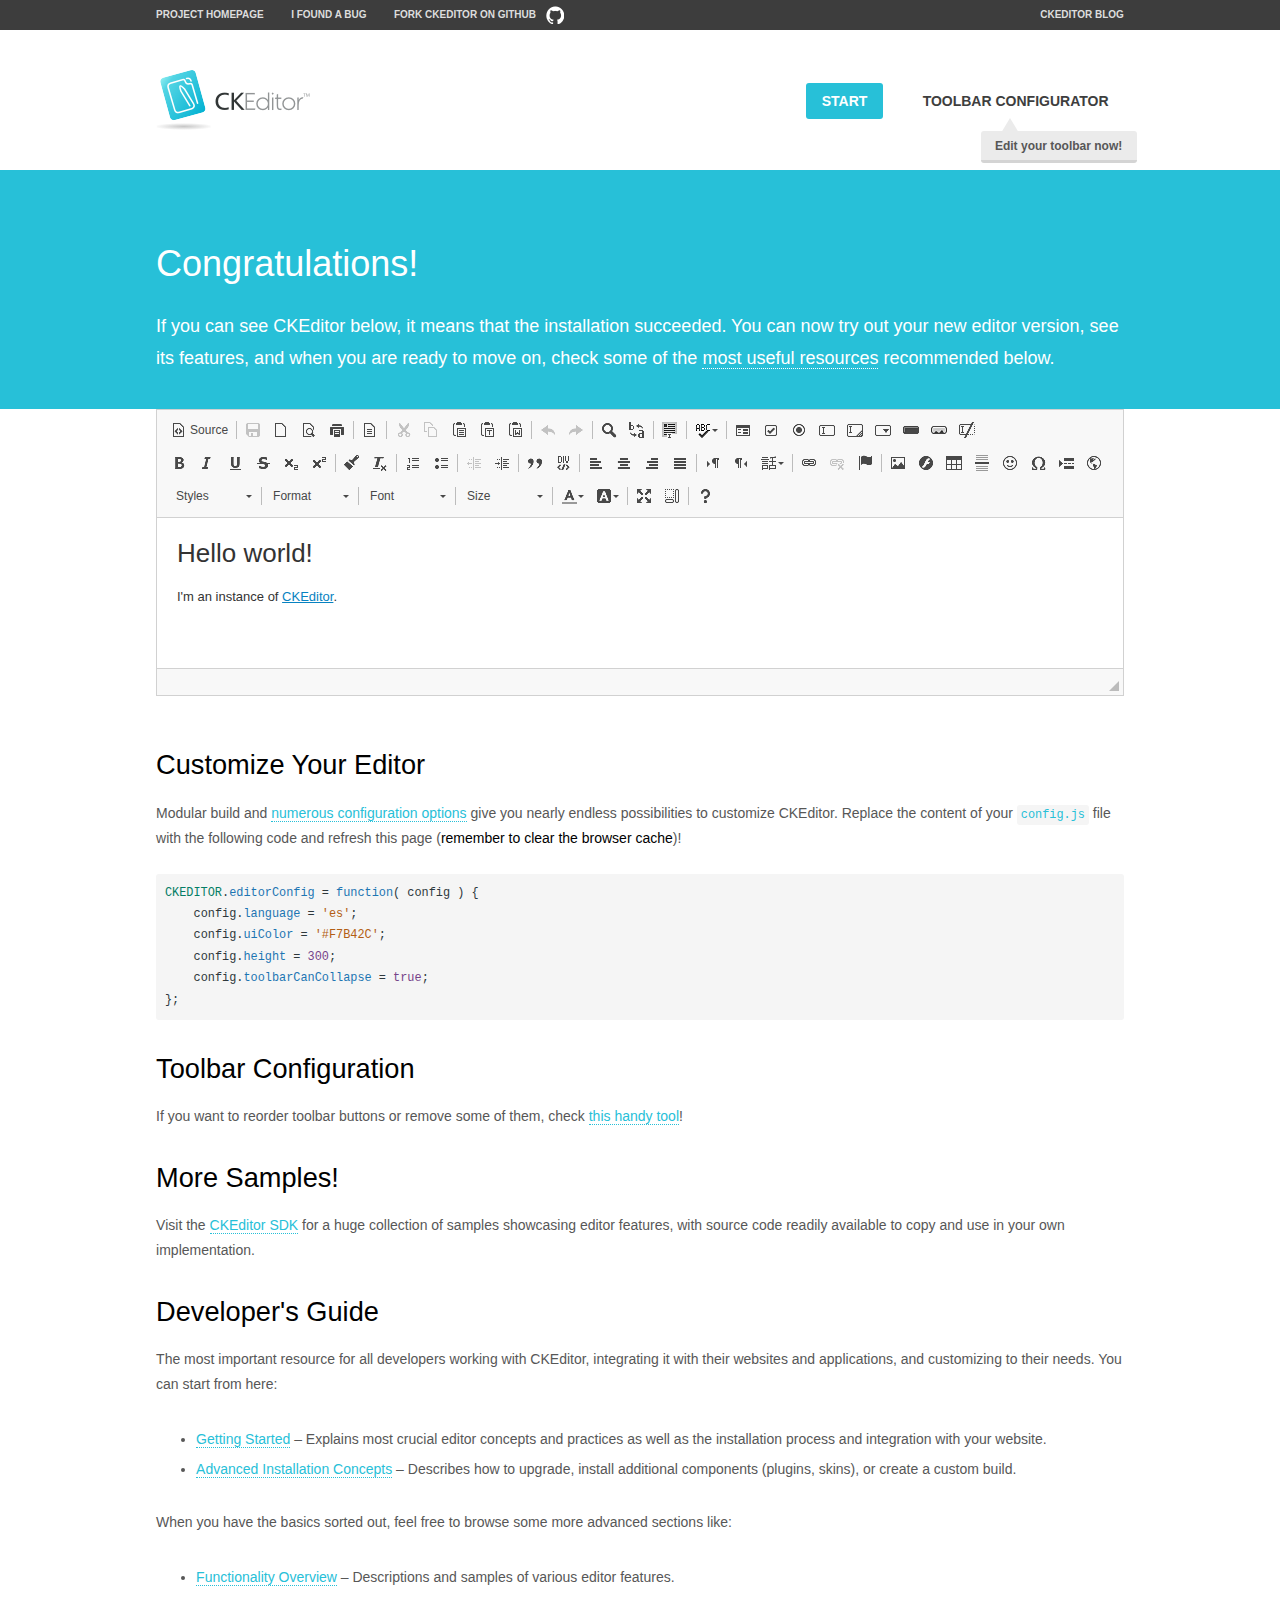
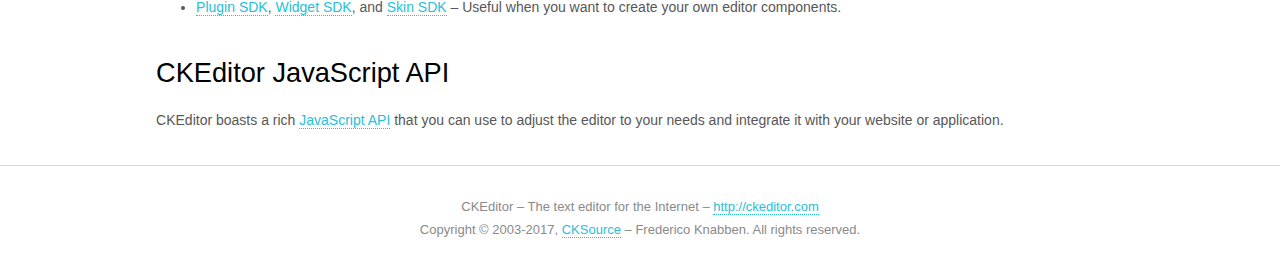
<file: parroquia/ckeditor/samples/index.html>
<!DOCTYPE html>
<!--
Copyright (c) 2003-2017, CKSource - Frederico Knabben. All rights reserved.
For licensing, see LICENSE.md or http://ckeditor.com/license
-->
<html>
<head>
	<meta charset="utf-8">
	<title>CKEditor Sample</title>
	<script src="../ckeditor.js"></script>
	<script src="js/sample.js"></script>
	<link rel="stylesheet" href="css/samples.css">
	<link rel="stylesheet" href="toolbarconfigurator/lib/codemirror/neo.css">
</head>
<body id="main">

<nav class="navigation-a">
	<div class="grid-container">
		<ul class="navigation-a-left grid-width-70">
			<li><a href="http://ckeditor.com">Project Homepage</a></li>
			<li><a href="http://dev.ckeditor.com/">I found a bug</a></li>
			<li><a href="http://github.com/ckeditor/ckeditor-dev" class="icon-pos-right icon-navigation-a-github">Fork CKEditor on GitHub</a></li>
		</ul>
		<ul class="navigation-a-right grid-width-30">
			<li><a href="http://ckeditor.com/blog-list">CKEditor Blog</a></li>
		</ul>
	</div>
</nav>

<header class="header-a">
	<div class="grid-container">
		<h1 class="header-a-logo grid-width-30">
			<a href="index.html"><img src="img/logo.png" alt="CKEditor Sample"></a>
		</h1>

		<nav class="navigation-b grid-width-70">
			<ul>
				<li><a href="index.html" class="button-a button-a-background">Start</a></li>
				<li><a href="toolbarconfigurator/index.html" class="button-a">Toolbar configurator <span class="balloon-a balloon-a-nw">Edit your toolbar now!</span></a></li>
			</ul>
		</nav>
	</div>
</header>

<main>
	<div class="adjoined-top">
		<div class="grid-container">
			<div class="content grid-width-100">
				<h1>Congratulations!</h1>
				<p>
					If you can see CKEditor below, it means that the installation succeeded.
					You can now try out your new editor version, see its features, and when you are ready to move on, check some of the <a href="#sample-customize">most useful resources</a> recommended below.
				</p>
			</div>
		</div>
	</div>
	<div class="1adjoined-bottom">
		<div class="grid-container">
			<div class="grid-width-100">
				<div id="editor">
					<h1>Hello world!</h1>
					<p>I'm an instance of <a href="http://ckeditor.com">CKEditor</a>.</p>
				</div>
			</div>
		</div>
	</div>

	<div class="grid-container">
		<div class="content grid-width-100">
			<section id="sample-customize">
				<h2>Customize Your Editor</h2>
				<p>Modular build and <a href="http://docs.ckeditor.com/#!/guide/dev_configuration">numerous configuration options</a> give you nearly endless possibilities to customize CKEditor. Replace the content of your <code><a href="../config.js">config.js</a></code> file with the following code and refresh this page (<strong>remember to clear the browser cache</strong>)!</p>
		<pre class="cm-s-neo CodeMirror"><code><span style="padding-right: 0.1px;"><span class="cm-variable">CKEDITOR</span>.<span class="cm-property">editorConfig</span> <span class="cm-operator">=</span> <span class="cm-keyword">function</span>( <span class="cm-def">config</span> ) {</span>
<span style="padding-right: 0.1px;"><span class="cm-tab">	</span><span class="cm-variable-2">config</span>.<span class="cm-property">language</span> <span class="cm-operator">=</span> <span class="cm-string">'es'</span>;</span>
<span style="padding-right: 0.1px;"><span class="cm-tab">	</span><span class="cm-variable-2">config</span>.<span class="cm-property">uiColor</span> <span class="cm-operator">=</span> <span class="cm-string">'#F7B42C'</span>;</span>
<span style="padding-right: 0.1px;"><span class="cm-tab">	</span><span class="cm-variable-2">config</span>.<span class="cm-property">height</span> <span class="cm-operator">=</span> <span class="cm-number">300</span>;</span>
<span style="padding-right: 0.1px;"><span class="cm-tab">	</span><span class="cm-variable-2">config</span>.<span class="cm-property">toolbarCanCollapse</span> <span class="cm-operator">=</span> <span class="cm-atom">true</span>;</span>
<span style="padding-right: 0.1px;">};</span></code></pre>
			</section>

			<section>
				<h2>Toolbar Configuration</h2>
				<p>If you want to reorder toolbar buttons or remove some of them, check <a href="toolbarconfigurator/index.html">this handy tool</a>!</p>
			</section>

			<section>
				<h2>More Samples!</h2>
				<p>Visit the <a href="http://sdk.ckeditor.com">CKEditor SDK</a> for a huge collection of samples showcasing editor features, with source code readily available to copy and use in your own implementation.</p>
			</section>

			<section>
				<h2>Developer's Guide</h2>
				<p>The most important resource for all developers working with CKEditor, integrating it with their websites and applications, and customizing to their needs. You can start from here:</p>
				<ul>
					<li><a href="http://docs.ckeditor.com/#!/guide/dev_installation">Getting Started</a> &ndash; Explains most crucial editor concepts and practices as well as the installation process and integration with your website.</li>
					<li><a href="http://docs.ckeditor.com/#!/guide/dev_advanced_installation">Advanced Installation Concepts</a> &ndash; Describes how to upgrade, install additional components (plugins, skins), or create a custom build.</li>
				</ul>
					<p>When you have the basics sorted out, feel free to browse some more advanced sections like:</p>
				<ul>
					<li><a href="http://docs.ckeditor.com/#!/guide/dev_features">Functionality Overview</a> &ndash; Descriptions and samples of various editor features.</li>
					<li><a href="http://docs.ckeditor.com/#!/guide/plugin_sdk_intro">Plugin SDK</a>, <a href="http://docs.ckeditor.com/#!/guide/widget_sdk_intro">Widget SDK</a>, and <a href="http://docs.ckeditor.com/#!/guide/skin_sdk_intro">Skin SDK</a> &ndash; Useful when you want to create your own editor components.</li>
				</ul>
			</section>

			<section>
				<h2>CKEditor JavaScript API</h2>
				<p>CKEditor boasts a rich <a href="http://docs.ckeditor.com/#!/api">JavaScript API</a> that you can use to adjust the editor to your needs and integrate it with your website or application.</p>
			</section>
		</div>
	</div>
</main>

<footer class="footer-a grid-container">
	<div class="grid-container">
		<p class="grid-width-100">
			CKEditor &ndash; The text editor for the Internet &ndash; <a class="samples" href="http://ckeditor.com/">http://ckeditor.com</a>
		</p>
		<p class="grid-width-100" id="copy">
			Copyright &copy; 2003-2017, <a class="samples" href="http://cksource.com/">CKSource</a> &ndash; Frederico Knabben. All rights reserved.
		</p>
	</div>
</footer>
<script>
	initSample();
</script>

</body>
</html>
</file>
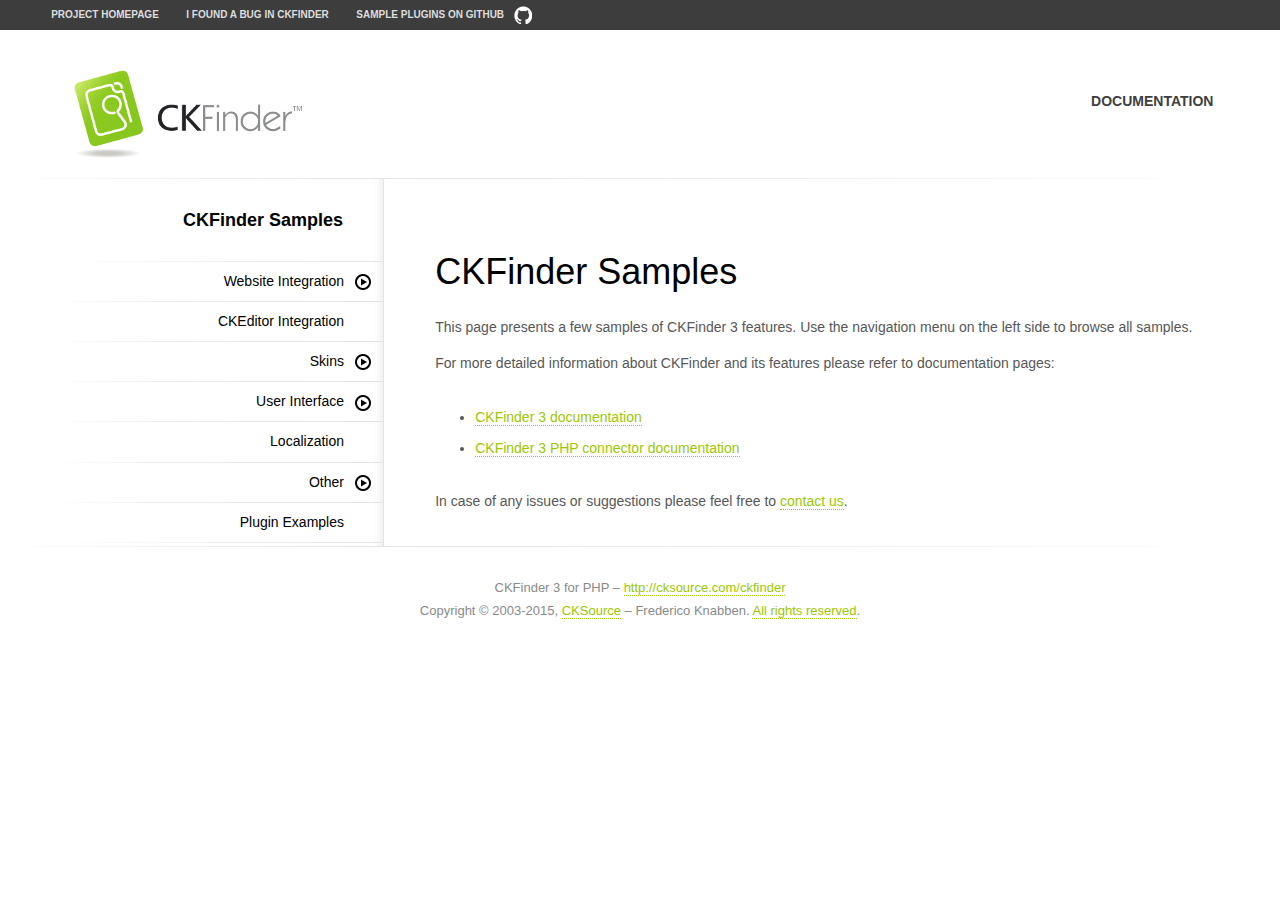
<file: parroquia/ckfinder/samples/index.html>
<!DOCTYPE html>
<!--
Copyright (c) 2007-2016, CKSource - Frederico Knabben. All rights reserved.
For licensing, see LICENSE.html or http://cksource.com/ckfinder/license
-->
<html>
<head>
	<meta charset="utf-8">
	<title>CKFinder 3 Samples</title>
	<meta name="viewport" content="width=device-width, initial-scale=1">
	<!--[if lt IE 9]>
	<script src="js/html5shiv.min.js"></script>
	<![endif]-->
	<link href="css/sample.css" rel="stylesheet">
<body>
<header class="header-a">
	<div class="grid-container">
		<h1 class="header-a-logo grid-width-30">
			<a href="index.html"><img src="img/logo.png" alt="CKFinder Logo"></a>
		</h1>
		<nav class="navigation-b grid-width-70">
			<ul>
				<li><a href="http://docs.cksource.com/ckfinder3/" class="button-a">Documentation</a></li>
			</ul>
		</nav>
	</div>
</header>
<main class="grid-container">
	<nav class="tree-a tree-a-layout grid-width-30">
		<h1>CKFinder Samples</h1>
		<h2>Website Integration</h2>
		<ul>
			<li><a href="widget.html">Widget</a></li>
			<li><a href="popups.html">Popup</a></li>
			<li><a href="modals.html">Modal</a></li>
			<li><a href="full-page.html">Full Page</a></li>
		</ul>
		<h2 class="tree-a-no-sub"><a href="ckeditor.html">CKEditor Integration</a></h2>
		<h2>Skins</h2>
		<ul>
			<li><a href="skins-moono.html">Moono</a></li>
			<li><a href="skins-jquery-mobile.html">jQuery Mobile</a></li>
		</ul>
		<h2>User Interface</h2>
		<ul>
			<li><a href="user-interface-default.html">Default</a></li>
			<li><a href="user-interface-compact.html">Compact</a></li>
			<li><a href="user-interface-mobile.html">Mobile</a></li>
			<li><a href="user-interface-listview.html">List View</a></li>
		</ul>
		<h2 class="tree-a-no-sub"><a href="localization.html">Localization</a></h2>
		<h2>Other</h2>
		<ul>
			<li><a href="other-read-only.html">Read-only Mode</a></li>
			<li><a href="other-custom-configuration.html">Custom Configuration</a></li>
		</ul>
		<h2 class="tree-a-no-sub"><a href="plugin-examples.html">Plugin Examples</a></h2>
	</nav>
	<section class="content grid-width-70">
		<h1>CKFinder Samples</h1>
		<p>This page presents a few samples of CKFinder 3 features. Use the navigation menu on the left side to browse all samples.</p>
		<p>For more detailed information about CKFinder and its features please refer to documentation pages:</p>
		<ul>
			<li><a href="http://docs.cksource.com/ckfinder3/">CKFinder 3 documentation</a></li>
			<li><a href="http://docs.cksource.com/ckfinder3-php/">CKFinder 3 PHP connector documentation</a></li>
		</ul>
		<p>In case of any issues or suggestions please feel free to <a href="http://cksource.com/contact">contact us</a>.</p>
	</section>
</main>
<footer class="footer-a grid-container">
	<div class="grid-container">
		<p class="grid-width-100">
			CKFinder 3 for PHP &ndash; <a href="http://cksource.com/ckfinder">http://cksource.com/ckfinder</a>
		</p>
		<p class="grid-width-100">
			Copyright &copy; 2003-2015, <a class="samples" href="http://cksource.com/">CKSource</a> &ndash; Frederico
			Knabben. <a href="http://cksource.com/ckfinder/license">All rights reserved</a>.
		</p>
	</div>
</footer>
<nav class="navigation-a">
	<div class="grid-container">
		<ul class="navigation-a-left grid-width-70">
			<li><a href="http://cksource.com/ckfinder">Project Homepage</a></li>
			<li class="global-is-mobile-hidden"><a href="https://github.com/ckfinder/ckfinder/issues">I found a bug in CKFinder</a></li>
			<li class="global-is-mobile-hidden"><a class="icon-pos-right icon-navigation-a-github" href="https://github.com/ckfinder/ckfinder-docs-samples">Sample Plugins on GitHub</a></li>
		</ul>
	</div>
</nav>

<script src="js/sf.js"></script>
<script src="js/tree-a.js"></script>

</body>
</html>
</file>
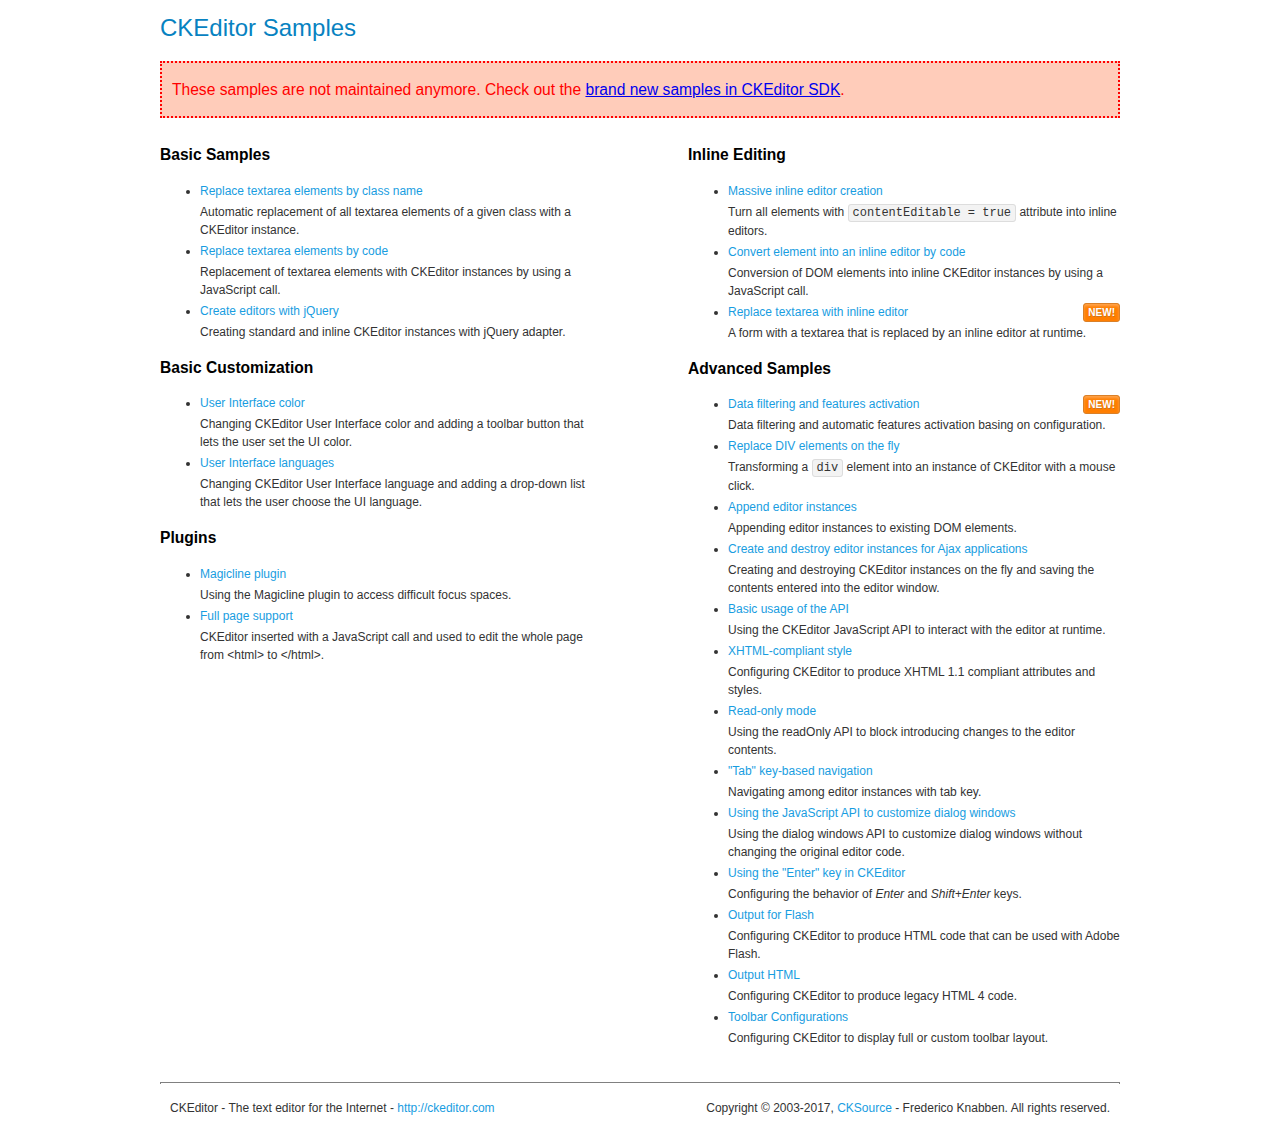
<file: parroquia/ckeditor/samples/old/index.html>
<!DOCTYPE html>
<!--
Copyright (c) 2003-2017, CKSource - Frederico Knabben. All rights reserved.
For licensing, see LICENSE.md or http://ckeditor.com/license
-->
<html>
<head>
	<meta charset="utf-8">
	<title>CKEditor Samples</title>
	<link rel="stylesheet" href="sample.css">
</head>
<body>
	<h1 class="samples">
		CKEditor Samples
	</h1>
	<div class="warning deprecated">
		These samples are not maintained anymore. Check out the <a href="http://sdk.ckeditor.com/">brand new samples in CKEditor SDK</a>.
	</div>
	<div class="twoColumns">
		<div class="twoColumnsLeft">
			<h2 class="samples">
				Basic Samples
			</h2>
			<dl class="samples">
				<dt><a class="samples" href="replacebyclass.html">Replace textarea elements by class name</a></dt>
				<dd>Automatic replacement of all textarea elements of a given class with a CKEditor instance.</dd>

				<dt><a class="samples" href="replacebycode.html">Replace textarea elements by code</a></dt>
				<dd>Replacement of textarea elements with CKEditor instances by using a JavaScript call.</dd>

				<dt><a class="samples" href="jquery.html">Create editors with jQuery</a></dt>
				<dd>Creating standard and inline CKEditor instances with jQuery adapter.</dd>
			</dl>

			<h2 class="samples">
				Basic Customization
			</h2>
			<dl class="samples">
				<dt><a class="samples" href="uicolor.html">User Interface color</a></dt>
				<dd>Changing CKEditor User Interface color and adding a toolbar button that lets the user set the UI color.</dd>

				<dt><a class="samples" href="uilanguages.html">User Interface languages</a></dt>
				<dd>Changing CKEditor User Interface language and adding a drop-down list that lets the user choose the UI language.</dd>
			</dl>


			<h2 class="samples">Plugins</h2>
<dl class="samples">
<dt><a class="samples" href="magicline/magicline.html">Magicline plugin</a></dt>
<dd>Using the Magicline plugin to access difficult focus spaces.</dd>

<dt><a class="samples" href="wysiwygarea/fullpage.html">Full page support</a></dt>
<dd>CKEditor inserted with a JavaScript call and used to edit the whole page from &lt;html&gt; to &lt;/html&gt;.</dd>
</dl>
		</div>
		<div class="twoColumnsRight">
			<h2 class="samples">
				Inline Editing
			</h2>
			<dl class="samples">
				<dt><a class="samples" href="inlineall.html">Massive inline editor creation</a></dt>
				<dd>Turn all elements with <code>contentEditable = true</code> attribute into inline editors.</dd>

				<dt><a class="samples" href="inlinebycode.html">Convert element into an inline editor by code</a></dt>
				<dd>Conversion of DOM elements into inline CKEditor instances by using a JavaScript call.</dd>

				<dt><a class="samples" href="inlinetextarea.html">Replace textarea with inline editor</a> <span class="new">New!</span></dt>
				<dd>A form with a textarea that is replaced by an inline editor at runtime.</dd>

				
			</dl>

			<h2 class="samples">
				Advanced Samples
			</h2>
			<dl class="samples">
				<dt><a class="samples" href="datafiltering.html">Data filtering and features activation</a> <span class="new">New!</span></dt>
				<dd>Data filtering and automatic features activation basing on configuration.</dd>

				<dt><a class="samples" href="divreplace.html">Replace DIV elements on the fly</a></dt>
				<dd>Transforming a <code>div</code> element into an instance of CKEditor with a mouse click.</dd>

				<dt><a class="samples" href="appendto.html">Append editor instances</a></dt>
				<dd>Appending editor instances to existing DOM elements.</dd>

				<dt><a class="samples" href="ajax.html">Create and destroy editor instances for Ajax applications</a></dt>
				<dd>Creating and destroying CKEditor instances on the fly and saving the contents entered into the editor window.</dd>

				<dt><a class="samples" href="api.html">Basic usage of the API</a></dt>
				<dd>Using the CKEditor JavaScript API to interact with the editor at runtime.</dd>

				<dt><a class="samples" href="xhtmlstyle.html">XHTML-compliant style</a></dt>
				<dd>Configuring CKEditor to produce XHTML 1.1 compliant attributes and styles.</dd>

				<dt><a class="samples" href="readonly.html">Read-only mode</a></dt>
				<dd>Using the readOnly API to block introducing changes to the editor contents.</dd>

				<dt><a class="samples" href="tabindex.html">"Tab" key-based navigation</a></dt>
				<dd>Navigating among editor instances with tab key.</dd>


				
<dt><a class="samples" href="dialog/dialog.html">Using the JavaScript API to customize dialog windows</a></dt>
<dd>Using the dialog windows API to customize dialog windows without changing the original editor code.</dd>

<dt><a class="samples" href="enterkey/enterkey.html">Using the &quot;Enter&quot; key in CKEditor</a></dt>
<dd>Configuring the behavior of <em>Enter</em> and <em>Shift+Enter</em> keys.</dd>

<dt><a class="samples" href="htmlwriter/outputforflash.html">Output for Flash</a></dt>
<dd>Configuring CKEditor to produce HTML code that can be used with Adobe Flash.</dd>

<dt><a class="samples" href="htmlwriter/outputhtml.html">Output HTML</a></dt>
<dd>Configuring CKEditor to produce legacy HTML 4 code.</dd>

<dt><a class="samples" href="toolbar/toolbar.html">Toolbar Configurations</a></dt>
<dd>Configuring CKEditor to display full or custom toolbar layout.</dd>

			</dl>
		</div>
	</div>
	<div id="footer">
		<hr>
		<p>
			CKEditor - The text editor for the Internet - <a class="samples" href="http://ckeditor.com/">http://ckeditor.com</a>
		</p>
		<p id="copy">
			Copyright &copy; 2003-2017, <a class="samples" href="http://cksource.com/">CKSource</a> - Frederico Knabben. All rights reserved.
		</p>
	</div>
</body>
</html>
</file>
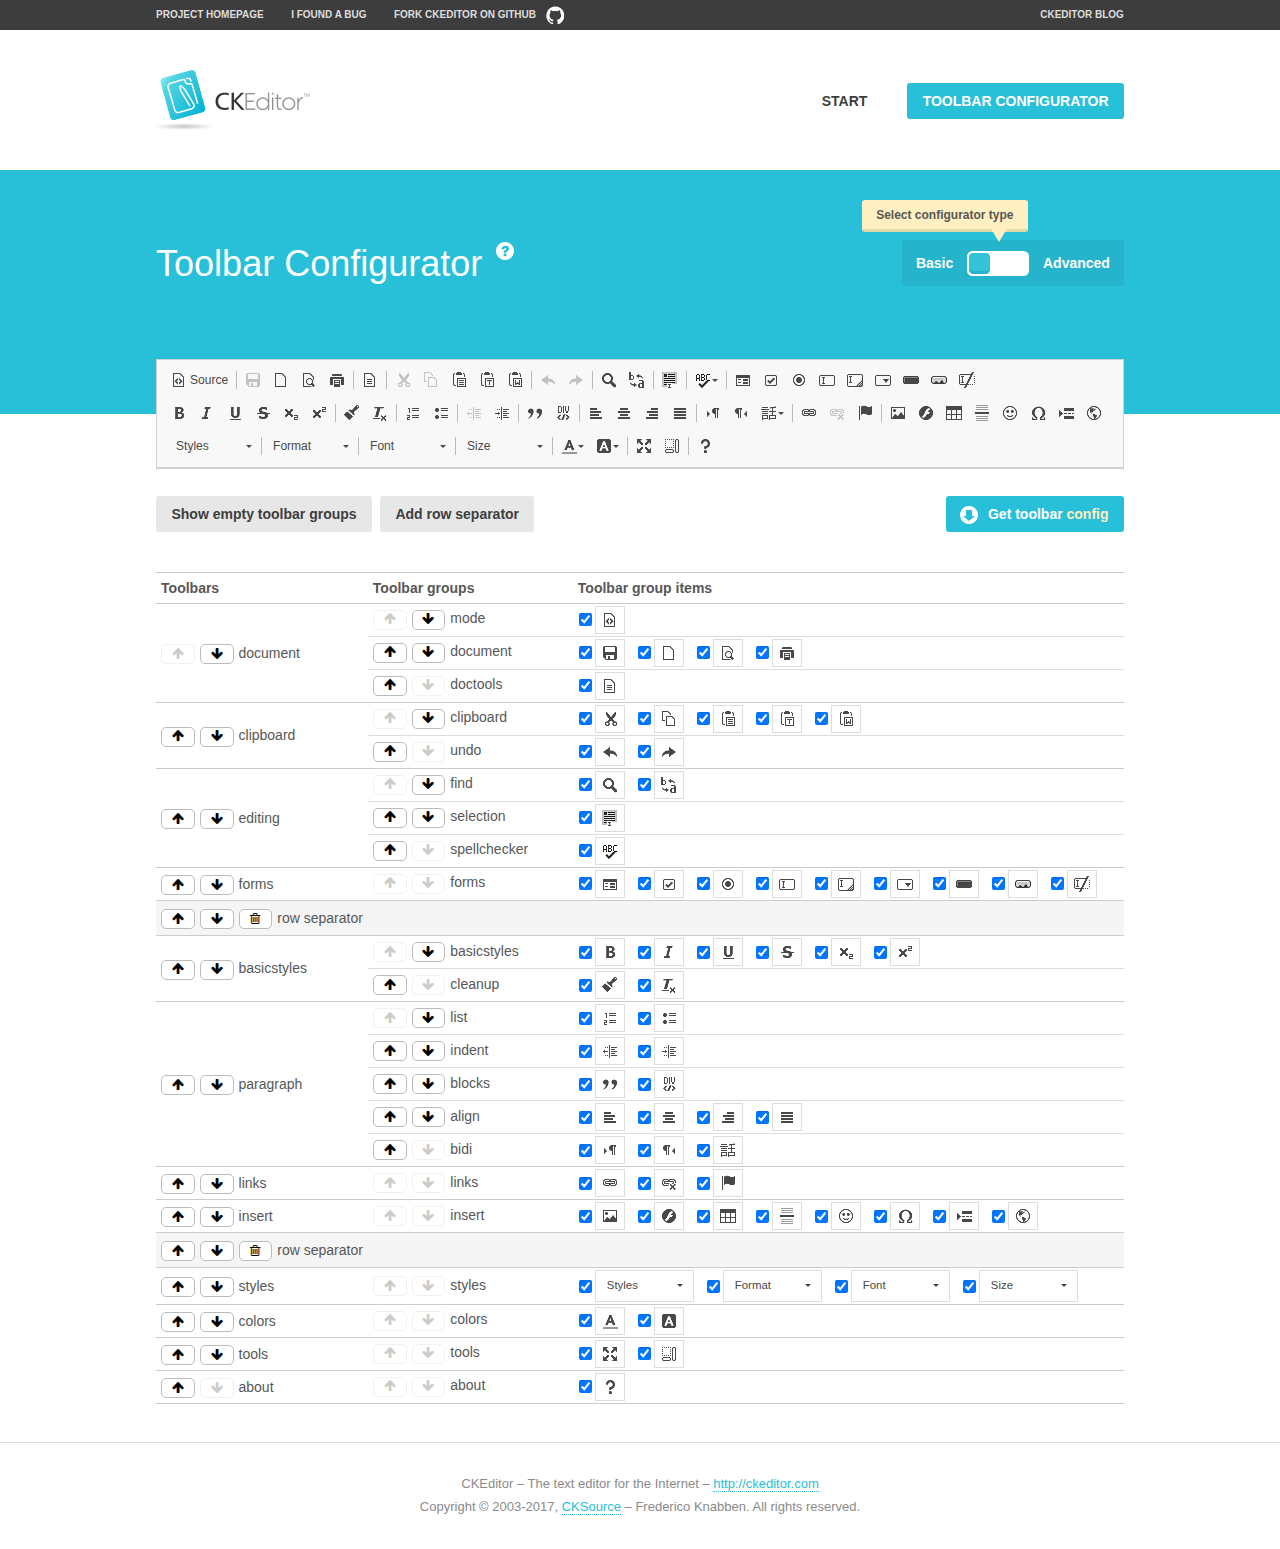
<file: parroquia/ckeditor/samples/toolbarconfigurator/index.html>
<!DOCTYPE html>
<!--
Copyright (c) 2003-2017, CKSource - Frederico Knabben. All rights reserved.
For licensing, see LICENSE.md or http://ckeditor.com/license
-->
<!--[if IE 8]><html class="ie8"><![endif]-->
<!--[if gt IE 8]><html><![endif]-->
<!--[if !IE]><!--><html><!--<![endif]-->
<head>
	<meta charset="utf-8">
	<title>Toolbar Configurator</title>
	<script src="../../ckeditor.js"></script>
	<script>
		if ( CKEDITOR.env.ie && CKEDITOR.env.version < 9 )
			CKEDITOR.tools.enableHtml5Elements( document );
	</script>
	<link rel="stylesheet" href="lib/codemirror/codemirror.css">
	<link rel="stylesheet" href="lib/codemirror/show-hint.css">
	<link rel="stylesheet" href="lib/codemirror/neo.css">
	<link rel="stylesheet" href="css/fontello.css">
	<link rel="stylesheet" href="../css/samples.css">
</head>
<body id="toolbar">

<nav class="navigation-a">
	<div class="grid-container">
		<ul class="navigation-a-left grid-width-70">
			<li><a href="http://ckeditor.com">Project Homepage</a></li>
			<li><a href="http://dev.ckeditor.com/">I found a bug</a></li>
			<li><a href="http://github.com/ckeditor/ckeditor-dev" class="icon-pos-right icon-navigation-a-github">Fork CKEditor on GitHub</a></li>
		</ul>
		<ul class="navigation-a-right grid-width-30">
			<li><a href="http://ckeditor.com/blog-list">CKEditor Blog</a></li>
		</ul>
	</div>
</nav>

<header class="header-a">
	<div class="grid-container">
		<h1 class="header-a-logo grid-width-30">
			<a href="../index.html"><img src="../img/logo.png" alt="CKEditor Logo"></a>
		</h1>
		<nav class="navigation-b grid-width-70">
			<ul>
				<li><a href="../index.html"  class="button-a">Start</a></li>
				<li><a href="index.html"  class="button-a button-a-background">Toolbar configurator</a></li>
			</ul>
		</nav>
	</div>
</header>

<main>
	<div class="adjoined-top">
		<div class="grid-container">
			<div class="content grid-width-100">
				<div class="grid-container-nested">
					<h1 class="grid-width-60">
						Toolbar Configurator
						<a href="#help-content" type="button" title="Configurator help" id="help" class="button-a button-a-background button-a-no-text icon-pos-left icon-question-mark">Help</a>
					</h1>

					<div class="grid-width-40 grid-switch-magic">
						<div class="switch">
							<span class="balloon-a balloon-a-se">Select configurator type</span>
							<input type="radio" name="radio" data-num="1" id="radio-basic" />
							<input type="radio" name="radio" data-num="2" id="radio-advanced" />
							<label data-for="1" for="radio-basic">Basic</label>
							<span class="switch-inner">
								<span class="handler"></span>
							</span>
							<label data-for="2" for="radio-advanced">Advanced</label>
						</div>
					</div>
				</div>
			</div>
		</div>
	</div>
	<div class="adjoined-bottom">
		<div class="grid-container">
			<div class="grid-width-100">
				<div class="editors-container">
					<div id="editor-basic"></div>
					<div id="editor-advanced"></div>
				</div>
			</div>
		</div>
	</div>

	<div class="grid-container configurator">
		<div class="content grid-width-100">
			<div class="configurator">
				<div>
					<div id="toolbarModifierWrapper"></div>
				</div>
			</div>
		</div>
	</div>

	<div id="help-content">
		<div class="grid-container">
			<div class="grid-width-100">
				<h2>What Am I Doing Here?</h2>

				<div class="grid-container grid-container-nested">
					<div class="basic">
						<div class="grid-width-50">
							<p>Arrange <a href="http://docs.ckeditor.com/#!/api/CKEDITOR.config-cfg-toolbarGroups">toolbar groups</a>, toggle <a href="http://docs.ckeditor.com/#!/api/CKEDITOR.config-cfg-removeButtons">button visibility</a> according to your needs and get your toolbar configuration.</p>
							<p>You can replace the content of the <a href="../../config.js"><code>config.js</code></a> file with the generated configuration. If you already set some configuration options you will need to merge both configurations.</p>
						</div>
						<div class="grid-width-50">
							<p>Read more about different ways of <a href="http://docs.ckeditor.com/#!/guide/dev_configuration">setting configuration</a> and do not forget about <strong>clearing browser cache</strong>.</p>
							<p>Arranging toolbar groups is the recommended way of configuring the toolbar, but if you need more freedom you can use the <a href="#advanced">advanced configurator</a>.</p>
						</div>
					</div>
					<div class="advanced" style="display: none;">
						<div class="grid-width-50">
							<p>With this code editor you can edit your <a href="http://docs.ckeditor.com/#!/api/CKEDITOR.config-cfg-toolbar">toolbar configuration</a> live.</p>
							<p>You can replace the content of the <a href="../../config.js"><code>config.js</code></a> file with the generated configuration. If you already set some configuration options you will need to merge both configurations.</p>
						</div>
						<div class="grid-width-50">
							<p>Read more about different ways of <a href="http://docs.ckeditor.com/#!/guide/dev_configuration">setting configuration</a> and do not forget about <strong>clearing browser cache</strong>.</p>
						</div>
					</div>
				</div>

				<p class="grid-container grid-container-nested">
					<button type="button" class="help-content-close grid-width-100 button-a button-a-background">Got it. Let's play!</button>
				</p>
			</div>
		</div>
	</div>
</main>

<footer class="footer-a grid-container">
	<p class="grid-width-100">
		CKEditor &ndash; The text editor for the Internet &ndash; <a class="samples" href="http://ckeditor.com/">http://ckeditor.com</a>
	</p>
	<p class="grid-width-100" id="copy">
		Copyright &copy; 2003-2017, <a class="samples" href="http://cksource.com/">CKSource</a> &ndash; Frederico Knabben. All rights reserved.
	</p>
</footer>

<script src="lib/codemirror/codemirror.js"></script>
<script src="lib/codemirror/javascript.js"></script>
<script src="lib/codemirror/show-hint.js"></script>

<script src="js/fulltoolbareditor.js"></script>
<script src="js/abstracttoolbarmodifier.js"></script>
<script src="js/toolbarmodifier.js"></script>
<script src="js/toolbartextmodifier.js"></script>
<script src="../js/sf.js"></script>

<script>
	( function() {
		'use strict';

		var mode = ( window.location.hash.substr( 1 ) === 'advanced' ) ? 'advanced' : 'basic',
			configuratorSection = CKEDITOR.document.findOne( 'main > .grid-container.configurator' ),
			basicInstruction = CKEDITOR.document.findOne( '#help-content .basic' ),
			advancedInstruction = CKEDITOR.document.findOne( '#help-content .advanced' ),

			// Configurator mode switcher.
			modeSwitchBasic = CKEDITOR.document.getById( 'radio-basic' ),
			modeSwitchAdvanced = CKEDITOR.document.getById( 'radio-advanced' );

		// Initial setup
		function updateSwitcher() {
			if ( mode === 'advanced' ) {
				modeSwitchAdvanced.$.checked = true;
			} else {
				modeSwitchBasic.$.checked = true;
			}
		}

		updateSwitcher();

		CKEDITOR.document.getWindow().on( 'hashchange', function( e ) {
			var hash = window.location.hash.substr( 1 );
			if ( !( hash === 'advanced' || hash === 'basic' ) ) {
				return;
			}
			mode = hash;
			onToolbarsDone( mode );
		} );

		CKEDITOR.document.getWindow().on( 'resize', function() {
			updateToolbar( ( mode === 'basic' ? toolbarModifier : toolbarTextModifier )[ 'editorInstance' ] );
		} );

		function onRefresh( modifier ) {
			modifier = modifier || this;

			if ( mode === 'basic' && modifier instanceof ToolbarConfigurator.ToolbarTextModifier ) {
				return;
			}

			// CodeMirror container becomes visible, so we need to refresh and to avoid rendering problems.
			if ( mode === 'advanced' && modifier instanceof ToolbarConfigurator.ToolbarTextModifier ) {
				modifier.codeContainer.refresh();
			}

			updateToolbar( modifier.editorInstance );
		}

		function updateToolbar( editor ) {
			var editorContainer = editor.container;

			// Not always editor is loaded.
			if ( !editorContainer ) {
				return;
			}

			var displayStyle = editorContainer.getStyle( 'display' );

			editorContainer.setStyle( 'display', 'block' );

			var newHeight = editorContainer.getSize( 'height' );

			var newMarginTop = parseInt( editorContainer.getComputedStyle( 'margin-top' ), 10 );
			newMarginTop = ( isNaN( newMarginTop ) ? 0 : Number( newMarginTop ) );

			var newMarginBottom = parseInt( editorContainer.getComputedStyle( 'margin-bottom' ), 10 );
			newMarginBottom = ( isNaN( newMarginBottom ) ? 0 : Number( newMarginBottom ) );

			var result = newHeight + newMarginTop + newMarginBottom;

			editorContainer.setStyle( 'display', displayStyle );

			editor.container.getAscendant( 'div' ).setStyle( 'height', result + 'px' );
		}

		var toolbarModifier = new ToolbarConfigurator.ToolbarModifier( 'editor-basic' );

		var done = 0;
		toolbarModifier.init( onToolbarInit );
		toolbarModifier.onRefresh = onRefresh;

		CKEDITOR.document.getById( 'toolbarModifierWrapper' ).append( toolbarModifier.mainContainer );

		var toolbarTextModifier = new ToolbarConfigurator.ToolbarTextModifier( 'editor-advanced' );
		toolbarTextModifier.init( onToolbarInit );
		toolbarTextModifier.onRefresh = onRefresh;

		function onToolbarInit() {
			if ( ++done === 2 ) {
				onToolbarsDone();

				positionSticky.watch( CKEDITOR.document.findOne( '.toolbar' ), function() {
					return mode === 'advanced';
				} );
			}
		}

		function onToolbarsDone() {
			if ( mode === 'basic' ) {
				toggleModeBasic( false );
			} else {
				toggleModeAdvanced( false );
			}

			updateSwitcher();

			setTimeout( function() {
				CKEDITOR.document.findOne( '.editors-container' ).addClass( 'active' );
				CKEDITOR.document.findOne( '#toolbarModifierWrapper' ).addClass( 'active' );
			}, 200 );
		}

		CKEDITOR.document.getById( 'toolbarModifierWrapper' ).append( toolbarTextModifier.mainContainer );

		function toogleModeSwitch( onElement, offElement, onModifier, offModifier ) {
			onElement.addClass( 'fancy-button-active' );
			offElement.removeClass( 'fancy-button-active' );

			onModifier.showUI();
			offModifier.hideUI();
		}

		function toggleModeBasic( callOnRefresh ) {
			callOnRefresh = ( callOnRefresh !== false );
			mode = 'basic';
			window.location.hash = '#basic';
			toogleModeSwitch( modeSwitchBasic, modeSwitchAdvanced, toolbarModifier, toolbarTextModifier );

			configuratorSection.removeClass( 'freed-width' );
			basicInstruction.show();
			advancedInstruction.hide();

			callOnRefresh && onRefresh( toolbarModifier );
		}

		function toggleModeAdvanced( callOnRefresh ) {
			callOnRefresh = ( callOnRefresh !== false );
			mode = 'advanced';
			window.location.hash = '#advanced';
			toogleModeSwitch( modeSwitchAdvanced, modeSwitchBasic, toolbarTextModifier, toolbarModifier );

			configuratorSection.addClass( 'freed-width' );
			advancedInstruction.show();
			basicInstruction.hide();

			callOnRefresh && onRefresh( toolbarTextModifier );
		}

		modeSwitchBasic.on( 'click', toggleModeBasic );
		modeSwitchAdvanced.on( 'click', toggleModeAdvanced );

		//
		// Position:sticky for the toolbar.
		//

		// Will make elements behave like they were styled with position:sticky.
		var positionSticky = {
			// Store object: {
			// 		element: CKEDITOR.dom.element, // Element which will float.
			// 		placeholder: CKEDITOR.dom.element, // Placeholder which is place to prevent page bounce.
			// 		isFixed: boolean // Whether element float now.
			// }
			watched: [],

			active: [],

			staticContainer: null,

			init: function() {
				var element = CKEDITOR.dom.element.createFromHtml(
					'<div class="staticContainer">' +
						'<div class="grid-container" >' +
							'<div class="grid-width-100">' +
								'<div class="inner"></div>' +
							'</div>' +
						'</div>' +
					'</div>' );

				this.staticContainer = element.findOne( '.inner' );

				CKEDITOR.document.getBody().append( element );
			},

			watch: function( element, preventFunc ) {
				this.watched.push( {
					element: element,
					placeholder: new CKEDITOR.dom.element( 'div' ),
					isFixed: false,
					preventFunc: preventFunc
				} );
			},

			checkAll: function() {
				for ( var i = 0; i < this.watched.length; i++ ) {
					this.check( this.watched[ i ] );
				}
			},

			check: function( element ) {
				var isFixed = element.isFixed;
				var shouldBeFixed = this.shouldBeFixed( element );

				// Nothing to be done.
				if ( isFixed === shouldBeFixed ) {
					return;
				}

				var placeholder = element.placeholder;

				if ( isFixed ) {
					// Unfixing.

					element.element.insertBefore( placeholder );
					placeholder.remove();

					element.element.removeStyle( 'margin' );

					this.active.splice( CKEDITOR.tools.indexOf( this.active, element ), 1 );

				} else {
					// Fixing.
					placeholder.setStyle( 'width', element.element.getSize( 'width' ) + 'px' );
					placeholder.setStyle( 'height', element.element.getSize( 'height' ) + 'px' );
					placeholder.setStyle( 'margin-bottom', element.element.getComputedStyle( 'margin-bottom' ) );
					placeholder.setStyle( 'display', element.element.getComputedStyle( 'display' ) );
					placeholder.insertAfter( element.element );

					this.staticContainer.append( element.element );

					this.active.push( element );
				}

				element.isFixed = !element.isFixed;
			},

			shouldBeFixed: function( element ) {
				if ( element.preventFunc && element.preventFunc() ) {
					return false;
				}

				// If element is already fixed we are checking it's placeholder.
				var related = ( element.isFixed ? element.placeholder : element.element ),
					clientRect = related.$.getBoundingClientRect(),
					staticHeight = this.staticContainer.getSize('height' ),
					elemHeight = element.element.getSize( 'height' );

				if ( element.isFixed ) {
					return ( clientRect.top + elemHeight < staticHeight );
				} else {
					return ( clientRect.top < staticHeight );
				}
			}
		};

		positionSticky.init();

		CKEDITOR.document.getWindow().on( 'scroll',
			new CKEDITOR.tools.eventsBuffer( 100, positionSticky.checkAll, positionSticky ).input
		);

		// Make the toolbar sticky.
		positionSticky.watch( CKEDITOR.document.findOne( '.editors-container' ) );

		// Help button and help-content.
		( function() {
			var helpButton = CKEDITOR.document.getById( 'help' ),
				helpContent = CKEDITOR.document.getById( 'help-content' );

			// Don't show help button on IE8 because it's unsupported by Pico Modal.
			if ( CKEDITOR.env.ie && CKEDITOR.env.version == 8 ) {
				helpButton.hide();
			} else {
				// Display help modal when the button is clicked.
				helpButton.on( 'click', function( evt ) {
					SF.modal( {
						// Clone modal content from DOM.
						content: helpContent.getHtml(),

						afterCreate: function( modal ) {
							// Enable modal content button to close the modal.
							new CKEDITOR.dom.element( modal.modalElem() ).findOne( '.help-content-close' ).once( 'click', modal.close );
						}
					} ).show();
				} );
			}
		} )();
	} )();
</script>
</body>
</html>
</file>
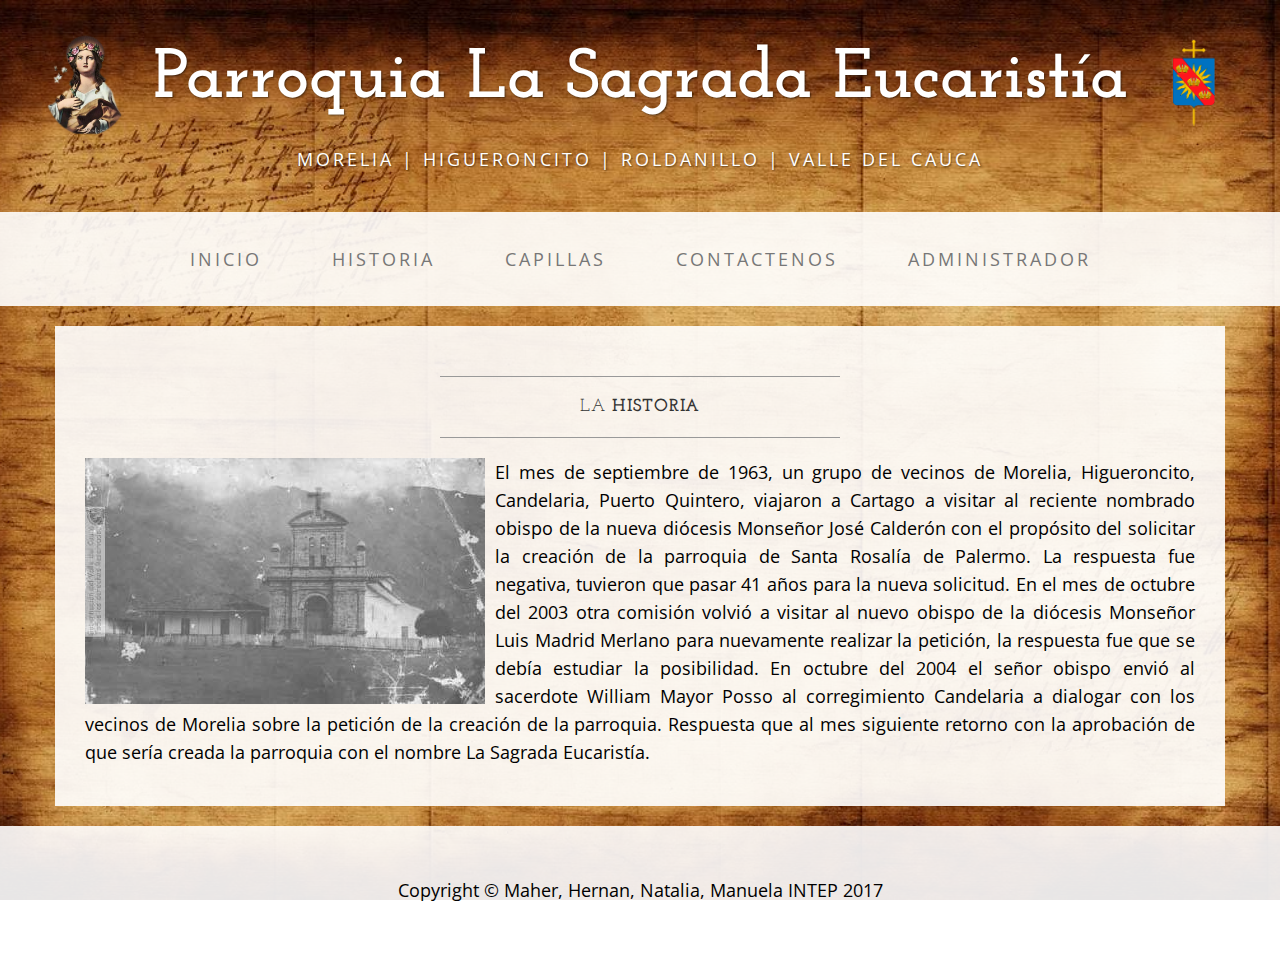
<file: parroquia/about.html>
<!DOCTYPE html>
<html lang="en">

<head>

    <meta charset="utf-8">
    <meta http-equiv="X-UA-Compatible" content="IE=edge">
    <meta name="viewport" content="width=device-width, initial-scale=1">
    <meta name="description" content="">
    <meta name="author" content="">

    <title>Parroquia - Reseña historica</title>
	<link rel="shortcut icon" href="./img/logo.png" type="image/x-icon">

    <!-- Bootstrap Core CSS -->
    <link href="css/bootstrap.min.css" rel="stylesheet">

    <!-- Custom CSS -->
    <link href="css/business-casual.css" rel="stylesheet">

    <!-- Fonts -->
    <link href="https://fonts.googleapis.com/css?family=Open+Sans:300italic,400italic,600italic,700italic,800italic,400,300,600,700,800" rel="stylesheet" type="text/css">
    <link href="https://fonts.googleapis.com/css?family=Josefin+Slab:100,300,400,600,700,100italic,300italic,400italic,600italic,700italic" rel="stylesheet" type="text/css">

    <!-- HTML5 Shim and Respond.js IE8 support of HTML5 elements and media queries -->
    <!-- WARNING: Respond.js doesn't work if you view the page via file:// -->
    <!--[if lt IE 9]>
        <script src="https://oss.maxcdn.com/libs/html5shiv/3.7.0/html5shiv.js"></script>
        <script src="https://oss.maxcdn.com/libs/respond.js/1.4.2/respond.min.js"></script>
    <![endif]-->

</head>

<body>

    <div class="brand"> <img  src="./img/logo.png"  alt="" width="7%"> 
	Parroquia La Sagrada Eucaristía <img  src="./img/escudo-cartago.png"  alt="" width="7%"> </div>
    <div class="address-bar">Morelia | Higueroncito | Roldanillo | Valle del cauca</div>

    <!-- Navigation -->
    <nav class="navbar navbar-default" role="navigation">
        <div class="container">
            <!-- Brand and toggle get grouped for better mobile display -->
            <div class="navbar-header">
                <button type="button" class="navbar-toggle" data-toggle="collapse" data-target="#bs-example-navbar-collapse-1">
                    <span class="sr-only">Toggle navigation</span>
                    <span class="icon-bar"></span>
                    <span class="icon-bar"></span>
                    <span class="icon-bar"></span>
                </button>
                <!-- navbar-brand is hidden on larger screens, but visible when the menu is collapsed -->
                <a class="navbar-brand" href="index.html">La Sagrada Eucaristía</a>
            </div>
            <!-- Collect the nav links, forms, and other content for toggling -->
            <div class="collapse navbar-collapse" id="bs-example-navbar-collapse-1">
                <ul class="nav navbar-nav">
                    <li>
                        <a href="index.php">Inicio</a>
                    </li>
                    <li>
                        <a href="about.html">Historia</a>
                    </li>
                    <li>
                        <a href="blog.html">Capillas</a>
                    </li>
                    <li>
                        <a href="contact.html">Contactenos</a>
                    </li>
					<li><a href="ver.php">Administrador</a>
                    </li>
                </ul>
            </div>
            <!-- /.navbar-collapse -->
        </div>
        <!-- /.container -->
    </nav>

    <div class="container">

        <div class="row">
            <div class="box">
                <div class="col-lg-12">
                    <hr>
                    <h2 class="intro-text text-center">La
                        <strong>Historia</strong>
                    </h2>
                    <hr>
                </div>
                <div class="col-md-12">
                
				<img class="img-responsive img-border-left" src="img/historia.jpg" alt="" align="left" style="padding-right:10px">
                    <p align="justify" > El mes de septiembre de 1963, un grupo de vecinos de Morelia, Higueroncito, Candelaria, Puerto Quintero, viajaron a Cartago a visitar al reciente nombrado obispo de la nueva diócesis Monseñor José Calderón con el propósito del solicitar la creación de la parroquia de Santa Rosalía de Palermo.
						La respuesta fue negativa, tuvieron que pasar 41 años para la nueva   solicitud. En el mes de octubre del 2003 otra comisión volvió a visitar al nuevo obispo de la diócesis Monseñor Luis Madrid Merlano para nuevamente realizar la petición, la respuesta fue que se debía estudiar la posibilidad.
						En octubre del 2004 el señor obispo envió al sacerdote William Mayor Posso al corregimiento Candelaria a dialogar con los vecinos de Morelia sobre la petición de la creación de la parroquia. Respuesta que al mes siguiente retorno con la aprobación de que sería creada la parroquia con el nombre La Sagrada Eucaristía.
					</p>
				</div>
                <div class="clearfix"></div>
            </div>
        </div>
	<!--
         <div class="row">
            <div class="box">
                <div class="col-lg-12">
                    <hr>
                    <h2 class="intro-text text-center">
                        <strong>Defense Of The Ancients</strong>
                    </h2>
                    <hr>
                </div>
                <div class="col-sm-4 text-center">
                    <img class="img-responsive" src="img/historia2.jpg" alt="">
                    <h3>Dota: 
                        <small>All Stars</small>
                    </h3>
                </div>
                <div class="col-sm-4 text-center">
                    <img class="img-responsive" src="img/historia3.jpg" alt="">
                    <h3>IceFrog
                        <small></small>
                    </h3>
                </div>
                <div class="col-sm-4 text-center">
                    <img class="img-responsive" src="img/historia4.jpg" alt="">
                    <h3>Dota2
                        <small></small>
                    </h3>
                </div>
                <div class="clearfix"></div>
            </div>
        </div> -->

    </div>
    <!-- /.container -->

    <footer>
        <div class="container">
            <div class="row">
                <div class="col-lg-12 text-center">
                    <p>Copyright &copy; Maher, Hernan, Natalia, Manuela INTEP 2017</p>
                </div>
            </div>
        </div>
    </footer>

    <!-- jQuery -->
    <script src="js/jquery.js"></script>

    <!-- Bootstrap Core JavaScript -->
    <script src="js/bootstrap.min.js"></script>

</body>

</html>
</file>
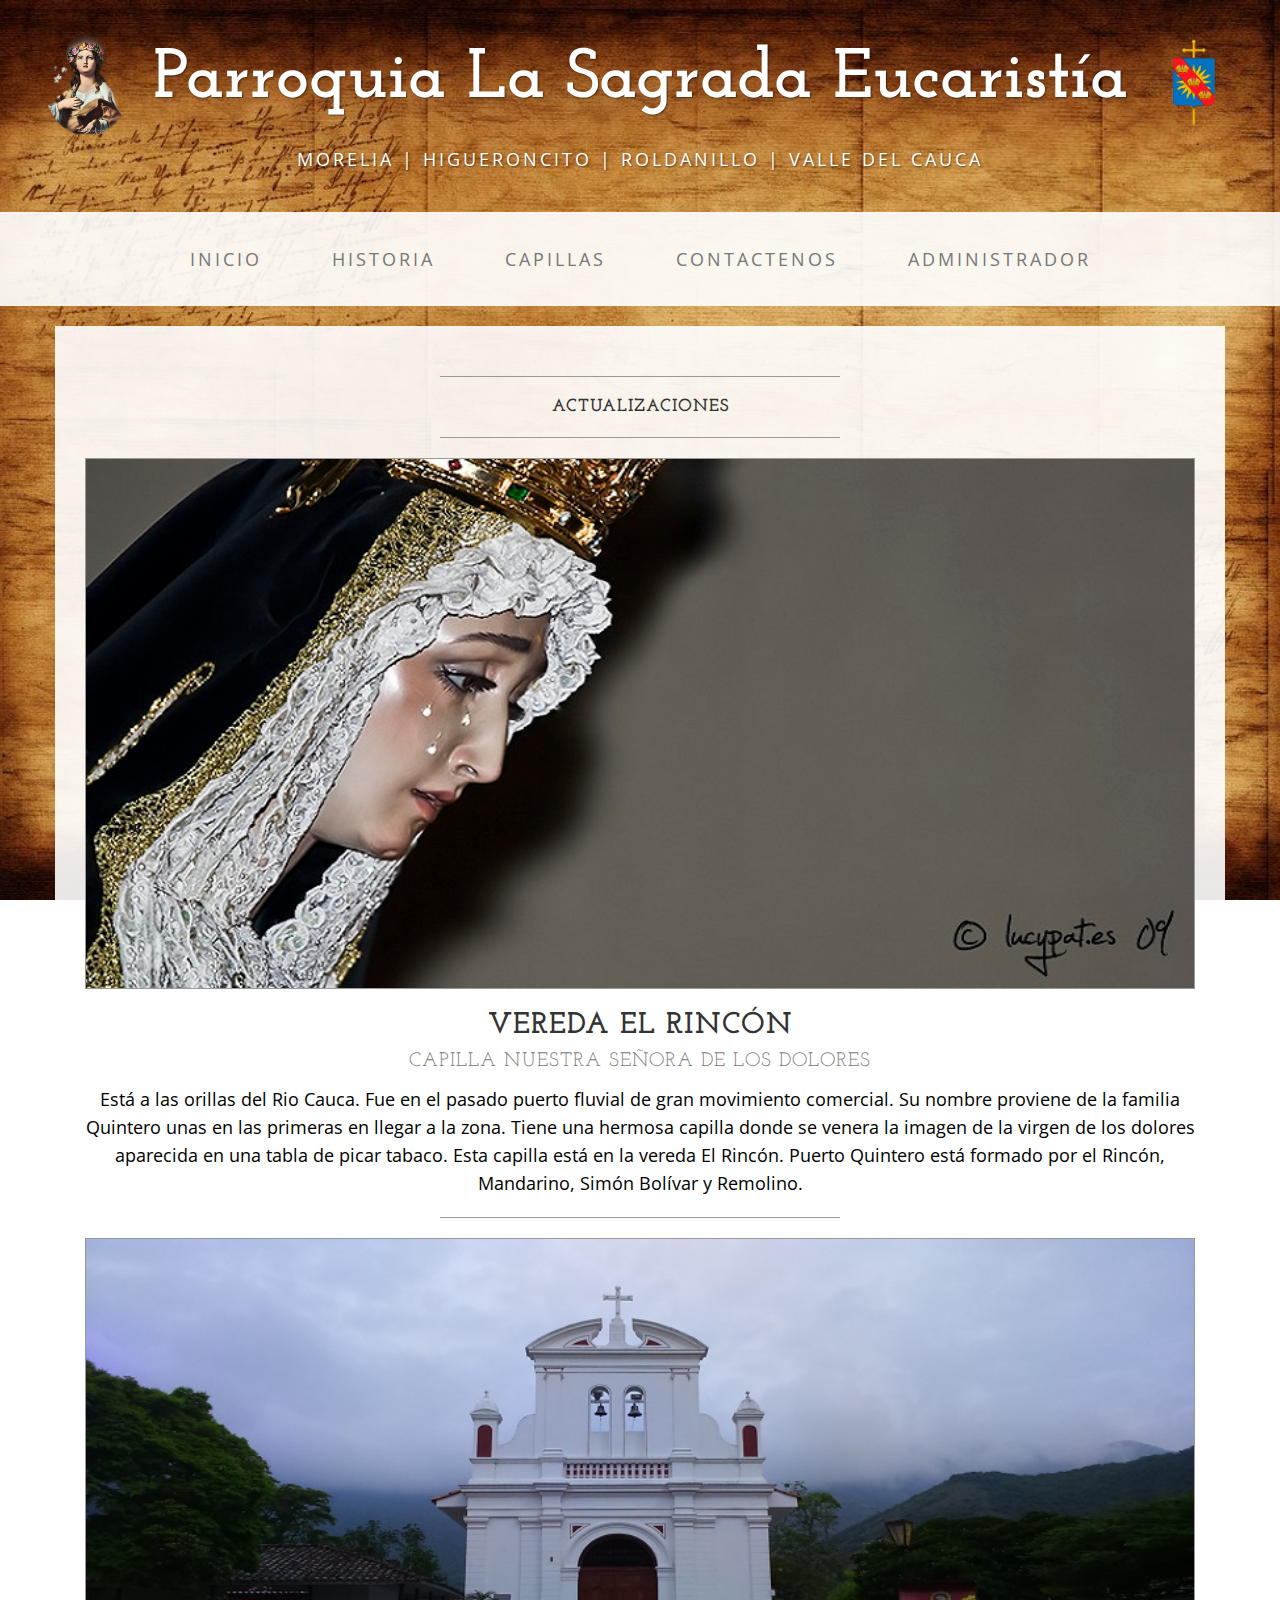
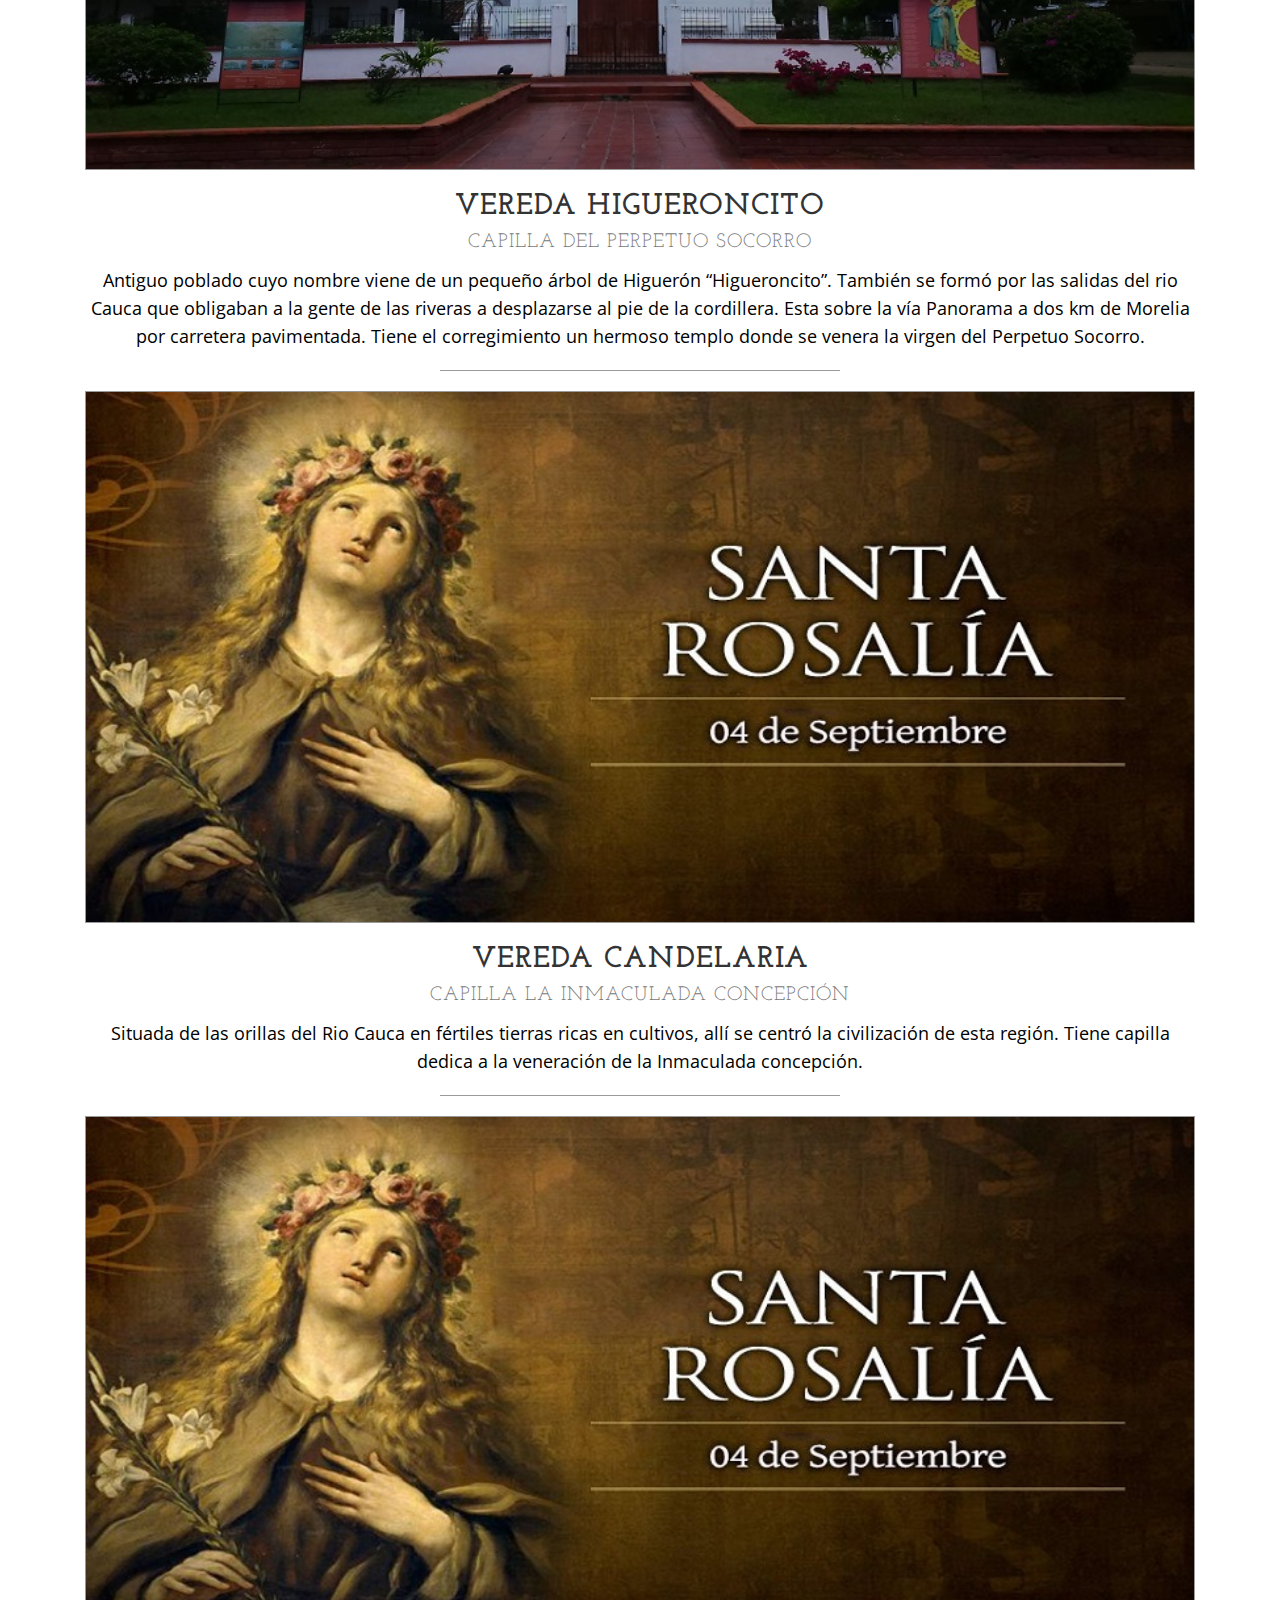
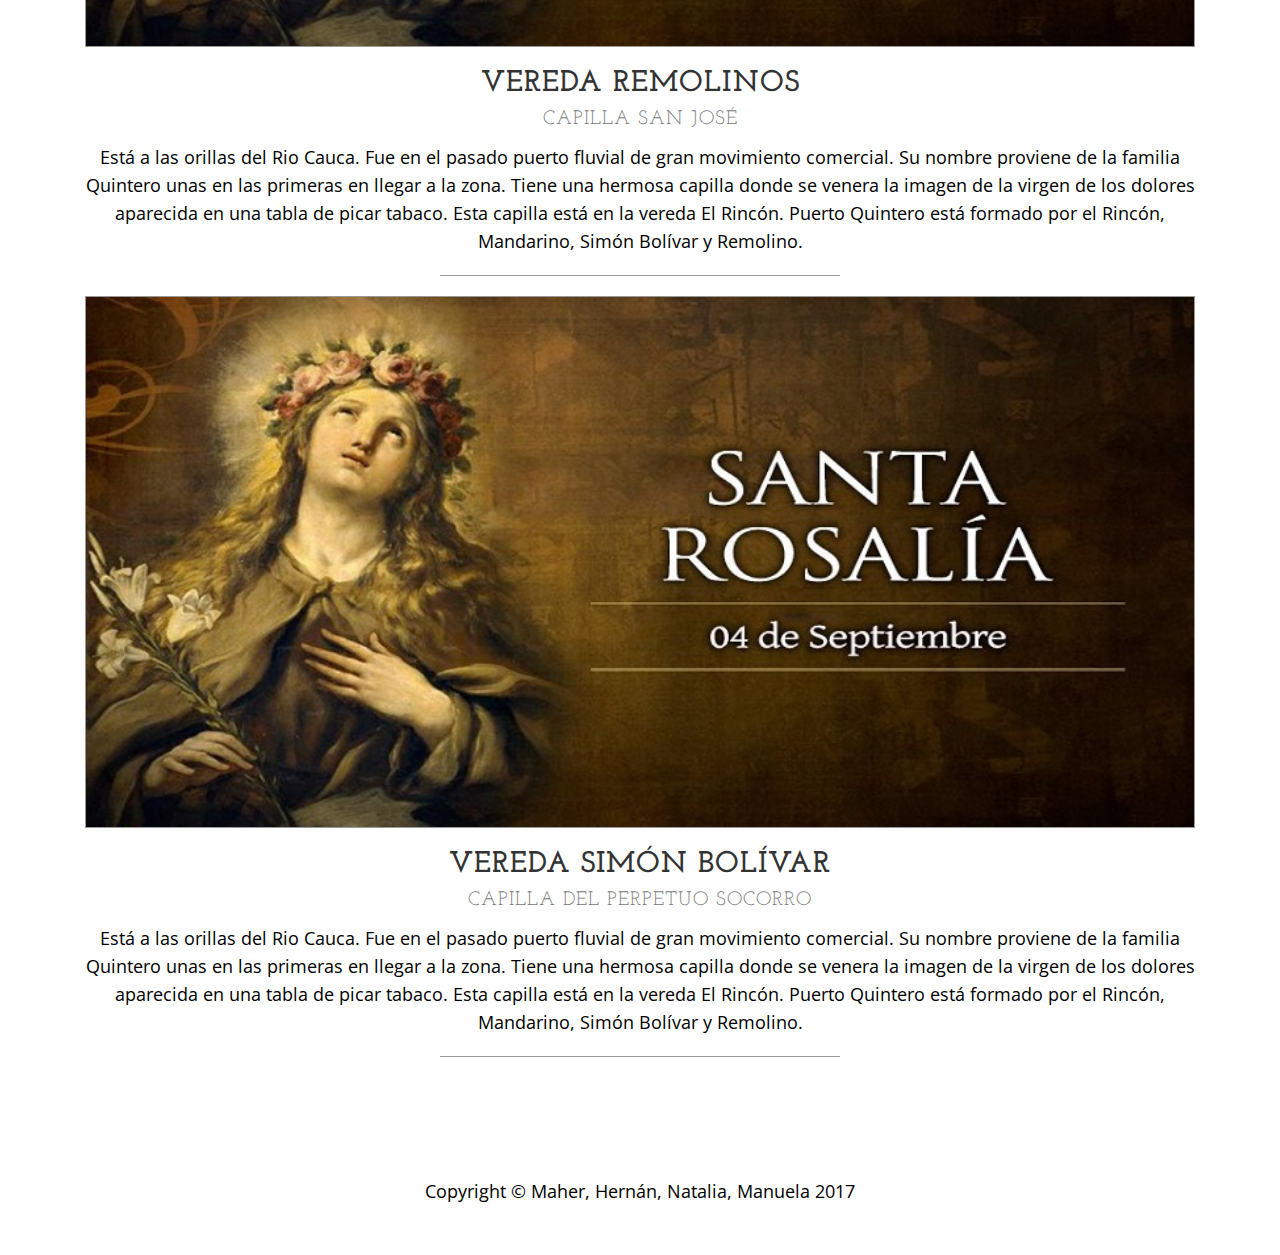
<file: parroquia/blog.html>
<!DOCTYPE html>
<html lang="en">

<head>

    <meta charset="utf-8">
    <meta http-equiv="X-UA-Compatible" content="IE=edge">
    <meta name="viewport" content="width=device-width, initial-scale=1">
    <meta name="description" content="">
    <meta name="author" content="">

    <title>La sagrada Eucaristía - Capillas</title>
	<link rel="shortcut icon" href="./img/logo.png" type="image/x-icon">

    <!-- Bootstrap Core CSS -->
    <link href="css/bootstrap.min.css" rel="stylesheet">

    <!-- Custom CSS -->
    <link href="css/business-casual.css" rel="stylesheet">

    <!-- Fonts -->
    <link href="https://fonts.googleapis.com/css?family=Open+Sans:300italic,400italic,600italic,700italic,800italic,400,300,600,700,800" rel="stylesheet" type="text/css">
    <link href="https://fonts.googleapis.com/css?family=Josefin+Slab:100,300,400,600,700,100italic,300italic,400italic,600italic,700italic" rel="stylesheet" type="text/css">

    <!-- HTML5 Shim and Respond.js IE8 support of HTML5 elements and media queries -->
    <!-- WARNING: Respond.js doesn't work if you view the page via file:// -->
    <!--[if lt IE 9]>
        <script src="https://oss.maxcdn.com/libs/html5shiv/3.7.0/html5shiv.js"></script>
        <script src="https://oss.maxcdn.com/libs/respond.js/1.4.2/respond.min.js"></script>
    <![endif]-->

</head>

<body>

    <div class="brand"> <img  src="./img/logo.png"  alt="" width="7%"> 
	Parroquia La Sagrada Eucaristía <img  src="./img/escudo-cartago.png"  alt="" width="7%"> </div>
    <div class="address-bar">Morelia | Higueroncito | Roldanillo | Valle del cauca</div>

    <!-- Navigation -->
    <nav class="navbar navbar-default" role="navigation">
        <div class="container">
            <!-- Brand and toggle get grouped for better mobile display -->
            <div class="navbar-header">
                <button type="button" class="navbar-toggle" data-toggle="collapse" data-target="#bs-example-navbar-collapse-1">
                    <span class="sr-only">Toggle navigation</span>
                    <span class="icon-bar"></span>
                    <span class="icon-bar"></span>
                    <span class="icon-bar"></span>
                </button>
                <!-- navbar-brand is hidden on larger screens, but visible when the menu is collapsed -->
                <a class="navbar-brand" href="index.html">La Sagrada Eucaristía</a>
            </div>
            <!-- Collect the nav links, forms, and other content for toggling -->
            <div class="collapse navbar-collapse" id="bs-example-navbar-collapse-1">
                <ul class="nav navbar-nav">
                    <li>
                        <a href="index.php">Inicio</a>
                    </li>
                    <li>
                        <a href="about.html">Historia</a>
                    </li>
                    <li>
                        <a href="blog.html">Capillas</a>
                    </li>
                    <li>
                        <a href="contact.html">Contactenos</a>
                    </li>
					<li><a href="ver.php">Administrador</a>
                    </li>
                </ul>
            </div>
            <!-- /.navbar-collapse -->
        </div>
        <!-- /.container -->
    </nav>

    <div class="container">

        <div class="row">
            <div class="box">
                <div class="col-lg-12">
                    <hr>
                    <h2 class="intro-text text-center">
                        <strong>Actualizaciones</strong>
                    </h2>
                    <hr>
                </div>
                <div class="col-lg-12 text-center">
                    <img class="img-responsive img-border img-full" src="img/slide-2.jpg" alt="">
                    <h2>Vereda el Rincón 
                        <br>
                        <small>Capilla Nuestra Señora de los Dolores</small>
                    </h2>
                    <p> Está a las orillas del Rio Cauca. Fue en el pasado puerto fluvial de gran movimiento comercial.
						Su nombre proviene de la familia Quintero unas en las primeras en llegar a la zona.
						Tiene una hermosa capilla donde se venera la imagen de la virgen de los dolores aparecida en una tabla de picar tabaco. Esta capilla está en la vereda El Rincón.
						Puerto Quintero está formado por el Rincón, Mandarino, Simón Bolívar y Remolino.
					</p>
					
                    <hr>
                </div>
                <div class="col-lg-12 text-center">
                    <img class="img-responsive img-border img-full" src="img/slide-1.jpg" alt="">
                    <h2>Vereda Higueroncito
                        <br>
                        <small>Capilla del Perpetuo Socorro</small>
                    </h2>
                    <p>Antiguo poblado cuyo nombre viene de un pequeño árbol de Higuerón “Higueroncito”.
						También se formó por las salidas del rio Cauca que obligaban a la gente de las riveras a desplazarse al pie de la cordillera.
						Esta sobre la vía Panorama a dos km de Morelia por carretera pavimentada.
						Tiene el corregimiento un hermoso templo donde se venera la virgen del Perpetuo Socorro.
					</p>
					
                    <hr>
                </div>
                <div class="col-lg-12 text-center">
                    <img class="img-responsive img-border img-full" src="img/slide-3.jpg" alt="">
                    <h2>Vereda Candelaria
                        <br>
                        <small>Capilla la Inmaculada concepción</small>
                    </h2>
                    <p>Situada de las orillas del Rio Cauca en fértiles tierras ricas en cultivos, allí se centró la civilización de esta región.
						Tiene capilla dedica a la veneración de la Inmaculada concepción.
					</p>
                    
                    <hr>
                </div>
				
				<div class="col-lg-12 text-center">
                    <img class="img-responsive img-border img-full" src="img/slide-3.jpg" alt="">
                    <h2>Vereda Remolinos 
                        <br>
                        <small>Capilla San José</small>
                    </h2>
                    <p>
						Está a las orillas del Rio Cauca. Fue en el pasado puerto fluvial de gran movimiento comercial.
						Su nombre proviene de la familia Quintero unas en las primeras en llegar a la zona.
						Tiene una hermosa capilla donde se venera la imagen de la virgen de los dolores aparecida en una tabla de picar tabaco. Esta capilla está en la vereda El Rincón.
						Puerto Quintero está formado por el Rincón, Mandarino, Simón Bolívar y Remolino.
					</p>
                    
                    <hr>
                </div>
				
				<div class="col-lg-12 text-center">
                    <img class="img-responsive img-border img-full" src="img/slide-3.jpg" alt="">
                    <h2>Vereda Simón Bolívar
                        <br>
                        <small>Capilla del Perpetuo Socorro</small>
                    </h2>
                    <p>
						Está a las orillas del Rio Cauca. Fue en el pasado puerto fluvial de gran movimiento comercial.
						Su nombre proviene de la familia Quintero unas en las primeras en llegar a la zona.
						Tiene una hermosa capilla donde se venera la imagen de la virgen de los dolores aparecida en una tabla de picar tabaco. Esta capilla está en la vereda El Rincón.
						Puerto Quintero está formado por el Rincón, Mandarino, Simón Bolívar y Remolino.
					</p>
                    
                    <hr>
                </div>
				
               
            </div>
        </div>

    </div>
    <!-- /.container -->

    <footer>
        <div class="container">
            <div class="row">
                <div class="col-lg-12 text-center">
                    <p>Copyright &copy; Maher, Hernán, Natalia, Manuela  2017</p>
                </div>
            </div>
        </div>
    </footer>

    <!-- jQuery -->
    <script src="js/jquery.js"></script>

    <!-- Bootstrap Core JavaScript -->
    <script src="js/bootstrap.min.js"></script>

</body>

</html>
</file>
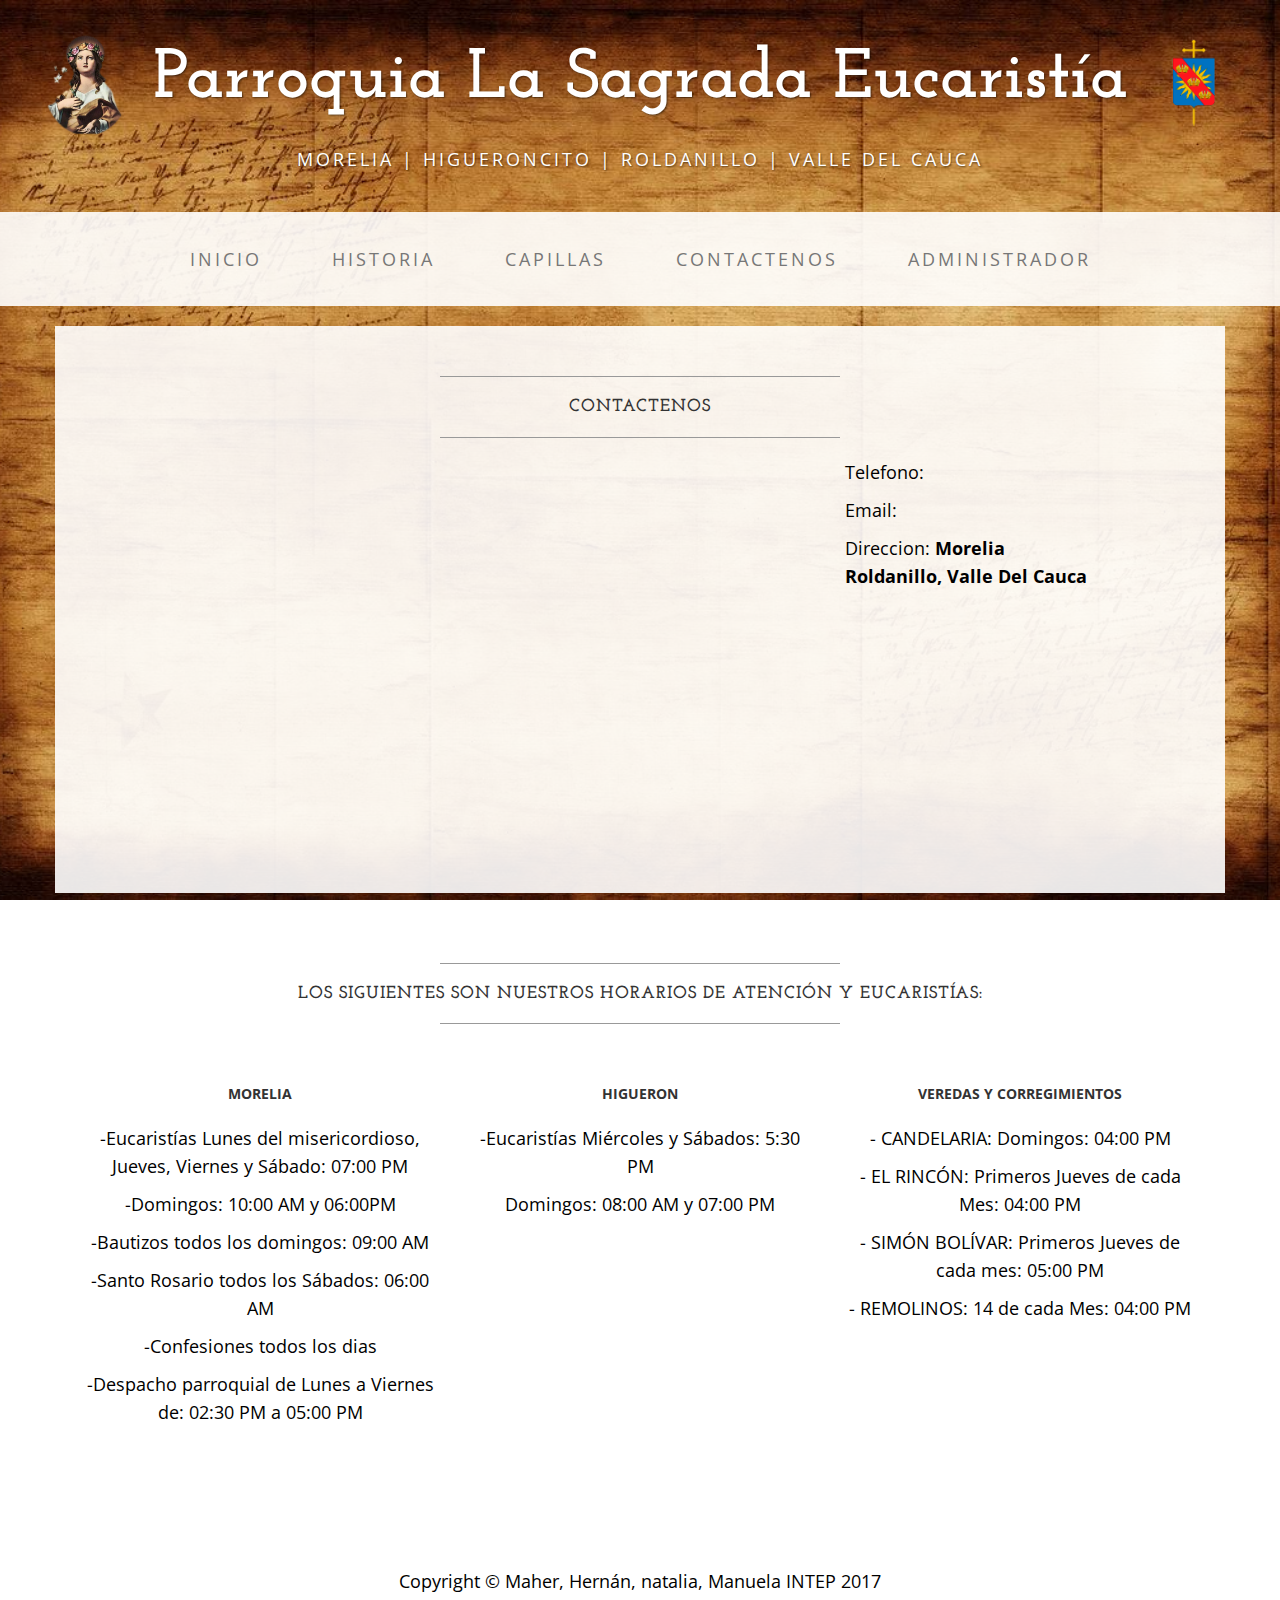
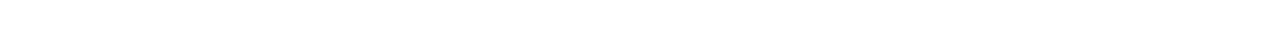
<file: parroquia/contact.html>
<!DOCTYPE html>
<html lang="en">

<head>

    <meta charset="utf-8">
    <meta http-equiv="X-UA-Compatible" content="IE=edge">
    <meta name="viewport" content="width=device-width, initial-scale=1">
    <meta name="description" content="">
    <meta name="author" content="">

    <title>Parroquia - Contactenos</title>
	<link rel="shortcut icon" href="./img/logo.png" type="image/x-icon">

    <!-- Bootstrap Core CSS -->
    <link href="css/bootstrap.min.css" rel="stylesheet">

    <!-- Custom CSS -->
    <link href="css/business-casual.css" rel="stylesheet">

    <!-- Fonts -->
    <link href="https://fonts.googleapis.com/css?family=Open+Sans:300italic,400italic,600italic,700italic,800italic,400,300,600,700,800" rel="stylesheet" type="text/css">
    <link href="https://fonts.googleapis.com/css?family=Josefin+Slab:100,300,400,600,700,100italic,300italic,400italic,600italic,700italic" rel="stylesheet" type="text/css">

    <!-- HTML5 Shim and Respond.js IE8 support of HTML5 elements and media queries -->
    <!-- WARNING: Respond.js doesn't work if you view the page via file:// -->
    <!--[if lt IE 9]>
        <script src="https://oss.maxcdn.com/libs/html5shiv/3.7.0/html5shiv.js"></script>
        <script src="https://oss.maxcdn.com/libs/respond.js/1.4.2/respond.min.js"></script>
    <![endif]-->

</head>

<body>

    <div class="brand"> <img  src="./img/logo.png"  alt="" width="7%"> 
	Parroquia La Sagrada Eucaristía <img  src="./img/escudo-cartago.png"  alt="" width="7%"> </div>
    <div class="address-bar">Morelia | Higueroncito | Roldanillo | Valle del cauca</div>

    <!-- Navigation -->
    <nav class="navbar navbar-default" role="navigation">
        <div class="container">
            <!-- Brand and toggle get grouped for better mobile display -->
            <div class="navbar-header">
                <button type="button" class="navbar-toggle" data-toggle="collapse" data-target="#bs-example-navbar-collapse-1">
                    <span class="sr-only">Toggle navigation</span>
                    <span class="icon-bar"></span>
                    <span class="icon-bar"></span>
                    <span class="icon-bar"></span>
                </button>
                <!-- navbar-brand is hidden on larger screens, but visible when the menu is collapsed -->
                <a class="navbar-brand" href="index.html">La Sagrada Eucaristía</a>
            </div>
            <!-- Collect the nav links, forms, and other content for toggling -->
            <div class="collapse navbar-collapse" id="bs-example-navbar-collapse-1">
                <ul class="nav navbar-nav">
                    <li>
                        <a href="index.php">Inicio</a>
                    </li>
                    <li>
                        <a href="about.html">Historia</a>
                    </li>
                    <li>
                        <a href="blog.html">Capillas</a>
                    </li>
                    <li>
                        <a href="contact.html">Contactenos</a>
                    </li>
					<li><a href="ver.php">Administrador</a>
                    </li>
                </ul>
            </div>
            <!-- /.navbar-collapse -->
        </div>
        <!-- /.container -->
    </nav>

    <div class="container">

        <div class="row">
            <div class="box">
                <div class="col-lg-12">
                    <hr>
                    <h2 class="intro-text text-center">
                        <strong>Contactenos</strong>
                    </h2>
                    <hr>
                </div>
                <div class="col-md-8">
                    <!-- Embedded Google Map using an iframe - to select your location find it on Google maps and paste the link as the iframe src. If you want to use the Google Maps API instead then have at it! -->
                    <iframe width="100%" height="400" frameborder="0" scrolling="no" marginheight="0" marginwidth="0" src="https://www.google.com/maps/embed?pb=!1m18!1m12!1m3!1d11250.40506529716!2d-76.11936243449924!3d4.481693647612945!2m3!1f0!2f0!3f0!3m2!1i1024!2i768!4f13.1!3m3!1m2!1s0x0%3A0xf4e6ef49049f508d!2sIglesia+Morelia!5e0!3m2!1ses!2ses!4v1490627402792"></iframe>
                </div>
                <div class="col-md-4">
                    <p>Telefono:
                        <strong></strong>
                    </p>
                    <p>Email:
                        <strong><a href="mailto:name@example.com"></a></strong>
                    </p>
                    <p>Direccion:
                        <strong>Morelia
                            <br>Roldanillo, Valle Del Cauca</strong>
                    </p>
                </div>
                <div class="clearfix"></div>
            </div>
        </div>

         <div class="row">
            <div class="box">
                <div class="col-lg-12">
                    <hr>
                    <h2 class="intro-text text-center"> 
                        <strong>LOS SIGUIENTES SON NUESTROS HORARIOS DE ATENCIÓN Y EUCARISTÍAS:</strong>
                    </h2>
                    <hr>
					<br>
					<br>
                    <form role="form">
                        <div class="row">
                            <div class="form-group col-lg-4" align="center" >
								<b>MORELIA</b>
								<br>
								<br>
								<p>-Eucaristías Lunes del misericordioso, Jueves, Viernes y Sábado: 07:00 PM</p>
								
								<p>-Domingos: 10:00 AM y 06:00PM</p>
								
								<p>-Bautizos todos los domingos: 09:00 AM </p>
								
								<p>-Santo Rosario todos los Sábados: 06:00 AM</p>
								
								<p>-Confesiones todos los dias</p>
								
								<p>-Despacho parroquial de Lunes a Viernes de: 02:30 PM a 05:00 PM</p>
							</div>
                            <div class="form-group col-lg-4" align="center">
                                <b>HIGUERON</b>
								<br>
								<br>
								<p>-Eucaristías Miércoles y Sábados: 5:30 PM</p>
								
								<p>Domingos: 08:00 AM y 07:00 PM</p>
                            </div>
                            <div class="form-group col-lg-4" align="center" >
							<b>VEREDAS Y CORREGIMIENTOS</b>
							<br>
							<br>
							<p>- CANDELARIA: Domingos: 04:00 PM</p>
							<p>- EL RINCÓN: Primeros Jueves de cada Mes: 04:00 PM</p>
							<p>- SIMÓN BOLÍVAR: Primeros Jueves de cada mes: 05:00 PM</p>
							<p>- REMOLINOS: 14 de cada Mes: 04:00 PM</p>
                            </div>
                            <div class="clearfix"></div>
                            <div class="form-group col-lg-12">
                               
                                
                            </div>
                            
                        </div>
                    </form>
                </div>
            </div>
        </div>
 
    </div>
    <!-- /.container -->

    <footer>
        <div class="container">
            <div class="row">
                <div class="col-lg-12 text-center">
                    <p>Copyright &copy; Maher, Hernán, natalia, Manuela INTEP 2017</p>
                </div>
            </div>
        </div>
    </footer>

    <!-- jQuery -->
    <script src="js/jquery.js"></script>

    <!-- Bootstrap Core JavaScript -->
    <script src="js/bootstrap.min.js"></script>

</body>

</html>
</file>
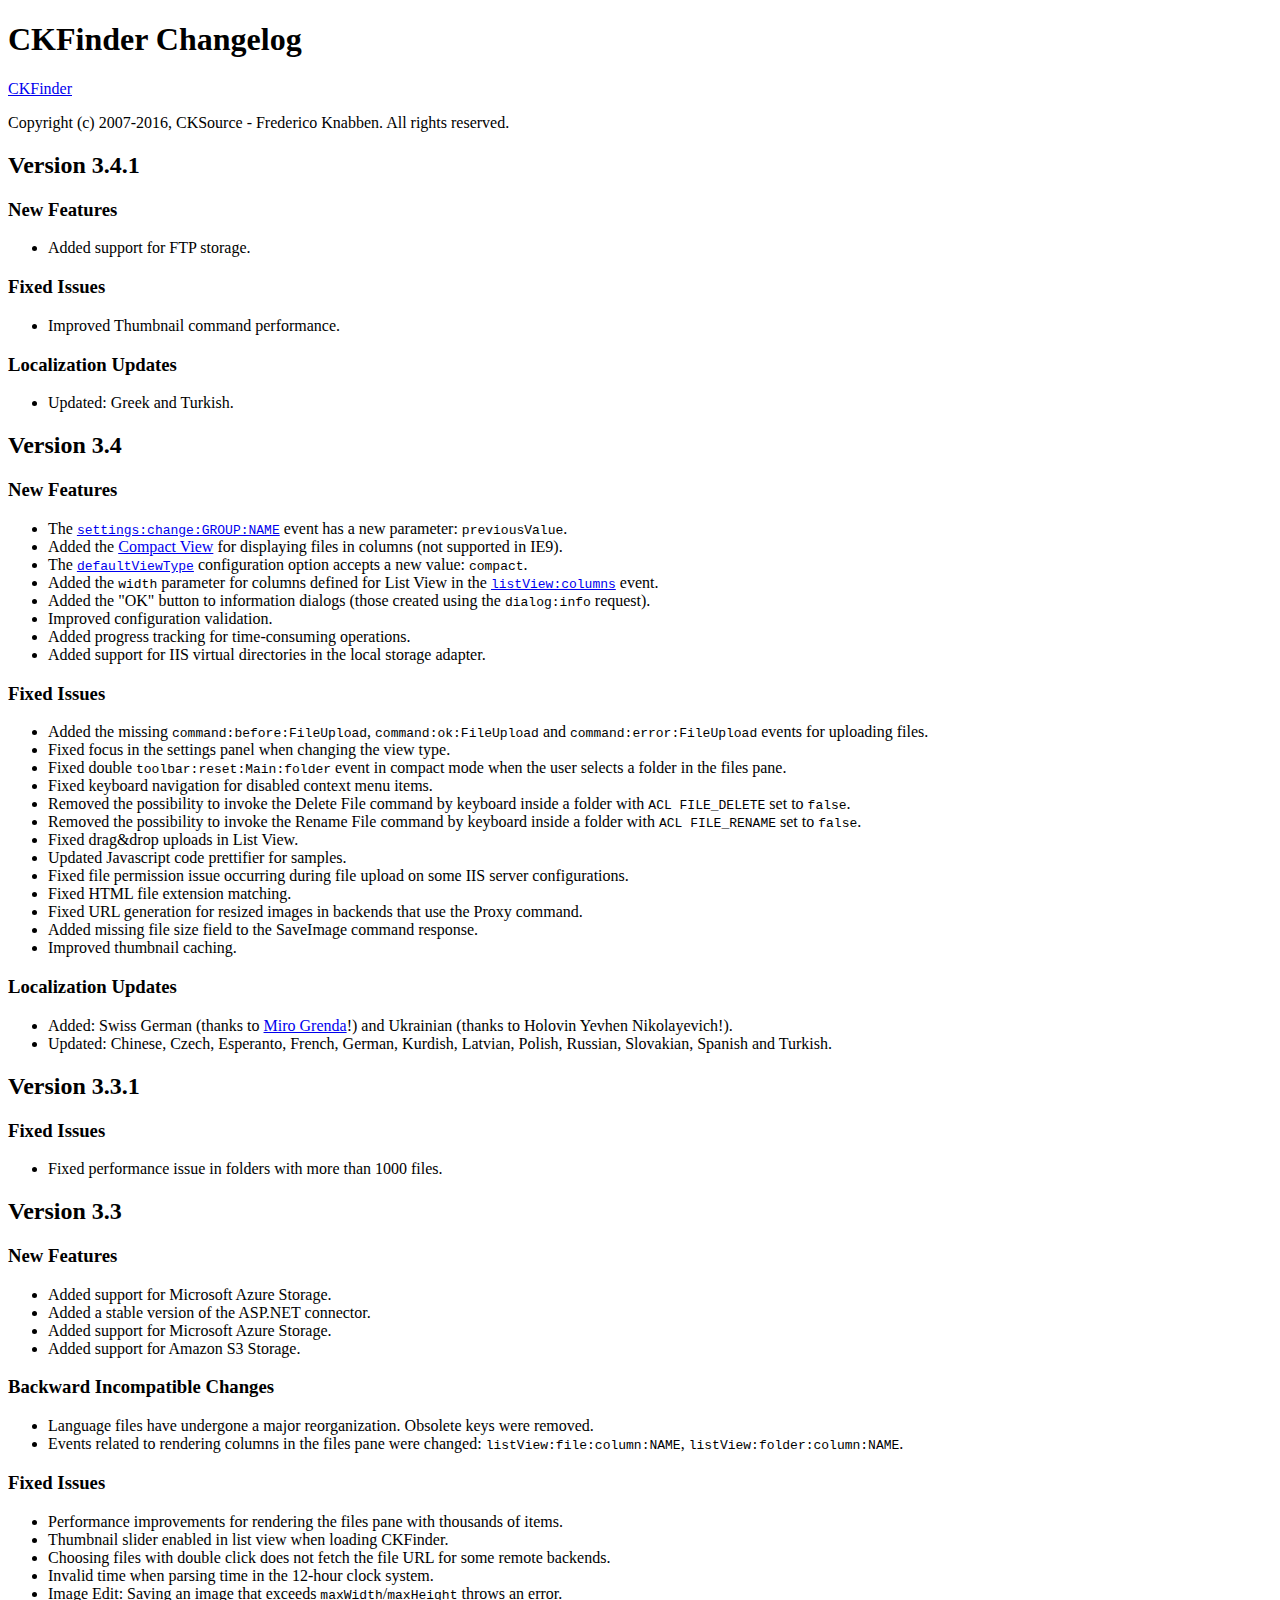
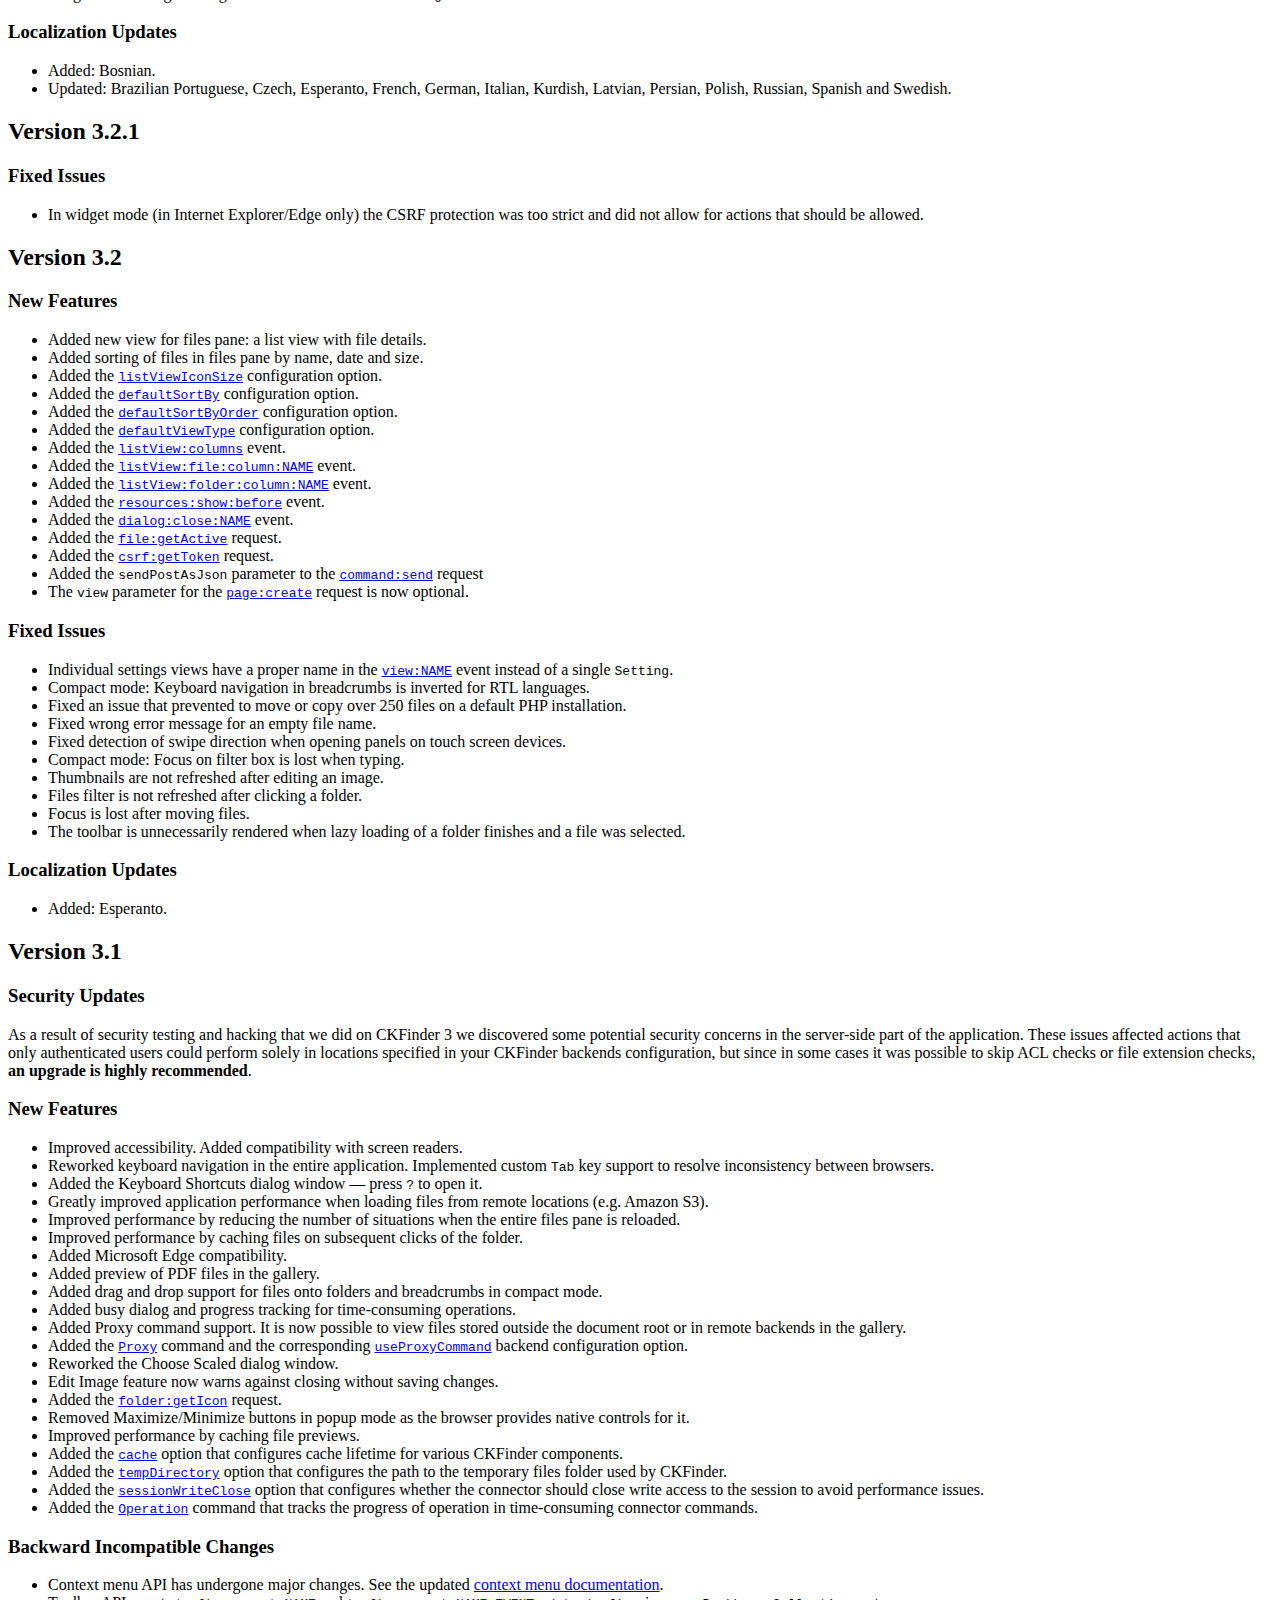
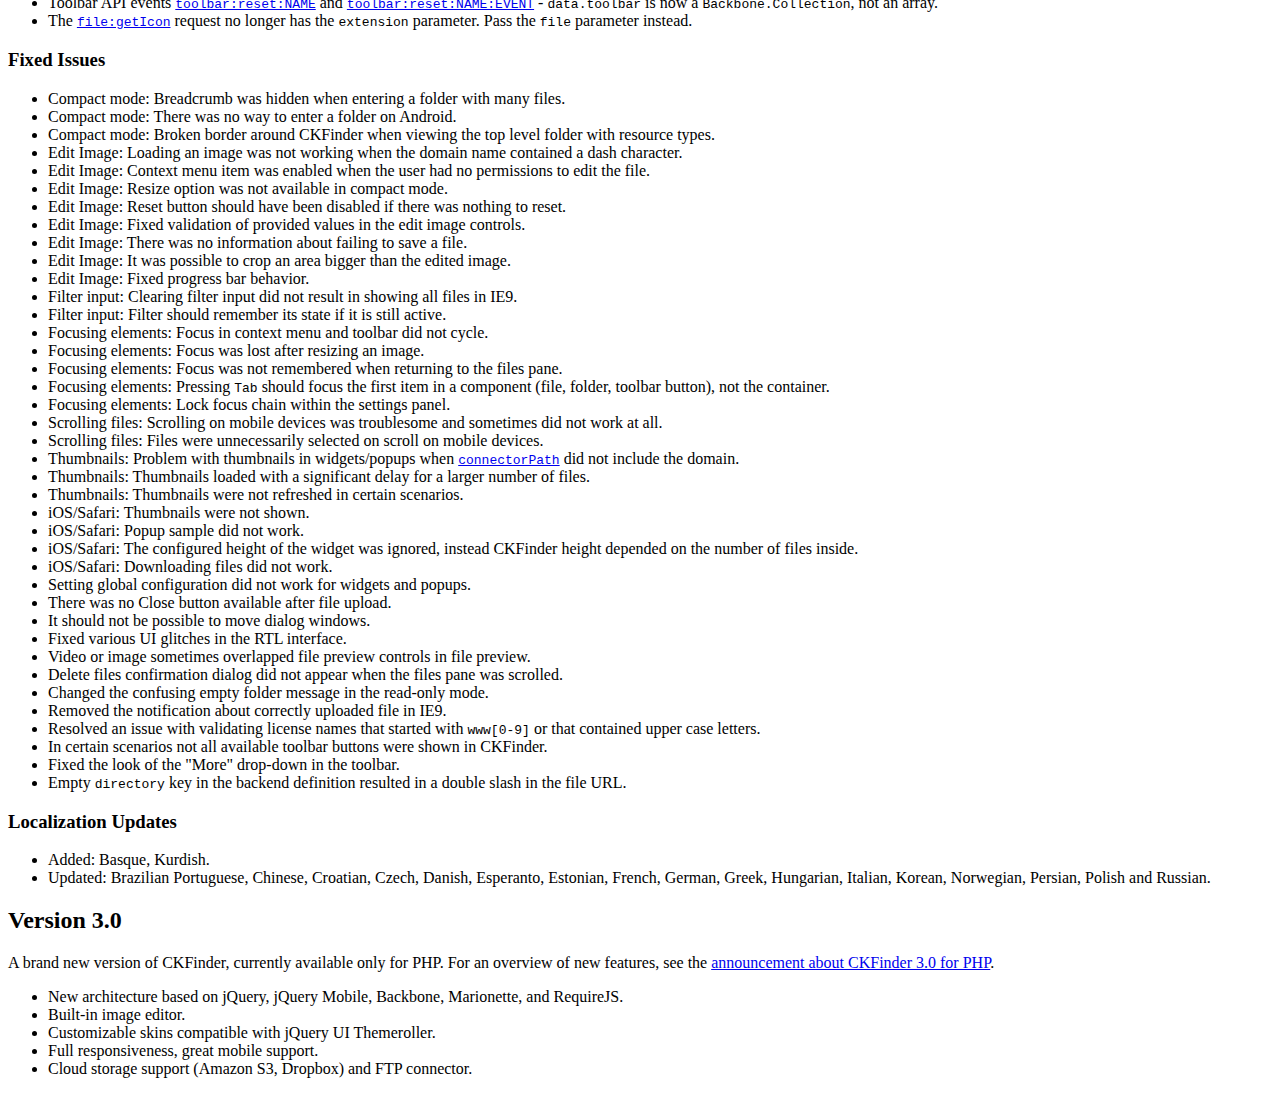
<file: parroquia/ckfinder/CHANGELOG.html>
<!DOCTYPE html>
<html lang="en">
<head>
	<meta charset="UTF-8">
	<title>CKFinder Changelog</title>
</head>
<body>
<h1 id="ckfinder-changelog">CKFinder Changelog</h1>
<p><a href="http://cksource.com/ckfinder">CKFinder</a></p>
<p>Copyright (c) 2007-2016, CKSource - Frederico Knabben. All rights reserved.</p>
<h2 id="version-3-4-1">Version 3.4.1</h2>
<h3 id="new-features">New Features</h3>
<ul>
<li class="net">Added support for FTP storage.</li></ul>
<h3 id="fixed-issues">Fixed Issues</h3>
<ul>
<li class="net">Improved Thumbnail command performance.</li></ul>
<h3 id="localization-updates">Localization Updates</h3>
<ul>
<li>Updated: Greek and Turkish.</li></ul>
<h2 id="version-3-4">Version 3.4</h2>
<h3 id="new-features">New Features</h3>
<ul>
<li>The <a href="http://docs.cksource.com/ckfinder3/#!/api/CKFinder.Application-event-settings_change_GROUP_NAME"><code>settings:change:GROUP:NAME</code></a> event has a new parameter: <code>previousValue</code>.</li><li>Added the <a href="https://cksource.com/ckfinder/demo#compact-ui">Compact View</a> for displaying files in columns (not supported in IE9).</li><li>The <a href="http://docs.cksource.com/ckfinder3/#!/api/CKFinder.Config-cfg-defaultViewType"><code>defaultViewType</code></a> configuration option accepts a new value: <code>compact</code>.</li><li>Added the <code>width</code> parameter for columns defined for List View in the <a href="http://docs.cksource.com/ckfinder3/#!/api/CKFinder.Application-event-listView_columns"><code>listView:columns</code></a> event.</li><li>Added the &quot;OK&quot; button to information dialogs (those created using the <code>dialog:info</code> request).</li><li class="net">Improved configuration validation.</li><li class="net">Added progress tracking for time-consuming operations.</li><li class="net">Added support for IIS virtual directories in the local storage adapter.</li></ul>
<h3 id="fixed-issues">Fixed Issues</h3>
<ul>
<li>Added the missing <code>command:before:FileUpload</code>, <code>command:ok:FileUpload</code> and <code>command:error:FileUpload</code> events for uploading files.</li><li>Fixed focus in the settings panel when changing the view type.</li><li>Fixed double <code>toolbar:reset:Main:folder</code> event in compact mode when the user selects a folder in the files pane.</li><li>Fixed keyboard navigation for disabled context menu items.</li><li>Removed the possibility to invoke the Delete File command by keyboard inside a folder with <code>ACL FILE_DELETE</code> set to <code>false</code>.</li><li>Removed the possibility to invoke the Rename File command by keyboard inside a folder with <code>ACL FILE_RENAME</code> set to <code>false</code>.</li><li>Fixed drag&amp;drop uploads in List View.</li><li>Updated Javascript code prettifier for samples.</li><li class="php">Fixed file permission issue occurring during file upload on some IIS server configurations.</li><li class="net">Fixed HTML file extension matching.</li><li class="net">Fixed URL generation for resized images in backends that use the Proxy command.</li><li class="net">Added missing file size field to the SaveImage command response.</li><li class="net">Improved thumbnail caching.</li></ul>
<h3 id="localization-updates">Localization Updates</h3>
<ul>
<li>Added: Swiss German (thanks to <a href="https://twitter.com/mirogrenda">Miro Grenda</a>!) and Ukrainian (thanks to Holovin Yevhen Nikolayevich!).</li><li>Updated: Chinese, Czech, Esperanto, French, German, Kurdish, Latvian, Polish, Russian, Slovakian, Spanish and Turkish.</li></ul>
<h2 id="version-3-3-1">Version 3.3.1</h2>
<h3 id="fixed-issues">Fixed Issues</h3>
<ul>
<li class="net">Fixed performance issue in folders with more than 1000 files.</li></ul>
<h2 id="version-3-3">Version 3.3</h2>
<h3 id="new-features">New Features</h3>
<ul>
<li class="php">Added support for Microsoft Azure Storage.</li><li class="net">Added a stable version of the ASP.NET connector.</li><li class="net">Added support for Microsoft Azure Storage.</li><li class="net">Added support for Amazon S3 Storage.</li></ul>
<h3 id="backward-incompatible-changes">Backward Incompatible Changes</h3>
<ul>
<li>Language files have undergone a major reorganization. Obsolete keys were removed.</li><li>Events related to rendering columns in the files pane were changed: <code>listView:file:column:NAME</code>, <code>listView:folder:column:NAME</code>.</li></ul>
<h3 id="fixed-issues">Fixed Issues</h3>
<ul>
<li>Performance improvements for rendering the files pane with thousands of items.</li><li>Thumbnail slider enabled in list view when loading CKFinder.</li><li>Choosing files with double click does not fetch the file URL for some remote backends.</li><li>Invalid time when parsing time in the 12-hour clock system.</li><li class="php">Image Edit: Saving an image that exceeds <code>maxWidth</code>/<code>maxHeight</code> throws an error.</li></ul>
<h3 id="localization-updates">Localization Updates</h3>
<ul>
<li>Added: Bosnian.</li><li>Updated: Brazilian Portuguese, Czech, Esperanto, French, German, Italian, Kurdish, Latvian, Persian, Polish, Russian, Spanish and Swedish.</li></ul>
<h2 id="version-3-2-1">Version 3.2.1</h2>
<h3 id="fixed-issues">Fixed Issues</h3>
<ul>
<li>In widget mode (in Internet Explorer/Edge only) the CSRF protection was too strict and did not allow for actions that should be allowed.</li></ul>
<h2 id="version-3-2">Version 3.2</h2>
<h3 id="new-features">New Features</h3>
<ul>
<li>Added new view for files pane: a list view with file details.</li><li>Added sorting of files in files pane by name, date and size.</li><li>Added the <a href="http://docs.cksource.com/ckfinder3/#!/api/CKFinder.Config-cfg-listViewIconSize"><code>listViewIconSize</code></a> configuration option.</li><li>Added the <a href="http://docs.cksource.com/ckfinder3/#!/api/CKFinder.Config-cfg-defaultSortBy"><code>defaultSortBy</code></a> configuration option.</li><li>Added the <a href="http://docs.cksource.com/ckfinder3/#!/api/CKFinder.Config-cfg-defaultSortByOrder"><code>defaultSortByOrder</code></a> configuration option.</li><li>Added the <a href="http://docs.cksource.com/ckfinder3/#!/api/CKFinder.Config-cfg-defaultViewType"><code>defaultViewType</code></a> configuration option.</li><li>Added the <a href="http://docs.cksource.com/ckfinder3/#!/api/CKFinder.Application-event-listView_columns"><code>listView:columns</code></a> event.</li><li>Added the <a href="http://docs.cksource.com/ckfinder3/#!/api/CKFinder.Application-event-listView_file_column_NAME"><code>listView:file:column:NAME</code></a> event.</li><li>Added the <a href="http://docs.cksource.com/ckfinder3/#!/api/CKFinder.Application-event-listView_folder_column_NAME"><code>listView:folder:column:NAME</code></a> event.</li><li>Added the <a href="http://docs.cksource.com/ckfinder3/#!/api/CKFinder.Application-event-resources_show_before"><code>resources:show:before</code></a> event.</li><li>Added the <a href="http://docs.cksource.com/ckfinder3/#!/api/CKFinder.Application-event-dialog_close_NAME"><code>dialog:close:NAME</code></a> event.</li><li>Added the <a href="http://docs.cksource.com/ckfinder3/#!/api/CKFinder.Application-request-file_getActive"><code>file:getActive</code></a> request.</li><li>Added the <a href="http://docs.cksource.com/ckfinder3/#!/api/CKFinder.Application-request-csrf_getToken"><code>csrf:getToken</code></a> request.</li><li>Added the <code>sendPostAsJson</code> parameter to the <a href="http://docs.cksource.com/ckfinder3/#!/api/CKFinder.Application-request-command_send"><code>command:send</code></a> request</li><li>The <code>view</code> parameter for the <a href="http://docs.cksource.com/ckfinder3/#!/api/CKFinder.Application-request-page_create"><code>page:create</code></a> request is now optional.</li></ul>
<h3 id="fixed-issues">Fixed Issues</h3>
<ul>
<li>Individual settings views have a proper name in the <a href="http://docs.cksource.com/ckfinder3/#!/api/CKFinder.Application-event-view_NAME"><code>view:NAME</code></a> event instead of a single <code>Setting</code>.</li><li>Compact mode: Keyboard navigation in breadcrumbs is inverted for RTL languages.</li><li>Fixed an issue that prevented to move or copy over 250 files on a default PHP installation.</li><li>Fixed wrong error message for an empty file name.</li><li>Fixed detection of swipe direction when opening panels on touch screen devices.</li><li>Compact mode: Focus on filter box is lost when typing.</li><li>Thumbnails are not refreshed after editing an image.</li><li>Files filter is not refreshed after clicking a folder.</li><li>Focus is lost after moving files.</li><li>The toolbar is unnecessarily rendered when lazy loading of a folder finishes and a file was selected.</li></ul>
<h3 id="localization-updates">Localization Updates</h3>
<ul>
<li>Added: Esperanto.</li></ul>
<h2 id="version-3-1">Version 3.1</h2>
<h3 id="security-updates">Security Updates</h3>
<p>As a result of security testing and hacking that we did on CKFinder 3 we discovered some potential security concerns in the server-side part of the application.
These issues affected actions that only authenticated users could perform solely in locations specified in your CKFinder backends configuration, but since
in some cases it was possible to skip ACL checks or file extension checks, <strong>an upgrade is highly recommended</strong>.</p>
<h3 id="new-features">New Features</h3>
<ul>
<li>Improved accessibility. Added compatibility with screen readers.</li><li>Reworked keyboard navigation in the entire application. Implemented custom <kbd>Tab</kbd> key support to resolve inconsistency between browsers.</li><li>Added the Keyboard Shortcuts dialog window &mdash; press <kbd>?</kbd> to open it.</li><li>Greatly improved application performance when loading files from remote locations (e.g. Amazon S3).</li><li>Improved performance by reducing the number of situations when the entire files pane is reloaded.</li><li>Improved performance by caching files on subsequent clicks of the folder.</li><li>Added Microsoft Edge compatibility.</li><li>Added preview of PDF files in the gallery.</li><li>Added drag and drop support for files onto folders and breadcrumbs in compact mode.</li><li>Added busy dialog and progress tracking for time-consuming operations.</li><li>Added Proxy command support. It is now possible to view files stored outside the document root or in remote backends in the gallery.</li><li class="php">Added the <a href="http://docs.cksource.com/ckfinder3-php/commands.html#command_proxy"><code>Proxy</code></a> command and the corresponding <a href="http://docs.cksource.com/ckfinder3-php/configuration.html#backend_option_useProxyCommand"><code>useProxyCommand</code></a> backend configuration option.</li><li>Reworked the Choose Scaled dialog window.</li><li>Edit Image feature now warns against closing without saving changes.</li><li>Added the <a href="http://docs.cksource.com/ckfinder3/#!/api/CKFinder.Application-request-folder_getIcon"><code>folder:getIcon</code></a> request.</li><li>Removed Maximize/Minimize buttons in popup mode as the browser provides native controls for it.</li><li class="php">Improved performance by caching file previews.</li><li class="php">Added the <a href="http://docs.cksource.com/ckfinder3-php/configuration.html#configuration_options_cache"><code>cache</code></a> option that configures cache lifetime for various CKFinder components.</li><li class="php">Added the <a href="http://docs.cksource.com/ckfinder3-php/configuration.html#configuration_options_tempDirectory"><code>tempDirectory</code></a> option that configures the path to the temporary files folder used by CKFinder.</li><li class="php">Added the <a href="http://docs.cksource.com/ckfinder3-php/configuration.html#configuration_options_sessionWriteClose"><code>sessionWriteClose</code></a> option that configures whether the connector should close write access to the session to avoid performance issues.</li><li class="php">Added the <a href="http://docs.cksource.com/ckfinder3-php/commands.html#command_operation"><code>Operation</code></a> command that tracks the progress of operation in time-consuming connector commands.</li></ul>
<h3 id="backward-incompatible-changes">Backward Incompatible Changes</h3>
<ul>
<li>Context menu API has undergone major changes. See the updated <a href="http://docs.cksource.com/ckfinder3/#!/guide/dev_contextmenu-section-ckfinder-3.1%2B">context menu documentation</a>.</li><li>Toolbar API events <a href="http://docs.cksource.com/ckfinder3/#!/api/CKFinder.Application-event-toolbar_reset_NAME"><code>toolbar:reset:NAME</code></a> and <a href="http://docs.cksource.com/ckfinder3/#!/api/CKFinder.Application-event-toolbar_reset_NAME_EVENT"><code>toolbar:reset:NAME:EVENT</code></a> - <code>data.toolbar</code> is now a <code>Backbone.Collection</code>, not an array.</li><li>The <a href="http://docs.cksource.com/ckfinder3/#!/api/CKFinder.Application-request-file_getIcon"><code>file:getIcon</code></a> request no longer has the <code>extension</code> parameter. Pass the <code>file</code> parameter instead.</li></ul>
<h3 id="fixed-issues">Fixed Issues</h3>
<ul>
<li>Compact mode: Breadcrumb was hidden when entering a folder with many files.</li><li>Compact mode: There was no way to enter a folder on Android.</li><li>Compact mode: Broken border around CKFinder when viewing the top level folder with resource types.</li><li>Edit Image: Loading an image was not working when the domain name contained a dash character.</li><li>Edit Image: Context menu item was enabled when the user had no permissions to edit the file.</li><li>Edit Image: Resize option was not available in compact mode.</li><li>Edit Image: Reset button should have been disabled if there was nothing to reset.</li><li>Edit Image: Fixed validation of provided values in the edit image controls.</li><li>Edit Image: There was no information about failing to save a file.</li><li>Edit Image: It was possible to crop an area bigger than the edited image.</li><li>Edit Image: Fixed progress bar behavior.</li><li>Filter input: Clearing filter input did not result in showing all files in IE9.</li><li>Filter input: Filter should remember its state if it is still active.</li><li>Focusing elements: Focus in context menu and toolbar did not cycle.</li><li>Focusing elements: Focus was lost after resizing an image.</li><li>Focusing elements: Focus was not remembered when returning to the files pane.</li><li>Focusing elements: Pressing <kbd>Tab</kbd> should focus the first item in a component (file, folder, toolbar button), not the container.</li><li>Focusing elements: Lock focus chain within the settings panel.</li><li>Scrolling files: Scrolling on mobile devices was troublesome and sometimes did not work at all.</li><li>Scrolling files: Files were unnecessarily selected on scroll on mobile devices.</li><li>Thumbnails: Problem with thumbnails in widgets/popups when <a href="http://docs.cksource.com/ckfinder3/#!/api/CKFinder.Config-cfg-connectorPath"><code>connectorPath</code></a> did not include the domain.</li><li>Thumbnails: Thumbnails loaded with a significant delay for a larger number of files.</li><li>Thumbnails: Thumbnails were not refreshed in certain scenarios.</li><li>iOS/Safari: Thumbnails were not shown.</li><li>iOS/Safari: Popup sample did not work.</li><li>iOS/Safari: The configured height of the widget was ignored, instead CKFinder height depended on the number of files inside.</li><li>iOS/Safari: Downloading files did not work.</li><li>Setting global configuration did not work for widgets and popups.</li><li>There was no Close button available after file upload.</li><li>It should not be possible to move dialog windows.</li><li>Fixed various UI glitches in the RTL interface.</li><li>Video or image sometimes overlapped file preview controls in file preview.</li><li>Delete files confirmation dialog did not appear when the files pane was scrolled.</li><li>Changed the confusing empty folder message in the read-only mode.</li><li>Removed the notification about correctly uploaded file in IE9.</li><li>Resolved an issue with validating license names that started with <code>www[0-9]</code> or that contained upper case letters.</li><li>In certain scenarios not all available toolbar buttons were shown in CKFinder.</li><li>Fixed the look of the &quot;More&quot; drop-down in the toolbar.</li><li class="php">Empty <code>directory</code> key in the backend definition resulted in a double slash in the file URL.</li></ul>
<h3 id="localization-updates">Localization Updates</h3>
<ul>
<li>Added: Basque, Kurdish.</li><li>Updated: Brazilian Portuguese, Chinese, Croatian, Czech, Danish, Esperanto, Estonian, French, German, Greek, Hungarian, Italian, Korean, Norwegian, Persian, Polish and Russian.</li></ul>
<h2 id="version-3-0">Version 3.0</h2>
<p>A brand new version of CKFinder, currently available only for PHP. For an overview of new features, see the <a href="http://cksource.com/blog/CKFinder-3.0-for-PHP-Released">announcement about CKFinder 3.0 for PHP</a>.</p>
<ul>
<li>New architecture based on jQuery, jQuery Mobile, Backbone, Marionette, and RequireJS.</li><li>Built-in image editor.</li><li>Customizable skins compatible with jQuery UI Themeroller.</li><li>Full responsiveness, great mobile support.</li><li>Cloud storage support (Amazon S3, Dropbox) and FTP connector.</li></ul>

</body>
</html>
</file>
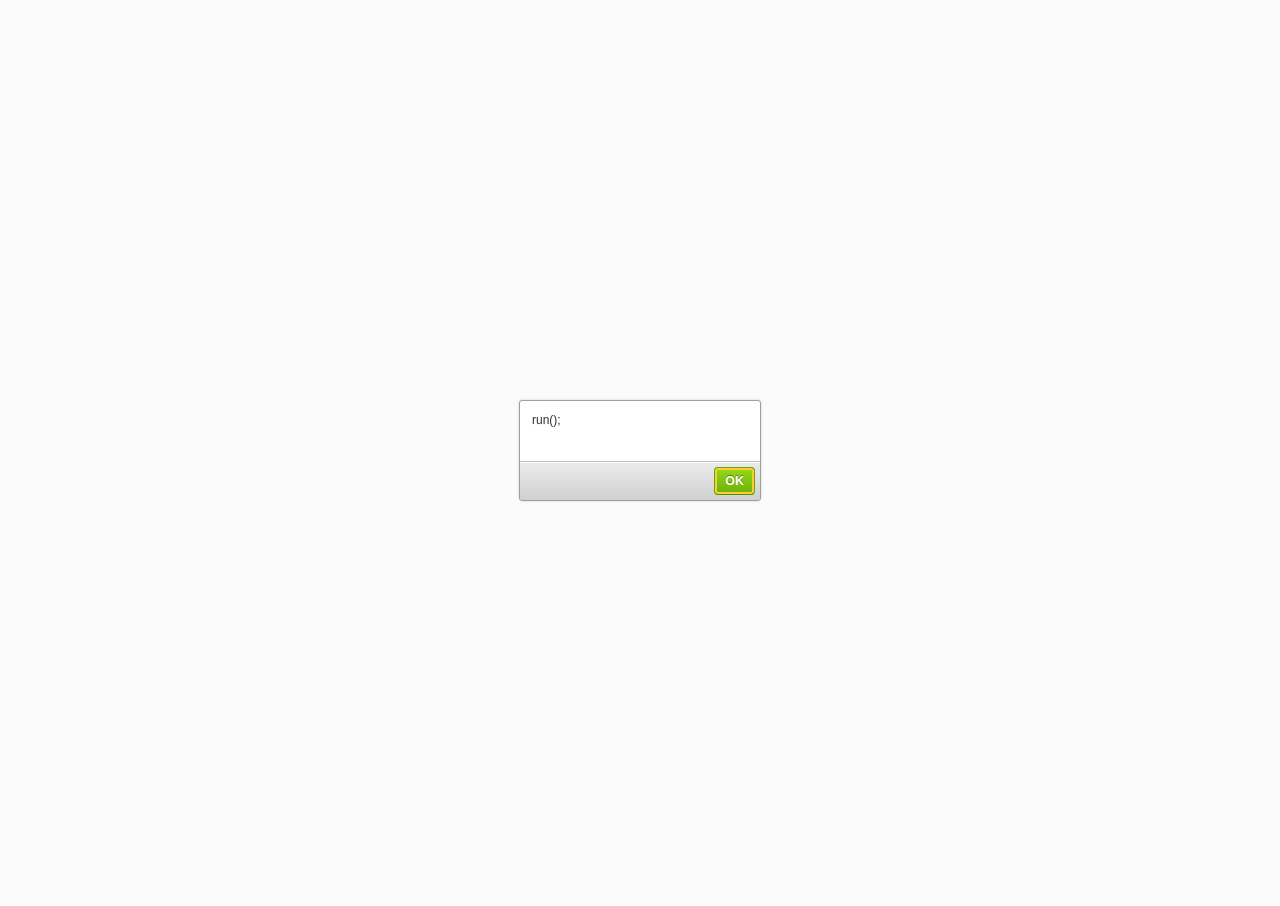
<file: parroquia/ckfinder/ckfinder.html>
<!DOCTYPE html>
<!--
Copyright (c) 2007-2016, CKSource - Frederico Knabben. All rights reserved.
For licensing, see LICENSE.html or http://cksource.com/ckfinder/license
-->
<html>
<head>
	<meta charset="utf-8">
	<meta name="viewport" content="width=device-width,initial-scale=1,user-scalable=no">
	<title>CKFinder 3 - File Browser</title>
</head>
<body>

<script src="ckfinder.js"></script>
<script>
	CKFinder.start();
</script>

</body>
</html>
</file>
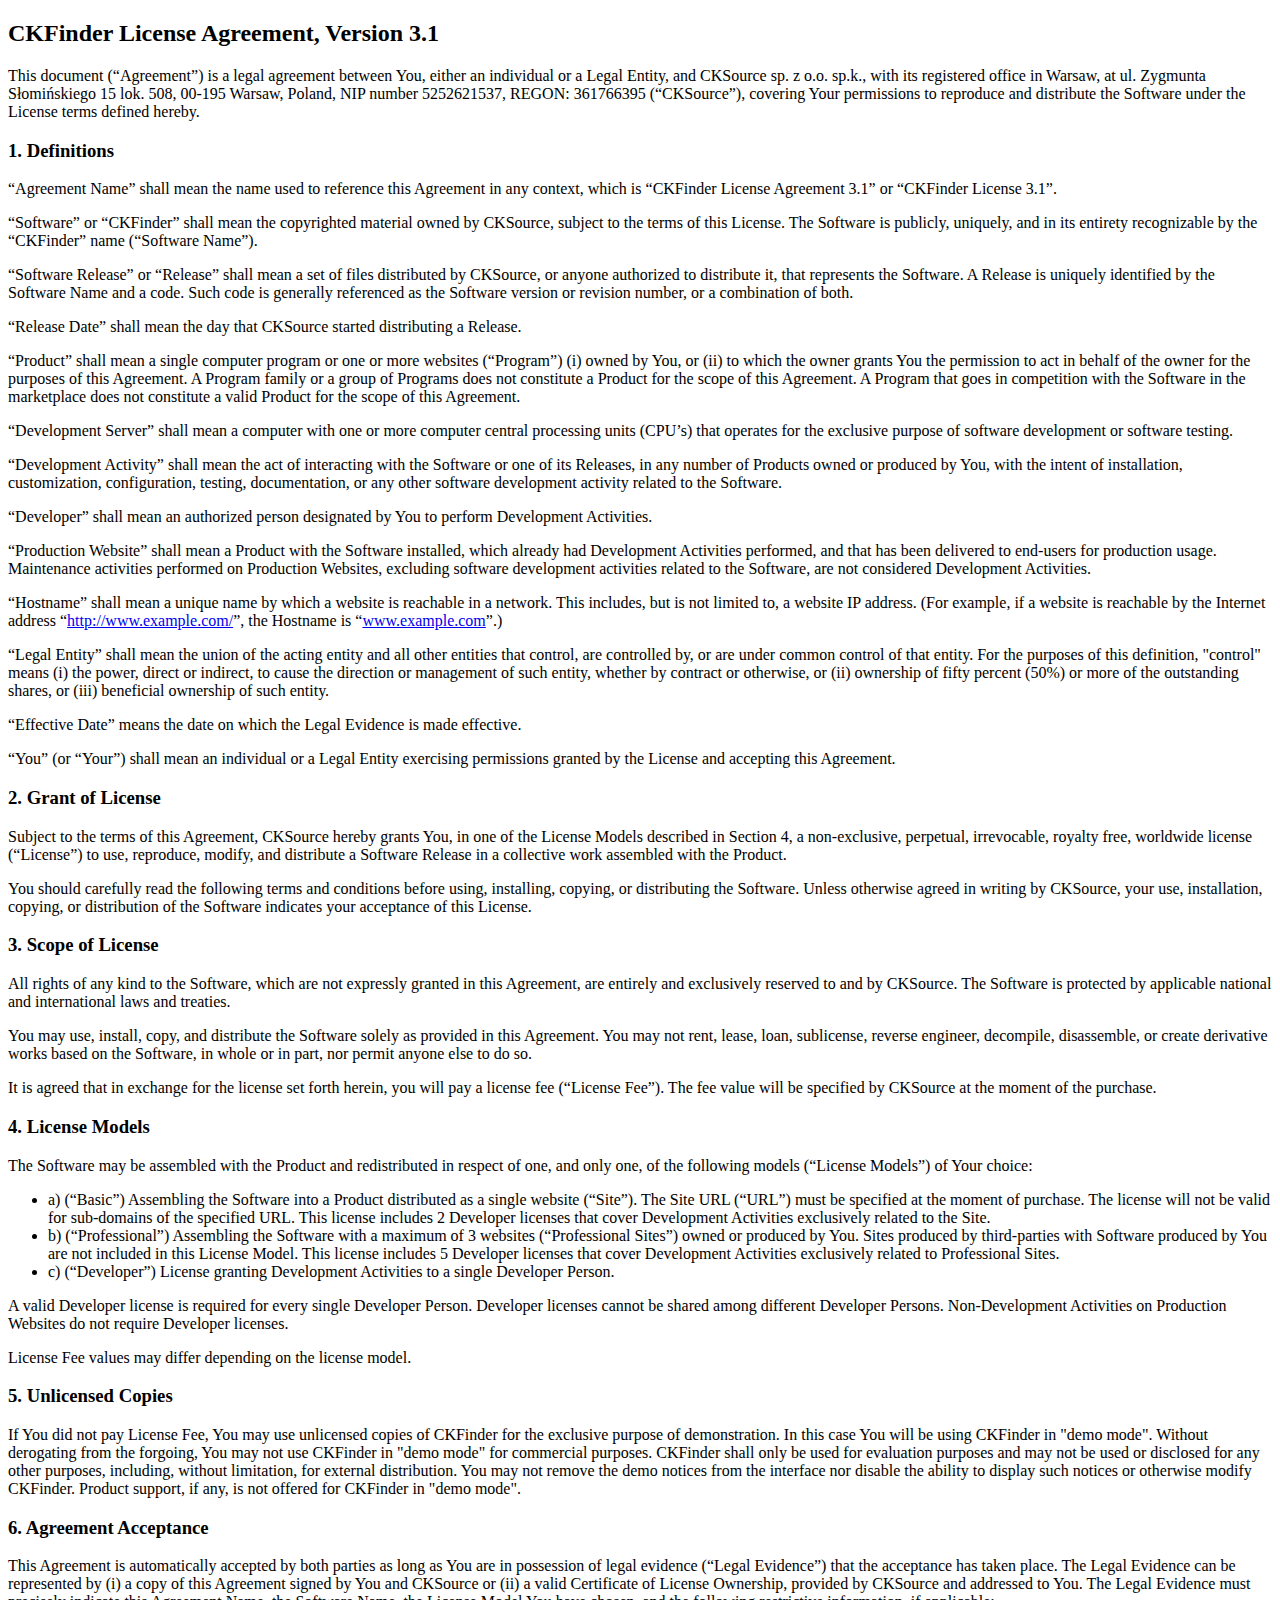
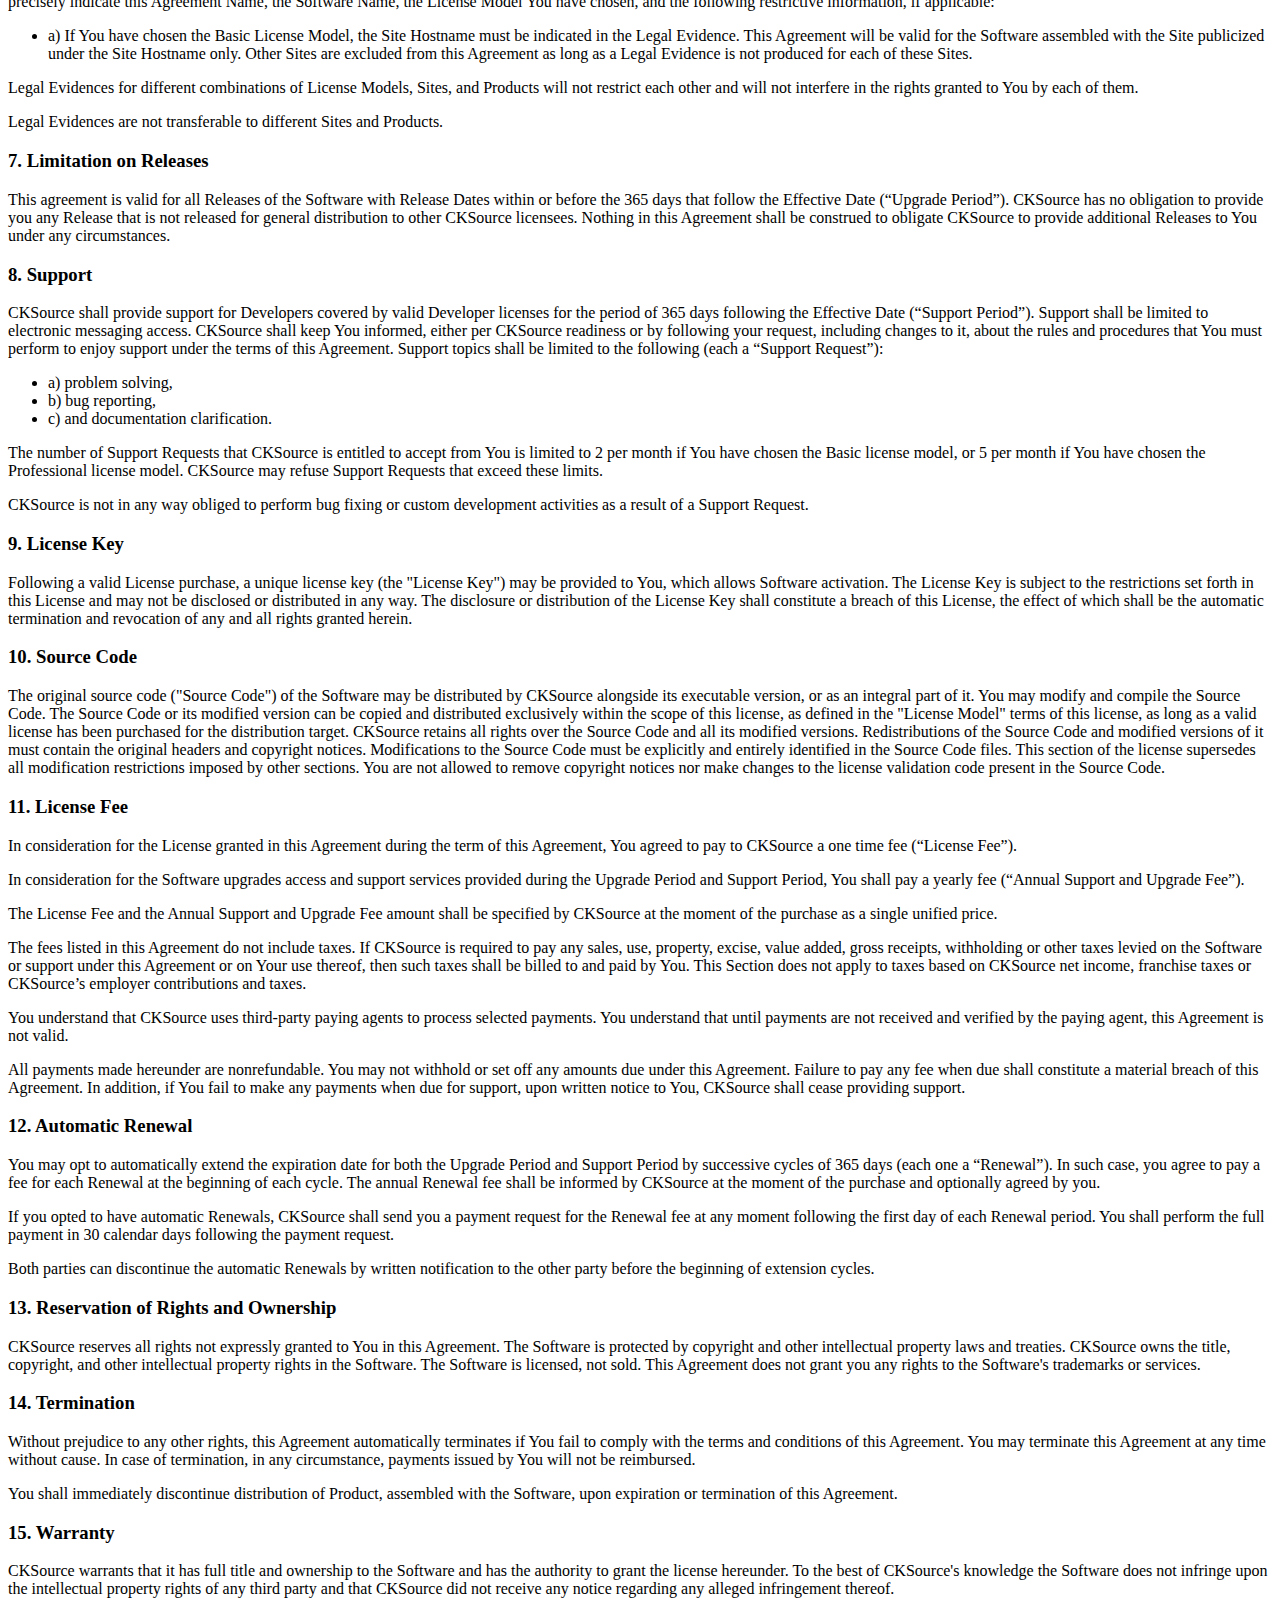
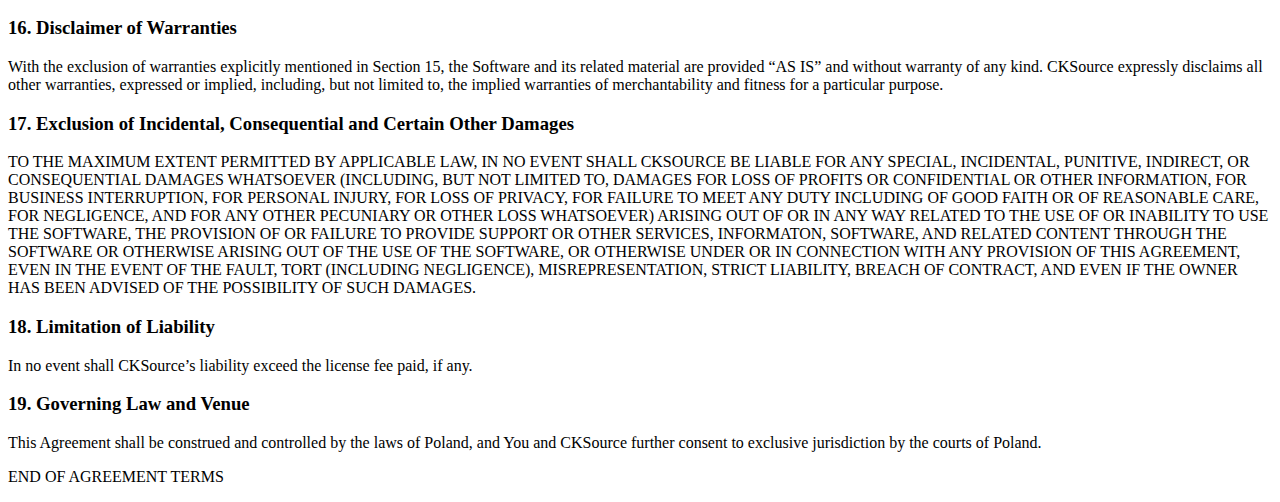
<file: parroquia/ckfinder/LICENSE.html>
<!DOCTYPE html>
<html lang="en">
<head>
	<meta charset="UTF-8">
	<title>CKFinder License</title>
</head>
<body>
<h2>CKFinder License Agreement, Version 3.1</h2>

<p>This document (&ldquo;Agreement&rdquo;) is a legal agreement between You, either an individual or a Legal Entity, and
	CKSource sp. z o.o. sp.k., with its registered office in Warsaw, at ul. Zygmunta Słomińskiego 15 lok. 508, 00-195
	Warsaw, Poland, NIP number 5252621537, REGON: 361766395 (&ldquo;CKSource&rdquo;), covering Your permissions to
	reproduce and distribute the Software under the License terms defined hereby.</p>

<h3>1. Definitions</h3>

<p>&ldquo;Agreement Name&rdquo; shall mean the name used to reference this Agreement in any context, which
	is &ldquo;CKFinder License Agreement 3.1&rdquo; or &ldquo;CKFinder License 3.1&rdquo;.</p>

<p>&ldquo;Software&rdquo; or &ldquo;CKFinder&rdquo; shall mean the copyrighted material owned by CKSource,
	subject to the terms of this License. The Software is publicly, uniquely, and in its entirety recognizable
	by the &ldquo;CKFinder&rdquo; name (&ldquo;Software Name&rdquo;).</p>

<p>&ldquo;Software Release&rdquo; or &ldquo;Release&rdquo; shall mean a set of files distributed by CKSource, or
	anyone authorized to distribute it, that represents the Software. A Release is uniquely identified by the
	Software Name and a code. Such code is generally referenced as the Software version or revision number, or a
	combination of both.</p>

<p>&ldquo;Release Date&rdquo; shall mean the day that CKSource started distributing a Release.</p>

<p>&ldquo;Product&rdquo; shall mean a single computer program or one or more websites (&ldquo;Program&rdquo;)
	(i) owned by You, or (ii) to which the owner grants You the permission to act in behalf of the owner for the
	purposes of this Agreement. A Program family or a group of Programs does not constitute a Product for the
	scope of this Agreement. A Program that goes in competition with the Software in the marketplace does not
	constitute a valid Product for the scope of this Agreement.</p>

<p>&ldquo;Development Server&rdquo; shall mean a computer with one or more computer central processing units
	(CPU&rsquo;s) that operates for the exclusive purpose of software development or software testing.</p>

<p>&ldquo;Development Activity&rdquo; shall mean the act of interacting with the Software or one of its
	Releases, in any number of Products owned or produced by You, with the intent of installation,
	customization, configuration, testing, documentation, or any other software development activity related to
	the Software.</p>

<p>&ldquo;Developer&rdquo; shall mean an authorized person designated by You to perform Development
	Activities.</p>

<p>&ldquo;Production Website&rdquo; shall mean a Product with the Software installed, which already had
	Development Activities performed, and that has been delivered to end-users for production usage. Maintenance
	activities performed on Production Websites, excluding software development activities related to the
	Software, are not considered Development Activities.</p>

<p>&ldquo;Hostname&rdquo; shall mean a unique name by which a website is reachable in a network. This includes,
	but is not limited to, a website IP address. (For example, if a website is reachable by the Internet
	address &ldquo;<a href="http://www.example.com/">http://www.example.com/</a>&rdquo;, the Hostname
	is &ldquo;<a href="http://www.example.com/">www.example.com</a>&rdquo;.)</p>

<p>&ldquo;Legal Entity&rdquo; shall mean the union of the acting entity and all other entities that control, are
	controlled by, or are under common control of that entity. For the purposes of this definition, &quot;control&quot;
	means (i) the power, direct or indirect, to cause the direction or management of such entity, whether by
	contract or otherwise, or (ii) ownership of fifty percent (50%) or more of the outstanding shares, or (iii)
	beneficial ownership of such entity.</p>

<p>&ldquo;Effective Date&rdquo; means the date on which the Legal Evidence is made effective.</p>

<p>&ldquo;You&rdquo; (or &ldquo;Your&rdquo;) shall mean an individual or a Legal Entity exercising permissions
	granted by the License and accepting this Agreement.</p>

<h3>2. Grant of License</h3>

<p>Subject to the terms of this Agreement, CKSource hereby grants You, in one of the License Models described in
	Section 4, a non-exclusive, perpetual, irrevocable, royalty free, worldwide license (&ldquo;License&rdquo;)
	to use, reproduce, modify, and distribute a Software Release in a collective work assembled with the
	Product.</p>

<p>You should carefully read the following terms and conditions before using, installing, copying, or
	distributing the Software. Unless otherwise agreed in writing by CKSource, your use, installation, copying,
	or distribution of the Software indicates your acceptance of this License.</p>

<h3>3. Scope of License</h3>

<p>All rights of any kind to the Software, which are not expressly granted in this Agreement, are entirely and
	exclusively reserved to and by CKSource. The Software is protected by applicable national and international
	laws and treaties.</p>

<p>You may use, install, copy, and distribute the Software solely as provided in this Agreement. You may not
	rent, lease, loan, sublicense, reverse engineer, decompile, disassemble, or create derivative works based on
	the Software, in whole or in part, nor permit anyone else to do so.</p>

<p>It is agreed that in exchange for the license set forth herein, you will pay a license fee (&ldquo;License
	Fee&rdquo;). The fee value will be specified by CKSource at the moment of the purchase.</p>

<h3>4. License Models</h3>

<p>The Software may be assembled with the Product and redistributed in respect of one, and only one, of the
	following models (&ldquo;License Models&rdquo;) of Your choice:</p>

<ul>
	<li>a)&nbsp;(&ldquo;Basic&rdquo;) Assembling the Software into a Product distributed as a single website (&ldquo;Site&rdquo;).
		The Site URL (&ldquo;URL&rdquo;) must be specified at the moment of purchase. The license will not be
		valid for sub-domains of the specified URL. This license includes 2 Developer licenses that cover
		Development Activities exclusively related to the Site.
	</li>
	<li>b)&nbsp;(&ldquo;Professional&rdquo;) Assembling the Software with a maximum of 3 websites (&ldquo;Professional
		Sites&rdquo;) owned or produced by You. Sites produced by third-parties with Software produced by You
		are not included in this License Model. This license includes 5 Developer licenses that cover
		Development Activities exclusively related to Professional Sites.
	</li>
	<li>c)&nbsp;(&ldquo;Developer&rdquo;) License granting Development Activities to a single Developer
		Person.
	</li>
</ul>

<p>A valid Developer license is required for every single Developer Person. Developer licenses cannot be shared
	among different Developer Persons. Non-Development Activities on Production Websites do not require
	Developer licenses.</p>

<p>License Fee values may differ depending on the license model.</p>

<h3>5. Unlicensed Copies</h3>

<p>If You did not pay License Fee, You may use unlicensed copies of CKFinder for the exclusive purpose of
	demonstration. In this case You will be using CKFinder in &quot;demo mode&quot;. Without derogating from the
	forgoing, You may not use CKFinder in &quot;demo mode&quot; for commercial purposes. CKFinder shall only be
	used for evaluation purposes and may not be used or disclosed for any other purposes, including, without
	limitation, for external distribution. You may not remove the demo notices from the interface nor disable
	the ability to display such notices or otherwise modify CKFinder. Product support, if any, is not offered
	for CKFinder in &quot;demo mode&quot;.</p>

<h3>6. Agreement Acceptance</h3>

<p>This Agreement is automatically accepted by both parties as long as You are in possession of legal evidence (&ldquo;Legal
	Evidence&rdquo;) that the acceptance has taken place. The Legal Evidence can be represented by (i) a copy of
	this Agreement signed by You and CKSource or (ii) a valid Certificate of License Ownership, provided by
	CKSource and addressed to You. The Legal Evidence must precisely indicate this Agreement Name, the Software
	Name, the License Model You have chosen, and the following restrictive information, if applicable:</p>

<ul>
	<li>a)&nbsp;If You have chosen the Basic License Model, the Site Hostname must be indicated in the Legal
		Evidence. This Agreement will be valid for the Software assembled with the Site publicized under the
		Site Hostname only. Other Sites are excluded from this Agreement as long as a Legal Evidence is not
		produced for each of these Sites.
	</li>
</ul>

<p>Legal Evidences for different combinations of License Models, Sites, and Products will not restrict each
	other and will not interfere in the rights granted to You by each of them.</p>

<p>Legal Evidences are not transferable to different Sites and Products.</p>

<h3>7. Limitation on Releases</h3>

<p>This agreement is valid for all Releases of the Software with Release Dates within or before the 365 days
	that follow the Effective Date (&ldquo;Upgrade Period&rdquo;). CKSource has no obligation to provide you any
	Release that is not released for general distribution to other CKSource licensees. Nothing in this Agreement
	shall be construed to obligate CKSource to provide additional Releases to You under any circumstances.</p>

<h3>8. Support</h3>

<p>CKSource shall provide support for Developers covered by valid Developer licenses for the period of 365 days
	following the Effective Date (&ldquo;Support Period&rdquo;). Support shall be limited to electronic
	messaging access. CKSource shall keep You informed, either per CKSource readiness or by following your
	request, including changes to it, about the rules and procedures that You must perform to enjoy support
	under the terms of this Agreement. Support topics shall be limited to the following (each a &ldquo;Support
	Request&rdquo;):</p>

<ul>
	<li>a)&nbsp;problem solving,</li>
	<li>b)&nbsp;bug reporting,</li>
	<li>c)&nbsp;and documentation clarification.</li>
</ul>

<p>The number of Support Requests that CKSource is entitled to accept from You is limited to 2 per month if You
	have chosen the Basic license model, or 5 per month if You have chosen the Professional license model.
	CKSource may refuse Support Requests that exceed these limits.</p>

<p>CKSource is not in any way obliged to perform bug fixing or custom development activities as a result of a
	Support Request.</p>

<h3>9. License Key</h3>

<p>Following a valid License purchase, a unique license key (the &quot;License Key&quot;) may be provided to
	You, which allows Software activation. The License Key is subject to the restrictions set forth in this
	License and may not be disclosed or distributed in any way. The disclosure or distribution of the License
	Key shall constitute a breach of this License, the effect of which shall be the automatic termination and
	revocation of any and all rights granted herein.</p>

<h3>10. Source Code</h3>

<p>The original source code (&quot;Source Code&quot;) of the Software may be distributed by CKSource alongside
	its executable version, or as an integral part of it. You may modify and compile the Source Code. The Source
	Code or its modified version can be copied and distributed exclusively within the scope of this license, as
	defined in the &quot;License Model&quot; terms of this license, as long as a valid license has been
	purchased for the distribution target. CKSource retains all rights over the Source Code and all its modified
	versions. Redistributions of the Source Code and modified versions of it must contain the original headers
	and copyright notices. Modifications to the Source Code must be explicitly and entirely identified in the
	Source Code files. This section of the license supersedes all modification restrictions imposed by other
	sections. You are not allowed to remove copyright notices nor make changes to the license validation code
	present in the Source Code.</p>

<h3>11. License Fee</h3>

<p>In consideration for the License granted in this Agreement during the term of this Agreement, You agreed to
	pay to CKSource a one time fee (&ldquo;License Fee&rdquo;).</p>

<p>In consideration for the Software upgrades access and support services provided during the Upgrade Period and
	Support Period, You shall pay a yearly fee (&ldquo;Annual Support and Upgrade Fee&rdquo;).</p>

<p>The License Fee and the Annual Support and Upgrade Fee amount shall be specified by CKSource at the moment of
	the purchase as a single unified price.</p>

<p>The fees listed in this Agreement do not include taxes. If CKSource is required to pay any sales, use,
	property, excise, value added, gross receipts, withholding or other taxes levied on the Software or support
	under this Agreement or on Your use thereof, then such taxes shall be billed to and paid by You. This
	Section does not apply to taxes based on CKSource net income, franchise taxes or CKSource&rsquo;s employer
	contributions and taxes.</p>

<p>You understand that CKSource uses third-party paying agents to process selected payments. You understand that
	until payments are not received and verified by the paying agent, this Agreement is not valid.</p>

<p>All payments made hereunder are nonrefundable. You may not withhold or set off any amounts due under this
	Agreement. Failure to pay any fee when due shall constitute a material breach of this Agreement. In
	addition, if You fail to make any payments when due for support, upon written notice to You, CKSource shall
	cease providing support.</p>

<h3>12. Automatic Renewal</h3>

<p>You may opt to automatically extend the expiration date for both the Upgrade Period and Support Period by
	successive cycles of 365 days (each one a &ldquo;Renewal&rdquo;). In such case, you agree to pay a fee for
	each Renewal at the beginning of each cycle. The annual Renewal fee shall be informed by CKSource at the
	moment of the purchase and optionally agreed by you.</p>

<p>If you opted to have automatic Renewals, CKSource shall send you a payment request for the Renewal fee at any
	moment following the first day of each Renewal period. You shall perform the full payment in 30 calendar
	days following the payment request.</p>

<p>Both parties can discontinue the automatic Renewals by written notification to the other party before the
	beginning of extension cycles.</p>

<h3>13. Reservation of Rights and Ownership</h3>

<p>CKSource reserves all rights not expressly granted to You in this Agreement. The Software is protected by
	copyright and other intellectual property laws and treaties. CKSource owns the title, copyright, and other
	intellectual property rights in the Software. The Software is licensed, not sold. This Agreement does not
	grant you any rights to the Software&#39;s trademarks or services.</p>

<h3>14. Termination</h3>

<p>Without prejudice to any other rights, this Agreement automatically terminates if You fail to comply with the
	terms and conditions of this Agreement. You may terminate this Agreement at any time without cause. In case
	of termination, in any circumstance, payments issued by You will not be reimbursed.</p>

<p>You shall immediately discontinue distribution of Product, assembled with the Software, upon expiration or
	termination of this Agreement.</p>

<h3>15. Warranty</h3>

<p>CKSource warrants that it has full title and ownership to the Software and has the authority to grant the
	license hereunder. To the best of CKSource&#39;s knowledge the Software does not infringe upon the
	intellectual property rights of any third party and that CKSource did not receive any notice regarding any
	alleged infringement thereof.</p>

<h3>16. Disclaimer of Warranties</h3>

<p>With the exclusion of warranties explicitly mentioned in Section 15, the Software and its related material
	are provided &ldquo;AS IS&rdquo; and without warranty of any kind. CKSource expressly disclaims all other
	warranties, expressed or implied, including, but not limited to, the implied warranties of merchantability
	and fitness for a particular purpose.</p>

<h3>17. Exclusion of Incidental, Consequential and Certain Other Damages</h3>

<p>TO THE MAXIMUM EXTENT PERMITTED BY APPLICABLE LAW, IN NO EVENT SHALL CKSOURCE BE LIABLE FOR ANY SPECIAL,
	INCIDENTAL, PUNITIVE, INDIRECT, OR CONSEQUENTIAL DAMAGES WHATSOEVER (INCLUDING, BUT NOT LIMITED TO, DAMAGES
	FOR LOSS OF PROFITS OR CONFIDENTIAL OR OTHER INFORMATION, FOR BUSINESS INTERRUPTION, FOR PERSONAL INJURY,
	FOR LOSS OF PRIVACY, FOR FAILURE TO MEET ANY DUTY INCLUDING OF GOOD FAITH OR OF REASONABLE CARE, FOR
	NEGLIGENCE, AND FOR ANY OTHER PECUNIARY OR OTHER LOSS WHATSOEVER) ARISING OUT OF OR IN ANY WAY RELATED TO
	THE USE OF OR INABILITY TO USE THE SOFTWARE, THE PROVISION OF OR FAILURE TO PROVIDE SUPPORT OR OTHER
	SERVICES, INFORMATON, SOFTWARE, AND RELATED CONTENT THROUGH THE SOFTWARE OR OTHERWISE ARISING OUT OF THE USE
	OF THE SOFTWARE, OR OTHERWISE UNDER OR IN CONNECTION WITH ANY PROVISION OF THIS AGREEMENT, EVEN IN THE EVENT
	OF THE FAULT, TORT (INCLUDING NEGLIGENCE), MISREPRESENTATION, STRICT LIABILITY, BREACH OF CONTRACT, AND EVEN
	IF THE OWNER HAS BEEN ADVISED OF THE POSSIBILITY OF SUCH DAMAGES.</p>

<h3>18. Limitation of Liability</h3>

<p>In no event shall CKSource&rsquo;s liability exceed the license fee paid, if any.</p>

<h3>19. Governing Law and Venue</h3>

<p>This Agreement shall be construed and controlled by the laws of Poland, and You and CKSource further consent
	to exclusive jurisdiction by the courts of Poland.</p>

<p>END OF AGREEMENT TERMS</p>

</body>
</html>
</file>
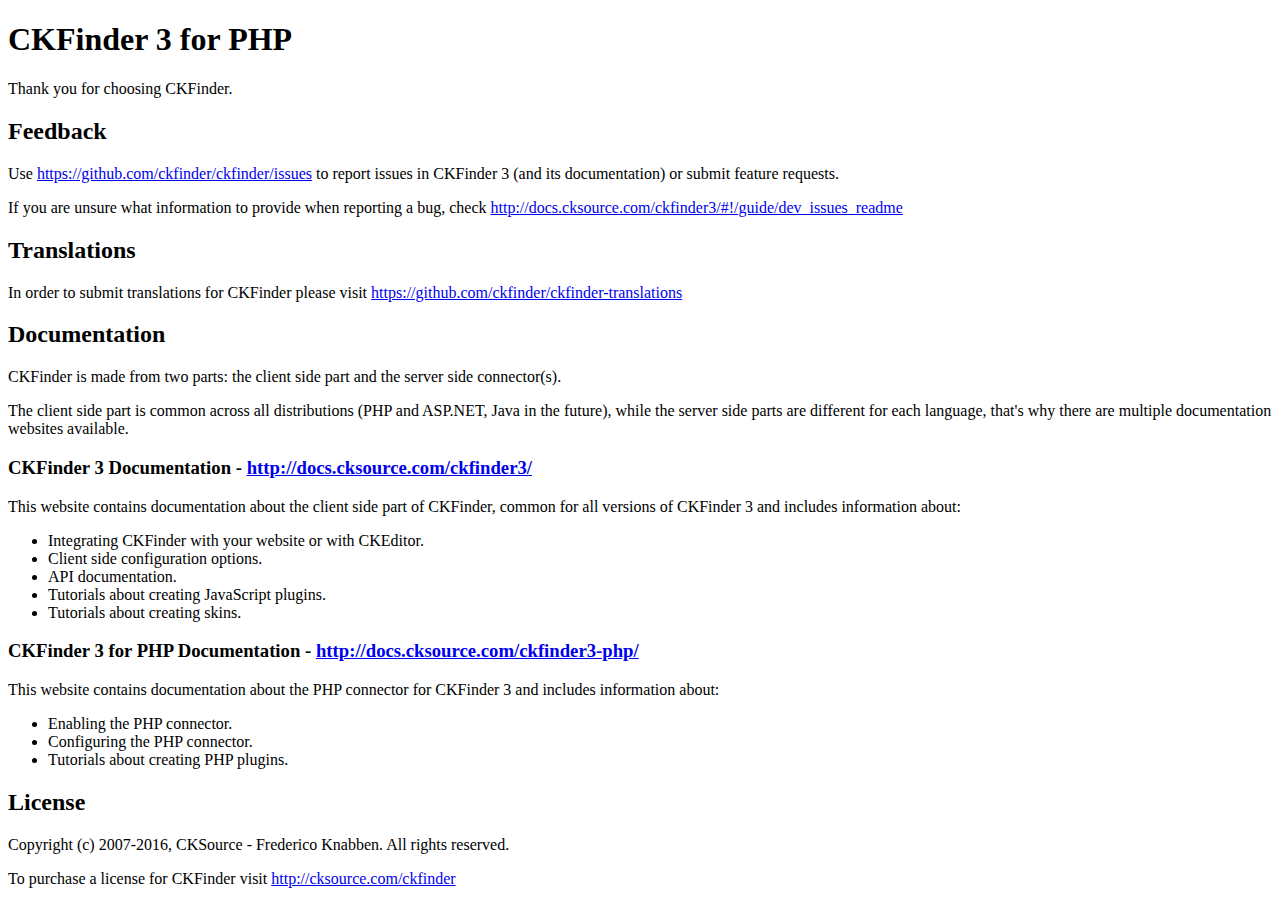
<file: parroquia/ckfinder/README.html>
<!DOCTYPE html>
<html lang="en">
<head>
	<meta charset="UTF-8">
	<title>CKFinder Readme</title>
</head>
<body>
<h1 id="ckfinder-3-for-php">CKFinder 3 for PHP</h1>
<p>Thank you for choosing CKFinder.</p>
<h2 id="feedback">Feedback</h2>
<p>Use <a href="https://github.com/ckfinder/ckfinder/issues">https://github.com/ckfinder/ckfinder/issues</a> to report issues in CKFinder 3 (and its documentation) or submit
feature requests.</p>
<p>If you are unsure what information to provide when reporting a bug, check <a href="http://docs.cksource.com/ckfinder3/#!/guide/dev_issues_readme">http://docs.cksource.com/ckfinder3/#!/guide/dev_issues_readme</a></p>
<h2 id="translations">Translations</h2>
<p>In order to submit translations for CKFinder please visit <a href="https://github.com/ckfinder/ckfinder-translations">https://github.com/ckfinder/ckfinder-translations</a></p>
<h2 id="documentation">Documentation</h2>
<p>CKFinder is made from two parts: the client side part and the server side connector(s).</p>
<p>The client side part is common across all distributions (PHP and ASP.NET, Java in the future), while
the server side parts are different for each language, that&#39;s why there are multiple documentation websites available.</p>
<h3 id="ckfinder-3-documentation-http-docs-cksource-com-ckfinder3-">CKFinder 3 Documentation - <a href="http://docs.cksource.com/ckfinder3/">http://docs.cksource.com/ckfinder3/</a></h3>
<p>This website contains documentation about the client side part of CKFinder, common for all versions of CKFinder 3
and includes information about:</p>
<ul>
<li>Integrating CKFinder with your website or with CKEditor.</li>
<li>Client side configuration options.</li>
<li>API documentation.</li>
<li>Tutorials about creating JavaScript plugins.</li>
<li>Tutorials about creating skins.</li>
</ul>
<h3 id="ckfinder-3-for-php-documentation-http-docs-cksource-com-ckfinder3-php-">CKFinder 3 for PHP Documentation - <a href="http://docs.cksource.com/ckfinder3-php/">http://docs.cksource.com/ckfinder3-php/</a></h3>
<p>This website contains documentation about the PHP connector for CKFinder 3 and includes information about:</p>
<ul>
<li>Enabling the PHP connector.</li>
<li>Configuring the PHP connector.</li>
<li>Tutorials about creating PHP plugins.</li>
</ul>
<h2 id="license">License</h2>
<p>Copyright (c) 2007-2016, CKSource - Frederico Knabben. All rights reserved.</p>
<p>To purchase a license for CKFinder visit <a href="http://cksource.com/ckfinder">http://cksource.com/ckfinder</a></p>

</body>
</html>
</file>
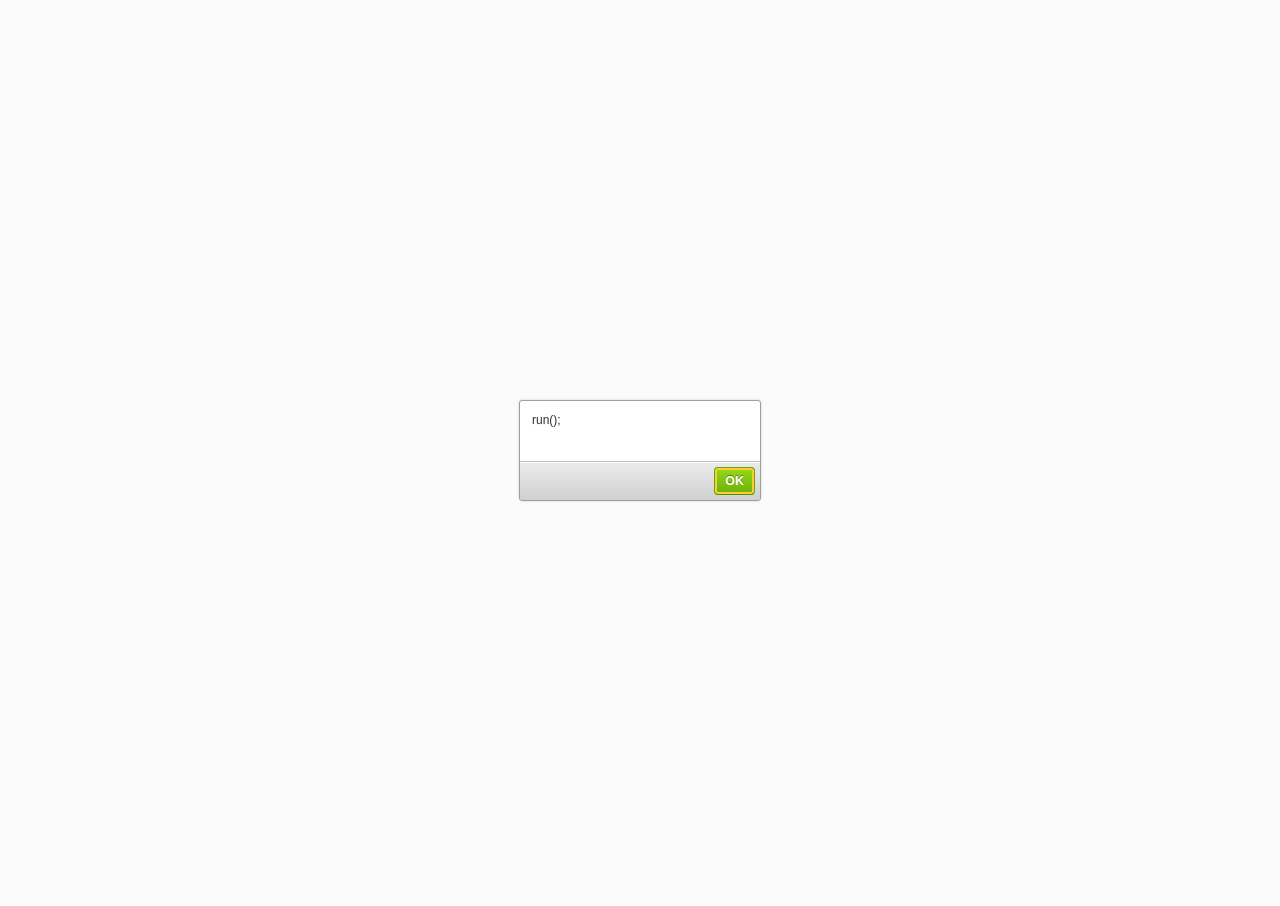
<file: parroquia/ckfinder/samples/full-page-open.html>
<!DOCTYPE html>
<html>
<head>
	<meta charset="utf-8">
	<meta name="viewport" content="width=device-width,initial-scale=1,user-scalable=no">

	<title>CKFinder 3 - Full Page Sample</title>
</head>
<body>

<script src="../ckfinder.js"></script>
<script>
	var finder;

	CKFinder.start( {
		onInit: function( instance ) {
			finder = instance;
		}
	} );
</script>

</body>
</html>
</file>
<file: parroquia/ckeditor/samples/css/samples.css>
/**
 * @license Copyright (c) 2003-2017, CKSource - Frederico Knabben. All rights reserved.
 * For licensing, see LICENSE.md or http://ckeditor.com/license
 */
@media (max-width: 900px) {
  .global-is-mobile-hidden {
    display: none !important;
  }
}
article,
aside,
details,
figcaption,
figure,
footer,
header,
hgroup,
main,
menu,
nav,
section {
  display: block;
}
body,
html {
  margin: 0;
  padding: 0;
  font: 16px / 1.8 Arial, 'Helvetica Neue', Helvetica, sans-serif;
  font-weight: 300;
  color: #575757;
}
.grid-width-10 {
  width: 10%;
}
.grid-width-20 {
  width: 20%;
}
.grid-width-30 {
  width: 30%;
}
.grid-width-40 {
  width: 40%;
}
.grid-width-50 {
  width: 50%;
}
.grid-width-60 {
  width: 60%;
}
.grid-width-70 {
  width: 70%;
}
.grid-width-80 {
  width: 80%;
}
.grid-width-90 {
  width: 90%;
}
.grid-width-100 {
  width: 100%;
}
@media (max-width: 900px) {
  .grid-width-10,
  .grid-width-20,
  .grid-width-30,
  .grid-width-40,
  .grid-width-50,
  .grid-width-60,
  .grid-width-70,
  .grid-width-80,
  .grid-width-90,
  .grid-width-100 {
    width: 100%;
  }
}
*[class*="grid-width"] {
  -webkit-box-sizing: border-box;
  -moz-box-sizing: border-box;
  box-sizing: border-box;
  padding-left: 4%;
  padding-right: 4%;
  float: left;
}
*[class*="grid-width"]:after,
.grid-container:after,
*[class*="grid-width"]:before,
.grid-container:before {
  content: '';
  display: block;
  overflow: hidden;
  visibility: hidden;
  font-size: 0;
  line-height: 0;
  width: 0;
  height: 0;
}
*[class*="grid-width"]:after,
.grid-container:after {
  clear: both;
}
.grid-container {
  -webkit-box-sizing: border-box;
  -moz-box-sizing: border-box;
  box-sizing: border-box;
  margin-left: auto;
  margin-right: auto;
}
.grid-container-nested *[class*="grid-width"]:first-child {
  padding-left: 0;
}
.grid-container-nested *[class*="grid-width"]:last-child {
  padding-right: 0;
}
@media (max-width: 900px) {
  .grid-container-nested *[class*="grid-width"]:first-child {
    padding-left: 4%;
  }
  .grid-container-nested *[class*="grid-width"]:last-child {
    padding-right: 4%;
  }
}
.header-a {
  min-height: 140px;
  overflow: hidden;
}
.header-a .header-a-logo {
  margin: 40px 0 0;
}
@media (max-width: 900px) {
  .header-a .header-a-logo {
    text-align: center;
  }
}
.header-a .header-a-logo img {
  border: transparent;
}
.navigation-a {
  height: 30px;
  background: #3D3D3D;
  position: absolute;
  left: 0;
  right: 0;
  top: 0;
  padding: 0;
  overflow: hidden;
}
@media (max-width: 900px) {
  .navigation-a {
    text-align: center;
  }
}
.navigation-a ul {
  list-style: none;
  margin: 0;
  overflow: hidden;
}
.navigation-a ul li,
.navigation-a ul li a {
  display: inline-block;
}
@media (max-width: 900px) {
  .navigation-a ul {
    width: auto;
    text-overflow: ellipsis;
    white-space: nowrap;
    display: inline-block;
    float: none;
  }
  .navigation-a ul:before,
  .navigation-a ul:after {
    display: none;
  }
}
.navigation-a ul.navigation-a-left {
  text-align: left;
}
@media (max-width: 900px) {
  .navigation-a ul.navigation-a-left {
    padding-right: 0;
  }
}
.navigation-a ul.navigation-a-right {
  text-align: right;
}
@media (max-width: 900px) {
  .navigation-a ul.navigation-a-right {
    padding-left: 23px;
  }
}
.navigation-a ul li + li {
  margin-left: 23px;
}
.navigation-a ul li a {
  font-size: 10px;
  font-size: 0.625rem;
  line-height: 18px;
  line-height: 1.13rem;
  line-height: 30px;
  float: left;
  color: #ddd;
  font-weight: bold;
  text-decoration: none;
  text-transform: uppercase;
}
.navigation-a ul li a:hover {
  cursor: pointer;
  color: #fff;
}
.icon-navigation-a-github:before,
.icon-navigation-a-github:after {
  background-image: url("[data-uri]");
}
.navigation-b {
  text-align: right;
  margin: 52px 0 0;
  overflow: visible;
}
@media (max-width: 900px) {
  .navigation-b {
    text-align: center;
    margin-top: 20px;
    padding: 0;
  }
}
.navigation-b ul {
  padding: 0;
  list-style: none;
  margin: 0;
  overflow: visible;
}
.navigation-b ul li,
.navigation-b ul li a {
  display: inline-block;
}
@media (max-width: 900px) {
  .navigation-b ul {
    display: table;
    width: 100%;
    padding-bottom: 1.5em;
  }
}
@media (max-width: 900px) {
  .navigation-b ul li {
    display: table-row;
  }
}
.navigation-b ul li + li {
  margin-left: 20px;
}
@media (max-width: 900px) {
  .navigation-b ul li + li {
    margin-left: 0;
  }
}
.navigation-b ul li a {
  -webkit-box-sizing: border-box;
  -moz-box-sizing: border-box;
  box-sizing: border-box;
  text-transform: uppercase;
  text-decoration: none;
  outline: none;
}
@media (max-width: 900px) {
  .navigation-b ul li a {
    width: 100%;
    -webkit-border-radius: 0;
    -webkit-background-clip: padding-box;
    -moz-border-radius: 0;
    -moz-background-clip: padding;
    border-radius: 0;
    background-clip: padding-box;
  }
}
.footer-a {
  font-size: 13px;
  font-size: 0.8125rem;
  line-height: 23.4px;
  line-height: 1.46rem;
  padding-top: 2.25em;
  padding-bottom: 2.25em;
  overflow: hidden;
  color: #8a8a8a;
}
.footer-a a {
  color: #27C0D8;
  text-decoration: none;
  border-bottom: 1px dotted #27C0D8;
}
.footer-a a:hover {
  color: #23adc2;
}
.footer-a p {
  margin: 0;
  display: inline-block;
  text-align: center;
}
.content {
  font-size: 14px;
  font-size: 0.875rem;
  line-height: 25.2px;
  line-height: 1.57rem;
  overflow: hidden;
  padding-top: 1.5em;
  padding-bottom: 1.5em;
}
.content p {
  margin: 0.75em 0;
}
.content ul,
.content ol,
.content pre,
.content blockquote,
.content textarea:not([class^="cke"]),
.content .cke {
  margin: 1.875em 0;
}
.content code,
.content kbd {
  -webkit-border-radius: 3px;
  -webkit-background-clip: padding-box;
  -moz-border-radius: 3px;
  -moz-background-clip: padding;
  border-radius: 3px;
  background-clip: padding-box;
  padding: 3px 4px;
}
.content pre,
.content code,
.content kbd,
.content blockquote {
  background: #f5f5f5;
}
.content blockquote,
.content pre {
  background: none;
  border-left: 4px solid #27C0D8;
  padding: 1.5em 2.25em;
}
.content p a,
.content ul a,
.content ol a,
.content blockquote a,
.content h1 a,
.content h2 a,
.content h3 a,
.content h4 a,
.content h5 a {
  color: #27C0D8;
  text-decoration: none;
  border-bottom: 1px dotted #27C0D8;
}
.content p a:hover,
.content ul a:hover,
.content ol a:hover,
.content blockquote a:hover,
.content h1 a:hover,
.content h2 a:hover,
.content h3 a:hover,
.content h4 a:hover,
.content h5 a:hover {
  color: #23adc2;
}
.content h1,
.content h2,
.content h3,
.content h4,
.content h5 {
  color: #000;
  font-weight: 100;
}
.content h1 code,
.content h2 code,
.content h3 code,
.content h4 code,
.content h5 code,
.content h1 kbd,
.content h2 kbd,
.content h3 kbd,
.content h4 kbd,
.content h5 kbd {
  font-size: inherit;
}
.content h1 a.content-heading-anchor,
.content h2 a.content-heading-anchor,
.content h3 a.content-heading-anchor,
.content h4 a.content-heading-anchor,
.content h5 a.content-heading-anchor {
  font-weight: 100;
  vertical-align: middle;
  opacity: 0;
  border: 0;
}
.content h1:hover a.content-heading-anchor,
.content h2:hover a.content-heading-anchor,
.content h3:hover a.content-heading-anchor,
.content h4:hover a.content-heading-anchor,
.content h5:hover a.content-heading-anchor {
  opacity: 1;
}
.content h1:target a,
.content h2:target a,
.content h3:target a,
.content h4:target a,
.content h5:target a {
  -webkit-animation: targetLinkOpacity 0.5s linear alternate;
  -moz-animation: targetLinkOpacity 0.5s linear alternate;
  -o-animation: targetLinkOpacity 0.5s linear alternate;
  animation: targetLinkOpacity 0.5s linear alternate;
  opacity: 1;
}
.content input,
.content select,
.content textarea:not([class^="cke"]) {
  -webkit-border-radius: 3px;
  -webkit-background-clip: padding-box;
  -moz-border-radius: 3px;
  -moz-background-clip: padding;
  border-radius: 3px;
  background-clip: padding-box;
  -webkit-box-shadow: inset 0 1px 1px rgba(0, 0, 0, 0.08);
  -moz-box-shadow: inset 0 1px 1px rgba(0, 0, 0, 0.08);
  box-shadow: inset 0 1px 1px rgba(0, 0, 0, 0.08);
  font: inherit;
  color: inherit;
  border: 1px solid #D9D9D9;
  padding: .2em .5em;
}
.content input:focus,
.content select:focus,
.content textarea:not([class^="cke"]):focus {
  border-color: #66afe9;
  outline: 0;
  -webkit-box-shadow: inset 0 1px 1px rgba(0, 0, 0, 0.08), 0 0 8px #93c6ef;
  -moz-box-shadow: inset 0 1px 1px rgba(0, 0, 0, 0.08), 0 0 8px #93c6ef;
  box-shadow: inset 0 1px 1px rgba(0, 0, 0, 0.08), 0 0 8px #93c6ef;
}
.content abbr {
  border-bottom: 1px dotted #666;
  cursor: pointer;
}
.content blockquote {
  font-style: italic;
  font-family: Georgia, Times, "Times New Roman", serif;
  font-size: 16px;
  font-size: 1rem;
  line-height: 28.8px;
  line-height: 1.8rem;
}
.content em {
  font-style: italic;
}
.content h1 {
  font-size: 36px;
  font-size: 2.25rem;
  line-height: 64.8px;
  line-height: 4.05rem;
  margin: 1.125em 0 0;
}
.content h2 {
  font-size: 27.2px;
  font-size: 1.7rem;
  line-height: 48.96px;
  line-height: 3.06rem;
  margin: 0.9em 0 0;
}
.content h3 {
  font-size: 24px;
  font-size: 1.5rem;
  line-height: 43.2px;
  line-height: 2.7rem;
  font-weight: 500;
  margin: 0.75em 0 0;
}
.content h4 {
  font-size: 19.2px;
  font-size: 1.2rem;
  line-height: 34.56px;
  line-height: 2.16rem;
  font-weight: 500;
  margin: 0.75em 0 0;
}
.content h5 {
  font-size: 17.6px;
  font-size: 1.1rem;
  line-height: 31.68px;
  line-height: 1.98rem;
  font-weight: 500;
  margin: 0.75em 0 0;
}
.content hr {
  border: 0;
  border-top: 4px solid #D9D9D9;
  margin: 1.5em 0;
}
.content input[type="text"] {
  height: 1.8em;
  line-height: 1.8em;
}
.content input[type="button"] {
  -webkit-appearance: button;
  -moz-appearance: button;
  appearance: button;
}
.content kbd {
  font-size: 12px;
  font-size: 0.75rem;
  line-height: 21.6px;
  line-height: 1.35rem;
  font-family: Arial, 'Helvetica Neue', Helvetica, sans-serif;
  padding: 2px 6px;
  -webkit-box-shadow: 0 0 4px #fff inset, 0 2px 0 #D9D9D9;
  -moz-box-shadow: 0 0 4px #fff inset, 0 2px 0 #D9D9D9;
  box-shadow: 0 0 4px #fff inset, 0 2px 0 #D9D9D9;
}
.content p img {
  vertical-align: middle;
}
.content p pre {
  padding: 1.5em;
}
.content pre {
  padding: 0;
  border: 0;
  tab-size: 4;
  -o-tab-size: 4;
  -moz-tab-size: 4;
}
.content pre,
.content code {
  font-size: 11.89px;
  font-size: 0.743rem;
  line-height: 21.4px;
  line-height: 1.34rem;
  font-family: Consolas, Menlo, Monaco, Lucida Console, Liberation Mono, DejaVu Sans Mono, Bitstream Vera Sans Mono, Courier New, monospace, serif;
}
.content pre a,
.content code a {
  border: 0;
}
.content pre code {
  padding: 0.75em;
  display: block;
}
.content strong {
  color: #000;
}
.content ul ul,
.content ol ul,
.content ul ol,
.content ol ol {
  margin: 0.75em 0;
}
.content ul li,
.content ol li {
  font-size: 14px;
  font-size: 0.875rem;
  line-height: 30.24px;
  line-height: 1.89rem;
}
.content textarea:not([class^="cke"]) {
  width: 100%;
}
.content div.todo {
  border: 2px dotted #444;
  padding: 10px;
  margin: 60px 0 10px 0;
  /* Remove me some day */
}
.content div.todo:before {
  content: "TODO";
  font-weight: bold;
}
body a.button-a,
body button.button-a,
body input.button-a {
  -webkit-border-radius: 3px;
  -webkit-background-clip: padding-box;
  -moz-border-radius: 3px;
  -moz-background-clip: padding;
  border-radius: 3px;
  background-clip: padding-box;
  font-size: 14px;
  font-size: 0.875rem;
  line-height: 25.2px;
  line-height: 1.57rem;
  height: 36px;
  line-height: 36px;
  padding: 0 1.1em;
  font-weight: 700;
  color: #3e3e3e;
  white-space: nowrap;
  text-decoration: none;
  display: inline-block;
  cursor: pointer;
  border: 0;
  vertical-align: middle;
  margin: 1px 0;
  background: transparent;
}
body a.button-a.icon-pos-left,
body button.button-a.icon-pos-left,
body input.button-a.icon-pos-left {
  padding-left: .8em;
}
body a.button-a.icon-pos-right,
body button.button-a.icon-pos-right,
body input.button-a.icon-pos-right {
  padding-right: .8em;
}
body a.button-a.button-a-no-text,
body button.button-a.button-a-no-text,
body input.button-a.button-a-no-text {
  -webkit-border-radius: 100px;
  -webkit-background-clip: padding-box;
  -moz-border-radius: 100px;
  -moz-background-clip: padding;
  border-radius: 100px;
  background-clip: padding-box;
  width: 36px;
  padding: 0;
  text-indent: -999px;
  overflow: hidden;
  position: relative;
  text-align: center;
}
body a.button-a.button-a-no-text:before,
body button.button-a.button-a-no-text:before,
body input.button-a.button-a-no-text:before {
  position: absolute;
  left: 50%;
  top: 50%;
  margin: -9px 0 0 -9px;
}
@media (max-width: 900px) {
  body a.button-a.button-a-mobile-collapsed,
  body button.button-a.button-a-mobile-collapsed,
  body input.button-a.button-a-mobile-collapsed {
    -webkit-border-radius: 100px;
    -webkit-background-clip: padding-box;
    -moz-border-radius: 100px;
    -moz-background-clip: padding;
    border-radius: 100px;
    background-clip: padding-box;
    width: 36px;
    padding: 0;
    text-indent: -999px;
    overflow: hidden;
    position: relative;
    text-align: center;
  }
  body a.button-a.button-a-mobile-collapsed:before,
  body button.button-a.button-a-mobile-collapsed:before,
  body input.button-a.button-a-mobile-collapsed:before {
    position: absolute;
    left: 50%;
    top: 50%;
    margin: -9px 0 0 -9px;
  }
  body a.button-a.button-a-mobile-collapsed:before,
  body button.button-a.button-a-mobile-collapsed:before,
  body input.button-a.button-a-mobile-collapsed:before {
    position: absolute;
    left: 50%;
    top: 50%;
    margin: -9px 0 0 -9px;
  }
}
body a.button-a:active,
body button.button-a:active,
body input.button-a:active,
body a.button-a:hover,
body button.button-a:hover,
body input.button-a:hover {
  color: #fff;
  background: #23adc2;
}
body a.button-a:focus,
body button.button-a:focus,
body input.button-a:focus {
  border-color: #66afe9;
  outline: 0;
  -webkit-box-shadow: inset 0 1px 1px rgba(0, 0, 0, 0.075), 0 0 8px #93c6ef;
  -moz-box-shadow: inset 0 1px 1px rgba(0, 0, 0, 0.075), 0 0 8px #93c6ef;
  box-shadow: inset 0 1px 1px rgba(0, 0, 0, 0.075), 0 0 8px #93c6ef;
}
body a.button-a-soft,
body button.button-a-soft,
body input.button-a-soft {
  background: #e7e7e7;
}
body a.button-a-soft:active,
body button.button-a-soft:active,
body input.button-a-soft:active,
body a.button-a-soft:hover,
body button.button-a-soft:hover,
body input.button-a-soft:hover {
  color: #3e3e3e;
  background: #cecece;
}
body a.button-a-background,
body button.button-a-background,
body input.button-a-background,
body a.navigation-b ul li a:hover,
body button.navigation-b ul li a:hover,
body input.navigation-b ul li a:hover {
  color: #fff;
  background: #27C0D8;
}
body a.button-a-background:active,
body button.button-a-background:active,
body input.button-a-background:active,
body a.button-a-background:hover,
body button.button-a-background:hover,
body input.button-a-background:hover,
body a.navigation-b ul li a:hover:active,
body button.navigation-b ul li a:hover:active,
body input.navigation-b ul li a:hover:active,
body a.navigation-b ul li a:hover:hover,
body button.navigation-b ul li a:hover:hover,
body input.navigation-b ul li a:hover:hover {
  color: #fff;
  background: #23adc2;
}
.balloon-a {
  font-size: 12px;
  font-size: 0.75rem;
  line-height: 21.6px;
  line-height: 1.35rem;
  -webkit-border-radius: 3px;
  -webkit-background-clip: padding-box;
  -moz-border-radius: 3px;
  -moz-background-clip: padding;
  border-radius: 3px;
  background-clip: padding-box;
  border-bottom: 3px solid #d4d4d4;
  background: #ebebeb;
  display: inline-block;
  white-space: nowrap;
  padding: .4em 1.2em .2em;
  font-weight: 700;
  position: relative;
  z-index: 1000;
  text-transform: none;
  color: #575757;
}
.balloon-a:hover {
  color: #575757;
}
.balloon-a:before {
  content: '';
  width: 0;
  height: 0;
  border-style: solid;
  position: absolute;
}
.balloon-a-ne:before,
.balloon-a-nw:before {
  top: -13px;
  border-width: 0 9px 15.6px 9px;
  border-color: transparent transparent #ebebeb transparent;
}
.balloon-a-se:before,
.balloon-a-sw:before {
  bottom: -13px;
  border-width: 15.6px 9px 0 9px;
  border-color: #ebebeb transparent transparent transparent;
}
.balloon-a-nw:before,
.balloon-a-sw:before {
  left: 20px;
}
.balloon-a-ne:before,
.balloon-a-se:before {
  right: 20px;
}
.icon-pos-left:before,
.icon-pos-right:after {
  content: '';
  display: inline-block;
  width: 18px;
  height: 18px;
  vertical-align: middle;
  background-repeat: no-repeat;
}
.icon-pos-left:before {
  margin-right: 10px;
}
.icon-pos-right:after {
  margin-left: 10px;
}
.icon-download:before,
.icon-download:after {
  background-image: url("[data-uri]");
}
.icon-question-mark:before,
.icon-question-mark:after {
  background-image: url("[data-uri]");
}
.icon-close:before,
.icon-close:after {
  background-image: url("[data-uri]");
}
.ie8 .switch > * {
  vertical-align: middle;
}
.ie8 .switch input[type="radio"] {
  margin: 0 0.25em;
  display: inline-block;
}
.ie8 .switch label {
  margin-left: 0 !important;
  margin-right: 0 !important;
}
.ie8 .switch label[data-for="1"] {
  float: left;
}
.ie8 .switch label[data-for="2"] {
  float: right;
}
.ie8 .switch .switch-inner {
  display: none;
}
.switch {
  font-size: 14px;
  font-size: 0.875rem;
  line-height: 25.2px;
  line-height: 1.57rem;
  font-weight: bold;
  background-color: #27C0D8;
  overflow: hidden;
  display: inline-block;
  padding: 0.75em 0.25em;
  color: #fff;
  -webkit-border-radius: 3px;
  -webkit-background-clip: padding-box;
  -moz-border-radius: 3px;
  -moz-background-clip: padding;
  border-radius: 3px;
  background-clip: padding-box;
  position: relative;
}
.switch input[type="radio"] {
  display: none;
}
.switch label {
  position: relative;
  z-index: 2;
  float: left;
  cursor: pointer;
  padding: 0 0.75em;
}
.switch label:hover {
  text-decoration: underline;
}
.switch .switch-inner {
  float: left;
  background-color: #FFF;
  height: 1.5em;
  width: 4.125em;
  padding: 2px;
  margin: 0 0.25em;
  -webkit-border-radius: 5.5px;
  -webkit-background-clip: padding-box;
  -moz-border-radius: 5.5px;
  -moz-background-clip: padding;
  border-radius: 5.5px;
  background-clip: padding-box;
}
.switch .switch-inner .handler {
  overflow: hidden;
  position: relative;
  display: block;
  height: 1.5em;
  width: 1.5em;
  background: #25b4cb;
  -webkit-border-radius: 4.5px;
  -webkit-background-clip: padding-box;
  -moz-border-radius: 4.5px;
  -moz-background-clip: padding;
  border-radius: 4.5px;
  background-clip: padding-box;
}
.switch .switch-inner .handler:before {
  content: '';
  display: block;
  position: absolute;
  top: 0;
  right: 0;
  bottom: 3px;
  left: 0;
  background-color: #34c4da;
  -webkit-border-bottom-left-radius: 4.5px;
  -moz-border-radius-bottomleft: 4.5px;
  border-bottom-left-radius: 4.5px;
  -webkit-border-bottom-right-radius: 4.5px;
  -webkit-background-clip: padding-box;
  -moz-border-radius-bottomright: 4.5px;
  -moz-background-clip: padding;
  border-bottom-right-radius: 4.5px;
  background-clip: padding-box;
}
.switch:hover .switch-inner .handler:before {
  background: #45c9dd;
}
.switch input[data-num="2"]:checked ~ .switch-inner > .handler {
  margin-left: auto;
}
.switch input[data-num="2"]:checked ~ label[data-for="1"] {
  padding-right: 5.125em;
  margin-right: -4.375em;
}
.switch input[data-num="1"]:checked ~ label[data-for="2"] {
  padding-left: 5.125em;
  margin-left: -4.375em;
}
.toggler {
  -webkit-user-select: none;
  -moz-user-select: none;
  -ms-user-select: none;
  user-select: none;
}
.toggler label {
  cursor: pointer;
}
.toggler [data-collapse] {
  display: inherit;
}
.toggler [data-expand] {
  display: none;
}
.toggler.collapsed [data-collapse] {
  display: none;
}
.toggler.collapsed [data-expand] {
  display: inherit;
}
.toggler-container {
  overflow: hidden;
}
.toggler-container.collapsed {
  height: 0;
}
.icon-toggler-expanded:before,
.icon-toggler-collapsed:before,
.icon-toggler-expanded:after,
.icon-toggler-collapsed:after {
  background-image: url("[data-uri]");
}
.icon-toggler-expanded.icon-light:before,
.icon-toggler-collapsed.icon-light:before,
.icon-toggler-expanded.icon-light:after,
.icon-toggler-collapsed.icon-light:after {
  background-image: url("[data-uri]");
}
.icon-toggler-expanded:before,
.icon-toggler-expanded:after {
  background-position: top left;
}
.icon-toggler-collapsed:before,
.icon-toggler-collapsed:after {
  background-position: bottom left;
}
.modal {
  padding: 20px;
  border-radius: 3px;
  background-color: white;
  max-width: 700px;
  -webkit-box-sizing: border-box;
  -moz-box-sizing: border-box;
  box-sizing: border-box;
  width: 80% !important;
  top: 50% !important;
  -webkit-transform: translate(-50%, -50%) !important;
  -moz-transform: translate(-50%, -50%) !important;
  -o-transform: translate(-50%, -50%) !important;
  -ms-transform: translate(-50%, -50%) !important;
  transform: translate(-50%, -50%) !important;
}
.modal-close {
  -webkit-border-radius: 100px;
  -webkit-background-clip: padding-box;
  -moz-border-radius: 100px;
  -moz-background-clip: padding;
  border-radius: 100px;
  background-clip: padding-box;
  cursor: pointer;
  height: 18px;
  width: 18px;
  position: absolute;
  top: 10px;
  right: 10px;
  font-size: 17px;
  text-align: center;
  line-height: 19px;
  background: #cccccc;
}
main .grid-container,
header .grid-container,
.navigation-a > div,
footer > div {
  max-width: 968px;
}
.header-a {
  margin-top: 30px;
}
.footer-a {
  border-top: 1px solid #D9D9D9;
}
.adjoined-top {
  background-color: #27C0D8;
  color: #fff;
}
.adjoined-top .content h1,
.adjoined-top .content h2,
.adjoined-top .content h3,
.adjoined-top .content h4,
.adjoined-top .content h5 {
  color: #fff;
}
.adjoined-top .content p {
  font-size: 18px;
  font-size: 1.125rem;
  line-height: 32.4px;
  line-height: 2.02rem;
  font-weight: 100;
}
.adjoined-top .content p a {
  text-decoration: none;
  border-bottom: 1px dotted #fff;
  color: inherit;
}
.adjoined-top .content p a:hover {
  color: #e6e6e6;
}
.adjoined-top .content button {
  color: #fff;
}
.adjoined-top .content strong {
  color: #fff;
}
.adjoined-top .content code {
  font-size: inherit;
  color: #27C0D8;
}
.adjoined-bottom {
  position: relative;
}
.adjoined-bottom:before {
  z-index: -1;
  content: '';
  background: #27C0D8;
  position: absolute;
  top: 0;
  left: 0;
  right: 0;
  height: 50%;
}
main .grid-container,
header .grid-container,
.navigation-a > div,
footer > div {
  max-width: 1052px;
}
main .grid-container.freed-width {
  max-width: none;
}
.switch {
  background: #25b4cb;
  float: right;
  overflow: visible;
}
.switch .balloon-a {
  position: absolute;
  top: -40px;
  right: 50%;
  margin-right: -15px;
  background: #FFEFC1;
  border-bottom-color: #DCDCA4;
}
.switch .balloon-a:before {
  border-color: #FFEFC1 transparent transparent transparent;
}
#toolbar .editors-container {
  overflow: hidden;
  height: 0;
  transition: height 200ms;
}
#toolbar .editors-container.active {
  height: auto;
}
#main #editor {
  background: #FFF;
  padding: 2% 4%;
  border: dashed 5px #27C0D8;
}
#main .adjoined-top:before {
  height: 335px;
}
#toolbar .adjoined-top:before {
  height: 219px;
}
#toolbar .adjoined-top .grid-container-nested {
  height: 147px;
}
.content .grid-switch-magic {
  margin: 3.5em 0 0;
}
#info-box {
  padding-bottom: 0;
}
#info-box > div {
  width: 100%;
  text-align: right;
}
#info-box > div .toggler {
  padding-right: 0;
}
#info-box > div .toggler:hover {
  background: transparent;
  color: #000;
}
#info-box > div .toggler:hover > label {
  text-decoration: underline;
}
#info-box > div h2 {
  float: left;
  margin-top: 0;
}
#info-box > div#instructions-container {
  text-align: left;
}
#toolbarModifierWrapper {
  overflow: hidden;
  height: 0;
  opacity: 0;
  transition: height 200ms;
}
#toolbarModifierWrapper.active {
  height: auto;
  opacity: 1;
}
header {
  overflow: visible;
}
header div.grid-container {
  overflow: visible;
}
header .navigation-b {
  overflow: visible;
}
header .navigation-b ul {
  overflow: visible;
}
header .navigation-b a {
  position: relative;
}
header .balloon-a {
  position: absolute;
  top: 48px;
  left: 50%;
  margin-left: -35px;
}
@media (max-width: 1140px) {
  header .balloon-a {
    left: auto;
    margin-left: auto;
    right: 50%;
    margin-right: -35px;
  }
  header .balloon-a:before {
    left: auto;
    right: 22px;
  }
}
@media (max-width: 900px) {
  header .balloon-a {
    display: none;
  }
}
#toolbar .cke_toolbar {
  pointer-events: none;
  -webkit-user-select: none;
  -moz-user-select: none;
  -ms-user-select: none;
  user-select: none;
  cursor: default;
}
.some-toolbar-active .cke_toolbar {
  zoom: 1;
  filter: alpha(opacity=50);
  -webkit-opacity: 0.5;
  -moz-opacity: 0.5;
  opacity: 0.5;
}
.cke_toolbar.active {
  position: relative;
  zoom: 1;
  filter: alpha(opacity=100);
  -webkit-opacity: 1;
  -moz-opacity: 1;
  opacity: 1;
}
.cke_toolbar.active:after {
  content: '';
  display: block;
  position: absolute;
  top: 0;
  right: 6px;
  bottom: 5px;
  left: 0;
  -webkit-border-radius: 5px;
  -webkit-background-clip: padding-box;
  -moz-border-radius: 5px;
  -moz-background-clip: padding;
  border-radius: 5px;
  background-clip: padding-box;
  -webkit-box-shadow: 0px 0px 15px 3px #fff4b0;
  -moz-box-shadow: 0px 0px 15px 3px #fff4b0;
  box-shadow: 0px 0px 15px 3px #fff4b0;
}
.cke_toolbar.active .cke_toolgroup {
  -webkit-box-shadow: none;
  -moz-box-shadow: none;
  box-shadow: none;
  border-color: #e3c300;
}
.cke_toolbar.active .cke_combo,
.cke_toolbar.active .cke_toolgroup {
  position: relative;
  z-index: 2;
}
.cke_toolbar.active .cke_combo_button {
  -webkit-box-shadow: none;
  -moz-box-shadow: none;
  box-shadow: none;
}
.unselectable {
  -webkit-user-select: none;
  -moz-user-select: none;
  -ms-user-select: none;
  user-select: none;
}
.toolbar {
  padding: 5px 0;
  margin-bottom: 2.4em;
  overflow: hidden;
  background: #fff;
}
.toolbar button.button-a.cke_button {
  cursor: pointer;
  display: inline-block;
  padding: 4px 6px;
  outline: 0;
  border: 1px solid #a6a6a6;
}
.toolbar button.button-a.hidden {
  display: none;
}
.toolbar button.button-a.left {
  float: left;
  margin-right: 8px;
}
.toolbar button.button-a.right {
  float: right;
  margin-left: 8px;
}
.toolbar button.button-a .highlight {
  color: #ffefc1;
}
.configContainer.hidden,
.toolbarModifier.hidden,
.toolbarModifier-hints.hidden {
  display: none;
}
.toolbarModifier :focus,
.toolbar button:focus,
.configContainer textarea.configCode:focus {
  outline: none;
}
div.toolbarModifier {
  padding: 0;
  overflow: hidden;
  width: 100%;
  position: relative;
  display: table;
  border-collapse: collapse;
}
div.toolbarModifier ::-moz-focus-inner {
  border: 0;
}
div.toolbarModifier .empty {
  display: none;
}
div.toolbarModifier.empty-visible .empty {
  display: table-row;
  zoom: 1;
  filter: alpha(opacity=60);
  -webkit-opacity: 0.6;
  -moz-opacity: 0.6;
  opacity: 0.6;
}
div.toolbarModifier .empty > p {
  line-height: 31px;
}
div.toolbarModifier > ul {
  padding: 0;
  margin: 0;
  border-top: 1px solid #ccc;
  width: 100%;
}
div.toolbarModifier > ul[data-type="table-header"] {
  display: table-header-group;
}
div.toolbarModifier > ul[data-type="table-body"] {
  display: table-row-group;
}
div.toolbarModifier > ul p {
  padding: 0;
  margin: 0;
}
div.toolbarModifier > ul > li {
  display: table-row;
}
div.toolbarModifier > ul > li[data-type="header"] {
  font-weight: bold;
  user-select: none;
  cursor: default;
}
div.toolbarModifier > ul > li[data-type="group"],
div.toolbarModifier > ul > li[data-type="separator"] {
  border-bottom: 1px solid #ccc;
}
div.toolbarModifier > ul > li[data-type="subgroup"] {
  border-top: 1px solid #eee;
}
div.toolbarModifier > ul > li[data-type="subgroup"]:first-child {
  border-top: none;
}
div.toolbarModifier > ul > li[data-type="group"].active,
div.toolbarModifier > ul > li[data-type="group"]:hover,
div.toolbarModifier > ul > li[data-type="separator"].active,
div.toolbarModifier > ul > li[data-type="separator"]:hover {
  overflow: hidden;
  z-index: 2;
}
div.toolbarModifier > ul > li[data-type="group"].active,
div.toolbarModifier > ul > li[data-type="separator"].active,
div.toolbarModifier > ul > li[data-type="group"].active:hover,
div.toolbarModifier > ul > li[data-type="separator"].active:hover {
  background: #f0fafb;
}
div.toolbarModifier > ul > li[data-type="group"]:hover,
div.toolbarModifier > ul > li[data-type="separator"]:hover {
  background: #fffbe3;
}
div.toolbarModifier > ul > li[data-type="separator"] {
  background: #f5f5f5;
}
div.toolbarModifier > ul > li[data-type="separator"]:after {
  content: '';
  width: 100%;
}
div.toolbarModifier > ul > li[data-type="separator"] > p {
  padding: 2px 5px;
}
div.toolbarModifier > ul > li > p,
div.toolbarModifier > ul > li > ul {
  display: table-cell;
  vertical-align: middle;
}
div.toolbarModifier > ul > li p {
  padding-left: 5px;
  min-width: 200px;
}
div.toolbarModifier > ul > li p span {
  white-space: nowrap;
  cursor: default;
}
div.toolbarModifier > ul > li p span button {
  font-size: 12.666px;
  margin-right: 5px;
  cursor: pointer;
  background: #fff;
  -webkit-border-radius: 5px;
  -webkit-background-clip: padding-box;
  -moz-border-radius: 5px;
  -moz-background-clip: padding;
  border-radius: 5px;
  background-clip: padding-box;
  border: 1px solid #bbb;
  padding: 0 7px;
  line-height: 12px;
  height: 20px;
}
div.toolbarModifier > ul > li p span button:not(.disabled):hover,
div.toolbarModifier > ul > li p span button:not(.disabled):focus {
  color: #fff;
  background-color: #454545;
  border-color: transparent;
}
div.toolbarModifier > ul > li p span button.move.disabled {
  cursor: default;
  zoom: 1;
  filter: alpha(opacity=20);
  -webkit-opacity: 0.2;
  -moz-opacity: 0.2;
  opacity: 0.2;
}
div.toolbarModifier > ul > li ul {
  border-collapse: collapse;
  padding: 0;
  width: 100%;
}
div.toolbarModifier > ul > li ul li {
  display: table-row;
  list-style-type: none;
  line-height: 1;
}
div.toolbarModifier > ul > li ul li[data-type="subgroup"] {
  border-top: 1px solid #ddd;
}
div.toolbarModifier > ul > li ul li[data-type="subgroup"]:first-child {
  border-top: 0;
}
div.toolbarModifier > ul > li ul li[data-type="subgroup"] [data-type="button"] {
  -webkit-border-radius: 3px;
  -webkit-background-clip: padding-box;
  -moz-border-radius: 3px;
  -moz-background-clip: padding;
  border-radius: 3px;
  background-clip: padding-box;
  padding: 0 2px;
}
div.toolbarModifier > ul > li ul li[data-type="subgroup"] [data-type="button"]:focus {
  background: rgba(0, 0, 0, 0.04);
}
div.toolbarModifier > ul > li ul li[data-type="subgroup"] [data-type="button"] input {
  vertical-align: middle;
}
div.toolbarModifier > ul > li ul li > p,
div.toolbarModifier > ul > li ul li > ul {
  display: table-cell;
  vertical-align: middle;
}
div.toolbarModifier > ul > li ul li ul {
  padding: 0;
}
div.toolbarModifier > ul > li ul li ul li {
  padding: 0;
  display: inline-block;
  cursor: pointer;
  margin: 2px 5px 2px 0;
}
div.toolbarModifier > ul > li ul li ul li .cke_combo_text {
  cursor: pointer;
  white-space: nowrap;
}
div.toolbarModifier > ul > li ul li ul li .cke_toolgroup,
div.toolbarModifier > ul > li ul li ul li .cke_combo_button {
  cursor: pointer;
  margin: 0;
  vertical-align: middle;
  border: 1px solid #ddd;
  font-size: 11.41px;
  font-size: 0.713rem;
  line-height: 20.54px;
  line-height: 1.28rem;
}
div.toolbarModifier > .codemirror-wrapper {
  overflow-y: auto;
}
div.toolbarModifier-hints {
  float: right;
  width: 350px;
  min-width: 150px;
  overflow-y: auto;
  margin-left: 1.5em;
}
div.toolbarModifier-hints h3 {
  font-size: 18.08px;
  font-size: 1.13rem;
  line-height: 32.54px;
  line-height: 2.03rem;
  padding: 0.36em 1.5em;
  background: #f5f5f5;
  border-bottom: 1px solid #ddd;
  margin-top: 0;
  margin-bottom: 1.2em;
}
div.toolbarModifier-hints dl {
  margin-bottom: 1.2em;
  overflow: hidden;
}
div.toolbarModifier-hints dl .list-header {
  font-weight: bold;
  border: 0;
  padding-bottom: 0.6em;
}
div.toolbarModifier-hints dl > p {
  text-align: center;
}
div.toolbarModifier-hints dl dt {
  float: left;
  width: 9em;
  clear: both;
  text-align: right;
  border-top: 1px solid #ddd;
  padding-left: 1.5em;
  padding-right: .1em;
  -webkit-box-sizing: border-box;
  -moz-box-sizing: border-box;
  box-sizing: border-box;
}
div.toolbarModifier-hints dl dt code {
  background: none;
  border: none;
  vertical-align: middle;
}
div.toolbarModifier-hints dl dd {
  margin-left: 10em;
  clear: right;
  padding-right: 1.5em;
}
div.toolbarModifier-hints dl dd code {
  line-height: 2.2em;
}
div.toolbarModifier-hints dl dd:after {
  content: '\00a0';
  display: block;
  clear: left;
  float: right;
  height: 0;
  width: 0;
}
.toolbarModifier-hints,
.configContainer textarea.configCode,
.CodeMirror {
  -webkit-border-radius: 3px;
  -webkit-background-clip: padding-box;
  -moz-border-radius: 3px;
  -moz-background-clip: padding;
  border-radius: 3px;
  background-clip: padding-box;
  border: 1px solid #ccc;
  font-size: 13.01px;
  font-size: 0.813rem;
  line-height: 23.42px;
  line-height: 1.46rem;
}
.configContainer textarea.configCode,
.CodeMirror pre,
.CodeMirror-linenumber {
  font-size: 13.01px;
  font-size: 0.813rem;
  line-height: 23.42px;
  line-height: 1.46rem;
  font-family: Consolas, Menlo, Monaco, Lucida Console, Liberation Mono, DejaVu Sans Mono, Bitstream Vera Sans Mono, Courier New, monospace, serif;
}
.CodeMirror pre {
  border: none;
  padding: 0;
  margin: 0;
}
.configContainer textarea.configCode {
  -webkit-box-sizing: border-box;
  -moz-box-sizing: border-box;
  box-sizing: border-box;
  color: #575757;
  padding: 10px;
  width: 100%;
  min-height: 500px;
  margin: 0;
  resize: none;
  outline: none;
  -moz-tab-size: 4;
  tab-size: 4;
  white-space: pre;
  word-wrap: normal;
  overflow: auto;
}
.CodeMirror-hints.toolbar-modifier {
  padding: 0;
  color: #575757;
  font-size: 14px;
  font-size: 0.875rem;
  line-height: 25.2px;
  line-height: 1.57rem;
  font-family: Consolas, Menlo, Monaco, Lucida Console, Liberation Mono, DejaVu Sans Mono, Bitstream Vera Sans Mono, Courier New, monospace, serif;
}
.CodeMirror-hints.toolbar-modifier .CodeMirror-hint-active {
  color: #575757;
  background: #f0fafb;
}
.CodeMirror-hints.toolbar-modifier > li:hover {
  background: #fffbe3;
}
/* Text modifier */
#toolbarModifierWrapper {
  margin-bottom: 1.2em;
}
#toolbarModifierWrapper .invalid .CodeMirror {
  background: #fff8f8;
  border-color: red;
}
#toolbarModifierWrapper .CodeMirror {
  height: auto;
  padding: 0 0.6em;
}
.staticContainer {
  position: fixed;
  top: 0;
  width: 100%;
  z-index: 10;
}
.staticContainer > .grid-container {
  max-width: 1052px;
}
.staticContainer > .grid-container .inner {
  background: #fff;
}
.staticContainer > .grid-container .inner .toolbar {
  margin-bottom: 0;
}
#help {
  position: relative;
  top: -15px;
  left: -5px;
}
#help-content {
  display: none;
}
/*# sourceMappingURL=[data-uri] */
</file>
<file: parroquia/ckeditor/samples/toolbarconfigurator/lib/codemirror/neo.css>
/* neo theme for codemirror */

/* Color scheme */

.cm-s-neo.CodeMirror {
  background-color:#ffffff;
  color:#2e383c;
  line-height:1.4375;
}
.cm-s-neo .cm-comment {color:#75787b}
.cm-s-neo .cm-keyword, .cm-s-neo .cm-property {color:#1d75b3}
.cm-s-neo .cm-atom,.cm-s-neo .cm-number {color:#75438a}
.cm-s-neo .cm-node,.cm-s-neo .cm-tag {color:#9c3328}
.cm-s-neo .cm-string {color:#b35e14}
.cm-s-neo .cm-variable,.cm-s-neo .cm-qualifier {color:#047d65}


/* Editor styling */

.cm-s-neo pre {
  padding:0;
}

.cm-s-neo .CodeMirror-gutters {
  border:none;
  border-right:10px solid transparent;
  background-color:transparent;
}

.cm-s-neo .CodeMirror-linenumber {
  padding:0;
  color:#e0e2e5;
}

.cm-s-neo .CodeMirror-guttermarker { color: #1d75b3; }
.cm-s-neo .CodeMirror-guttermarker-subtle { color: #e0e2e5; }
</file>
<file: parroquia/ckfinder/samples/css/sample.css>
/*!
 Copyright (c) 2003-2016, CKSource - Frederico Knabben. All rights reserved.
 For licensing, see LICENSE.html or http://cksource.com/ckfinder/license
 */@media (max-width:900px){.global-is-mobile-hidden{display:none !important}}article,aside,details,figcaption,figure,footer,header,hgroup,main,menu,nav,section{display:block}body,html{margin:0;padding:0;font:16px / 1.8 Arial,'Helvetica Neue',Helvetica,sans-serif;font-weight:300;color:#575757}.content{font-size:14px;font-size:.875rem;line-height:25.2px;line-height:1.57rem;overflow:hidden;padding-top:1.5em;padding-bottom:1.5em}.content p{margin:.75em 0}.content ul,.content ol,.content pre,.content blockquote,.content textarea:not([class^="cke"]),.content .cke{margin:1.875em 0}.content code,.content kbd{-webkit-border-radius:3px;-webkit-background-clip:padding-box;-moz-border-radius:3px;-moz-background-clip:padding;border-radius:3px;background-clip:padding-box;padding:3px 4px}.content pre,.content code,.content kbd,.content blockquote{background:#f5f5f5}.content blockquote,.content pre{background:none;border-left:4px solid #9dc700;padding:1.5em 2.25em}.content p a,.content ul a,.content ol a,.content blockquote a,.content h1 a,.content h2 a,.content h3 a,.content h4 a,.content h5 a{color:#9dc700;text-decoration:none;border-bottom:1px dotted #9dc700}.content p a:hover,.content ul a:hover,.content ol a:hover,.content blockquote a:hover,.content h1 a:hover,.content h2 a:hover,.content h3 a:hover,.content h4 a:hover,.content h5 a:hover{color:#89ae00}.content h1,.content h2,.content h3,.content h4,.content h5{color:#000;font-weight:100}.content h1 code,.content h2 code,.content h3 code,.content h4 code,.content h5 code,.content h1 kbd,.content h2 kbd,.content h3 kbd,.content h4 kbd,.content h5 kbd{font-size:inherit}.content h1 a.content-heading-anchor,.content h2 a.content-heading-anchor,.content h3 a.content-heading-anchor,.content h4 a.content-heading-anchor,.content h5 a.content-heading-anchor{font-weight:100;vertical-align:middle;opacity:0;border:0}.content h1:hover a.content-heading-anchor,.content h2:hover a.content-heading-anchor,.content h3:hover a.content-heading-anchor,.content h4:hover a.content-heading-anchor,.content h5:hover a.content-heading-anchor{opacity:1}.content h1:target a,.content h2:target a,.content h3:target a,.content h4:target a,.content h5:target a{-webkit-animation:targetLinkOpacity 0.5s linear alternate;-moz-animation:targetLinkOpacity 0.5s linear alternate;-o-animation:targetLinkOpacity 0.5s linear alternate;animation:targetLinkOpacity 0.5s linear alternate;opacity:1}.content input,.content select,.content textarea:not([class^="cke"]){-webkit-border-radius:3px;-webkit-background-clip:padding-box;-moz-border-radius:3px;-moz-background-clip:padding;border-radius:3px;background-clip:padding-box;-webkit-box-shadow:inset 0 1px 1px rgba(0, 0, 0, 0.08);-moz-box-shadow:inset 0 1px 1px rgba(0, 0, 0, 0.08);box-shadow:inset 0 1px 1px rgba(0, 0, 0, 0.08);font:inherit;color:inherit;border:1px solid #d9d9d9;padding:.2em .5em}.content input:focus,.content select:focus,.content textarea:not([class^="cke"]):focus{border-color:#66afe9;outline:0;-webkit-box-shadow:inset 0 1px 1px rgba(0, 0, 0, 0.08), 0 0 8px #93c6ef;-moz-box-shadow:inset 0 1px 1px rgba(0, 0, 0, 0.08), 0 0 8px #93c6ef;box-shadow:inset 0 1px 1px rgba(0, 0, 0, 0.08), 0 0 8px #93c6ef}.content abbr{border-bottom:1px dotted #666;cursor:pointer}.content blockquote{font-style:italic;font-family:Georgia,Times,"Times New Roman",serif;font-size:16px;font-size:1rem;line-height:28.8px;line-height:1.8rem}.content em{font-style:italic}.content h1{font-size:36px;font-size:2.25rem;line-height:64.8px;line-height:4.05rem;margin:1.125em 0 0}.content h2{font-size:27.2px;font-size:1.7rem;line-height:48.96px;line-height:3.06rem;margin:.9em 0 0}.content h3{font-size:24px;font-size:1.5rem;line-height:43.2px;line-height:2.7rem;font-weight:500;margin:.75em 0 0}.content h4{font-size:19.2px;font-size:1.2rem;line-height:34.56px;line-height:2.16rem;font-weight:500;margin:.75em 0 0}.content h5{font-size:17.6px;font-size:1.1rem;line-height:31.68px;line-height:1.98rem;font-weight:500;margin:.75em 0 0}.content hr{border:0;border-top:4px solid #d9d9d9;margin:1.5em 0}.content input[type="text"]{height:1.8em;line-height:1.8em}.content input[type="button"]{-webkit-appearance:button;-moz-appearance:button;appearance:button}.content kbd{font-size:12px;font-size:.75rem;line-height:21.6px;line-height:1.35rem;font-family:Arial,'Helvetica Neue',Helvetica,sans-serif;padding:2px 6px;-webkit-box-shadow:0 0 4px #ffffff inset, 0 2px 0 #d9d9d9;-moz-box-shadow:0 0 4px #ffffff inset, 0 2px 0 #d9d9d9;box-shadow:0 0 4px #ffffff inset, 0 2px 0 #d9d9d9}.content p img{vertical-align:middle}.content p pre{padding:1.5em}.content pre{padding:0;border:0;tab-size:4;-o-tab-size:4;-moz-tab-size:4}.content pre,.content code{font-size:11.89px;font-size:.743rem;line-height:21.4px;line-height:1.34rem;font-family:Consolas,Menlo,Monaco,Lucida Console,Liberation Mono,DejaVu Sans Mono,Bitstream Vera Sans Mono,Courier New,monospace,serif}.content pre a,.content code a{border:0}.content pre code{padding:.75em;display:block}.content strong{color:#000}.content ul ul,.content ol ul,.content ul ol,.content ol ol{margin:.75em 0}.content ul li,.content ol li{font-size:14px;font-size:.875rem;line-height:30.24px;line-height:1.89rem}.content textarea:not([class^="cke"]){width:100%}.content div.todo{border:2px dotted #444;padding:10px;margin:60px 0 10px 0}.content div.todo:before{content:"TODO";font-weight:bold}.icon-pos-left:before,.icon-pos-right:after,.tree-a h2:after,.tree-a h2.tree-a-no-sub a:after{content:'';display:inline-block;width:18px;height:18px;vertical-align:middle;background-repeat:no-repeat}.icon-pos-left:before{margin-right:10px}.icon-pos-right:after,.tree-a h2:after,.tree-a h2.tree-a-no-sub a:after{margin-left:10px}.icon-download:before,.icon-download:after{background-image:url('img/icon-download.png')}.icon-question-mark:before,.icon-question-mark:after{background-image:url('img/icon-question-mark.png')}.icon-close:before,.icon-close:after{background-image:url('img/icon-close.png')}.grid-width-10{width:10%}.grid-width-20{width:20%}.grid-width-30{width:30%}.grid-width-40{width:40%}.grid-width-50{width:50%}.grid-width-60{width:60%}.grid-width-70{width:70%}.grid-width-80{width:80%}.grid-width-90{width:90%}.grid-width-100{width:100%}@media (max-width:900px){.grid-width-10,.grid-width-20,.grid-width-30,.grid-width-40,.grid-width-50,.grid-width-60,.grid-width-70,.grid-width-80,.grid-width-90,.grid-width-100{width:100%}}*[class*="grid-width"]{-webkit-box-sizing:border-box;-moz-box-sizing:border-box;box-sizing:border-box;padding-left:4%;padding-right:4%;float:left}*[class*="grid-width"]:after,.grid-container:after,*[class*="grid-width"]:before,.grid-container:before{content:'';display:block;overflow:hidden;visibility:hidden;font-size:0;line-height:0;width:0;height:0}*[class*="grid-width"]:after,.grid-container:after{clear:both}.grid-container{-webkit-box-sizing:border-box;-moz-box-sizing:border-box;box-sizing:border-box;margin-left:auto;margin-right:auto}.grid-container-nested *[class*="grid-width"]:first-child{padding-left:0}.grid-container-nested *[class*="grid-width"]:last-child{padding-right:0}@media (max-width:900px){.grid-container-nested *[class*="grid-width"]:first-child{padding-left:4%}.grid-container-nested *[class*="grid-width"]:last-child{padding-right:4%}}.header-a{min-height:140px;overflow:hidden}.header-a .header-a-logo{margin:40px 0 0}@media (max-width:900px){.header-a .header-a-logo{text-align:center}}.header-a .header-a-logo img{border:transparent}.navigation-a{height:30px;background:#3d3d3d;position:absolute;left:0;right:0;top:0;padding:0;overflow:hidden}@media (max-width:900px){.navigation-a{text-align:center}}.navigation-a ul{list-style:none;margin:0;overflow:hidden}.navigation-a ul li,.navigation-a ul li a{display:inline-block}@media (max-width:900px){.navigation-a ul{width:auto;text-overflow:ellipsis;white-space:nowrap;display:inline-block;float:none}.navigation-a ul:before,.navigation-a ul:after{display:none}}.navigation-a ul.navigation-a-left{text-align:left}@media (max-width:900px){.navigation-a ul.navigation-a-left{padding-right:0}}.navigation-a ul.navigation-a-right{text-align:right}@media (max-width:900px){.navigation-a ul.navigation-a-right{padding-left:23px}}.navigation-a ul li+li{margin-left:23px}.navigation-a ul li a{font-size:10px;font-size:.625rem;line-height:18px;line-height:1.13rem;line-height:30px;float:left;color:#ddd;font-weight:bold;text-decoration:none;text-transform:uppercase}.navigation-a ul li a:hover{cursor:pointer;color:#fff}.icon-navigation-a-github:before,.icon-navigation-a-github:after{background-image:url('img/icon-navigation-a-github.png')}.navigation-b{text-align:right;margin:52px 0 0;overflow:visible}@media (max-width:900px){.navigation-b{text-align:center;margin-top:20px;padding:0}}.navigation-b ul{padding:0;list-style:none;margin:0;overflow:visible}.navigation-b ul li,.navigation-b ul li a{display:inline-block}@media (max-width:900px){.navigation-b ul{display:table;width:100%;padding-bottom:1.5em}}@media (max-width:900px){.navigation-b ul li{display:table-row}}.navigation-b ul li+li{margin-left:20px}@media (max-width:900px){.navigation-b ul li+li{margin-left:0}}.navigation-b ul li a{-webkit-box-sizing:border-box;-moz-box-sizing:border-box;box-sizing:border-box;text-transform:uppercase;text-decoration:none;outline:none}@media (max-width:900px){.navigation-b ul li a{width:100%;-webkit-border-radius:0;-webkit-background-clip:padding-box;-moz-border-radius:0;-moz-background-clip:padding;border-radius:0;background-clip:padding-box}}.footer-a{font-size:13px;font-size:.8125rem;line-height:23.4px;line-height:1.46rem;padding-top:2.25em;padding-bottom:2.25em;overflow:hidden;color:#8a8a8a}.footer-a a{color:#9dc700;text-decoration:none;border-bottom:1px dotted #9dc700}.footer-a a:hover{color:#89ae00}.footer-a p{margin:0;display:inline-block;text-align:center}body a.button-a,body button.button-a,body input.button-a{-webkit-border-radius:3px;-webkit-background-clip:padding-box;-moz-border-radius:3px;-moz-background-clip:padding;border-radius:3px;background-clip:padding-box;font-size:14px;font-size:.875rem;line-height:25.2px;line-height:1.57rem;height:36px;line-height:36px;padding:0 1.1em;font-weight:700;color:#3e3e3e;white-space:nowrap;text-decoration:none;display:inline-block;cursor:pointer;border:0;vertical-align:middle;margin:1px 0;background:transparent}body a.button-a.icon-pos-left,body button.button-a.icon-pos-left,body input.button-a.icon-pos-left{padding-left:.8em}body a.button-a.icon-pos-right,body button.button-a.icon-pos-right,body input.button-a.icon-pos-right,body a.button-a.tree-a h2,body button.button-a.tree-a h2,body input.button-a.tree-a h2,body a.button-a.tree-a h2.tree-a-no-sub a,body button.button-a.tree-a h2.tree-a-no-sub a,body input.button-a.tree-a h2.tree-a-no-sub a{padding-right:.8em}body a.button-a.button-a-no-text,body button.button-a.button-a-no-text,body input.button-a.button-a-no-text{-webkit-border-radius:100px;-webkit-background-clip:padding-box;-moz-border-radius:100px;-moz-background-clip:padding;border-radius:100px;background-clip:padding-box;width:36px;padding:0;text-indent:-999px;overflow:hidden;position:relative;text-align:center}body a.button-a.button-a-no-text:before,body button.button-a.button-a-no-text:before,body input.button-a.button-a-no-text:before{position:absolute;left:50%;top:50%;margin:-9px 0 0 -9px}@media (max-width:900px){body a.button-a.button-a-mobile-collapsed,body button.button-a.button-a-mobile-collapsed,body input.button-a.button-a-mobile-collapsed{-webkit-border-radius:100px;-webkit-background-clip:padding-box;-moz-border-radius:100px;-moz-background-clip:padding;border-radius:100px;background-clip:padding-box;width:36px;padding:0;text-indent:-999px;overflow:hidden;position:relative;text-align:center}body a.button-a.button-a-mobile-collapsed:before,body button.button-a.button-a-mobile-collapsed:before,body input.button-a.button-a-mobile-collapsed:before{position:absolute;left:50%;top:50%;margin:-9px 0 0 -9px}body a.button-a.button-a-mobile-collapsed:before,body button.button-a.button-a-mobile-collapsed:before,body input.button-a.button-a-mobile-collapsed:before{position:absolute;left:50%;top:50%;margin:-9px 0 0 -9px}}body a.button-a:active,body button.button-a:active,body input.button-a:active,body a.button-a:hover,body button.button-a:hover,body input.button-a:hover{color:#fff;background:#89ae00}body a.button-a:focus,body button.button-a:focus,body input.button-a:focus{border-color:#66afe9;outline:0;-webkit-box-shadow:inset 0 1px 1px rgba(0, 0, 0, 0.075), 0 0 8px #93c6ef;-moz-box-shadow:inset 0 1px 1px rgba(0, 0, 0, 0.075), 0 0 8px #93c6ef;box-shadow:inset 0 1px 1px rgba(0, 0, 0, 0.075), 0 0 8px #93c6ef}body a.button-a-soft,body button.button-a-soft,body input.button-a-soft{background:#e7e7e7}body a.button-a-soft:active,body button.button-a-soft:active,body input.button-a-soft:active,body a.button-a-soft:hover,body button.button-a-soft:hover,body input.button-a-soft:hover{color:#3e3e3e;background:#cecece}body a.button-a-background,body button.button-a-background,body input.button-a-background,body a.navigation-b ul li a:hover,body button.navigation-b ul li a:hover,body input.navigation-b ul li a:hover{color:#fff;background:#9dc700}body a.button-a-background:active,body button.button-a-background:active,body input.button-a-background:active,body a.button-a-background:hover,body button.button-a-background:hover,body input.button-a-background:hover,body a.navigation-b ul li a:hover:active,body button.navigation-b ul li a:hover:active,body input.navigation-b ul li a:hover:active,body a.navigation-b ul li a:hover:hover,body button.navigation-b ul li a:hover:hover,body input.navigation-b ul li a:hover:hover{color:#fff;background:#89ae00}.tip-a{border-bottom:4px solid #d4d4d4;padding:1.5em 1.5em 1.5em 85px;margin:3em 0;background:#f5f5f5;overflow:hidden;position:relative}.tip-a:before{content:url('img/tip.png');position:absolute;top:50%;margin-top:-24px;width:48px;height:48px;left:1.5em}.tip-a.tip-a-alert{background:#fff0be;border-bottom:4px solid #f1b900}.tip-a.tip-a-alert:before{content:url('img/alert.png');margin-top:-22px}.balloon-a{font-size:12px;font-size:.75rem;line-height:21.6px;line-height:1.35rem;-webkit-border-radius:3px;-webkit-background-clip:padding-box;-moz-border-radius:3px;-moz-background-clip:padding;border-radius:3px;background-clip:padding-box;border-bottom:3px solid #d4d4d4;background:#ebebeb;display:inline-block;white-space:nowrap;padding:.4em 1.2em .2em;font-weight:700;position:relative;z-index:1000;text-transform:none;color:#575757}.balloon-a:hover{color:#575757}.balloon-a:before{content:'';width:0;height:0;border-style:solid;position:absolute}.balloon-a-ne:before,.balloon-a-nw:before{top:-13px;border-width:0 9px 15.6px 9px;border-color:transparent transparent #ebebeb transparent}.balloon-a-se:before,.balloon-a-sw:before{bottom:-13px;border-width:15.6px 9px 0 9px;border-color:#ebebeb transparent transparent transparent}.balloon-a-nw:before,.balloon-a-sw:before{left:20px}.balloon-a-ne:before,.balloon-a-se:before{right:20px}.tree-a-box-shadow{-webkit-box-shadow:-8px 0 6px -4px rgba(0, 0, 0, 0.06) inset;-moz-box-shadow:-8px 0 6px -4px rgba(0, 0, 0, 0.06) inset;box-shadow:-8px 0 6px -4px rgba(0, 0, 0, 0.06) inset}.tree-a{padding-right:0;text-align:right}.tree-a a{color:#9dc700;text-decoration:none;border-bottom:1px dotted #9dc700}.tree-a a:hover{color:#89ae00}@media (max-width:900px){.tree-a{text-align:left}}.tree-a-standalone{-webkit-box-shadow:-8px 0 6px -4px rgba(0, 0, 0, 0.06) inset;-moz-box-shadow:-8px 0 6px -4px rgba(0, 0, 0, 0.06) inset;box-shadow:-8px 0 6px -4px rgba(0, 0, 0, 0.06) inset;border-right:1px solid #d9d9d9;overflow:hidden;padding-bottom:1px}@media (max-width:900px){.tree-a-standalone{-webkit-box-shadow:none;-moz-box-shadow:none;box-shadow:none;border:0;padding-right:0}}.tree-a-standalone>*:last-child{border-bottom:0}.tree-a-layout{border-width:1px 0 0;border-style:solid;border-color:transparent;-webkit-border-image:-webkit-linear-gradient(to right, rgba(255, 255, 255, 0), #e3e3e3) 1 stretch;-moz-border-image:-moz-linear-gradient(to right, rgba(255, 255, 255, 0), #e3e3e3) 1 stretch;-o-border-image:-o-linear-gradient(to right, rgba(255, 255, 255, 0), #e3e3e3) 1 stretch;border-image:linear-gradient(to right, rgba(255,255,255,0), #e3e3e3) 1 stretch;border-color:#d9d9d9}@media (max-width:900px){.tree-a-layout{-webkit-border-image:none;-moz-border-image:none;-o-border-image:none;border-image:none;padding-right:4%;text-align:left}}.tree-a-layout:after{-webkit-box-shadow:-8px 0 6px -4px rgba(0, 0, 0, 0.06) inset;-moz-box-shadow:-8px 0 6px -4px rgba(0, 0, 0, 0.06) inset;box-shadow:-8px 0 6px -4px rgba(0, 0, 0, 0.06) inset;-webkit-box-sizing:border-box;-moz-box-sizing:border-box;box-sizing:border-box;border-right:1px solid #d9d9d9;content:'';position:absolute;top:0;bottom:0;left:0;height:auto;visibility:visible;z-index:-100;border-style:solid;border-color:transparent;-webkit-border-image:-webkit-linear-gradient(to right, rgba(255, 255, 255, 0), #e3e3e3) 1 stretch;-moz-border-image:-moz-linear-gradient(to right, rgba(255, 255, 255, 0), #e3e3e3) 1 stretch;-o-border-image:-o-linear-gradient(to right, rgba(255, 255, 255, 0), #e3e3e3) 1 stretch;border-image:linear-gradient(to right, rgba(255,255,255,0), #e3e3e3) 1 stretch;border-width:0 1px 1px 0;border-color:#d9d9d9}@media (max-width:900px){.tree-a-layout:after{display:none}}.grid-width-10.tree-a-layout:after{width:10%}.grid-width-20.tree-a-layout:after{width:20%}.grid-width-30.tree-a-layout:after{width:30%}.grid-width-40.tree-a-layout:after{width:40%}.grid-width-50.tree-a-layout:after{width:50%}.grid-width-60.tree-a-layout:after{width:60%}.grid-width-70.tree-a-layout:after{width:70%}.grid-width-80.tree-a-layout:after{width:80%}.grid-width-90.tree-a-layout:after{width:90%}.grid-width-100.tree-a-layout:after{width:100%}.tree-a h1,.tree-a h2{color:#000}.tree-a h1{font-size:18px;font-size:1.125rem;line-height:32.4px;line-height:2.02rem;margin-top:25px;margin-bottom:25px;padding-right:41px;font-weight:700}.tree-a h2{font-size:14px;font-size:.875rem;line-height:25.2px;line-height:1.57rem;-webkit-user-select:none;-moz-user-select:none;-ms-user-select:none;user-select:none;cursor:pointer;font-weight:500;padding:7px 12px 7px 15px;margin:0 0 -1px;position:relative;border-style:solid;border-color:transparent;-webkit-border-image:-webkit-linear-gradient(to right, rgba(255, 255, 255, 0), #e3e3e3) 1 stretch;-moz-border-image:-moz-linear-gradient(to right, rgba(255, 255, 255, 0), #e3e3e3) 1 stretch;-o-border-image:-o-linear-gradient(to right, rgba(255, 255, 255, 0), #e3e3e3) 1 stretch;border-image:linear-gradient(to right, rgba(255,255,255,0), #e3e3e3) 1 stretch;border-width:1px 0;border-color:#d9d9d9}@media (max-width:900px){.tree-a h2{border-color:#d9d9d9;-webkit-border-image:none;-moz-border-image:none;-o-border-image:none;border-image:none}}.tree-a h2:hover,.tree-a h2.active{background:linear-gradient(to right, rgba(0,0,0,0), rgba(0,0,0,0.04))}@media (max-width:900px){.tree-a h2:hover,.tree-a h2.active{background:rgba(0,0,0,0.04)}}.tree-a h2.tree-a-no-sub{padding-top:0;padding-bottom:0}.tree-a h2.tree-a-no-sub a{display:block;color:#000;border:none;padding:7px 0;opacity:1}.tree-a h2.tree-a-no-sub.tree-a-active{background:#9dc700}.tree-a h2.tree-a-no-sub.tree-a-active:hover{color:#fff;background:#89ae00}.tree-a h2.tree-a-no-sub.tree-a-active a{color:#fff;font-weight:500}.tree-a h2.tree-a-no-sub:after{display:none}.tree-a h2.tree-a-active{border-bottom-width:0;margin-bottom:0;background:linear-gradient(to right, rgba(0,0,0,0), rgba(0,0,0,0.04))}.tree-a h2.tree-a-active+ul{display:block;border-top-width:0;background:linear-gradient(to right, rgba(0,0,0,0), rgba(0,0,0,0.04))}@media (max-width:900px){.tree-a h2.tree-a-active+ul{background:rgba(0,0,0,0.04)}}.tree-a ul{padding:0;display:none;margin:0 0 -1px !important;border-style:solid;border-color:transparent;-webkit-border-image:-webkit-linear-gradient(to right, rgba(255, 255, 255, 0), #e3e3e3) 1 stretch;-moz-border-image:-moz-linear-gradient(to right, rgba(255, 255, 255, 0), #e3e3e3) 1 stretch;-o-border-image:-o-linear-gradient(to right, rgba(255, 255, 255, 0), #e3e3e3) 1 stretch;border-image:linear-gradient(to right, rgba(255,255,255,0), #e3e3e3) 1 stretch;border-width:0 0 1px;border-color:#d9d9d9}@media (max-width:900px){.tree-a ul{border-color:#d9d9d9;-webkit-border-image:none;-moz-border-image:none;-o-border-image:none;border-image:none}}.tree-a ul li{margin:0;padding:0;list-style-type:none}.tree-a ul li a{color:#787878;font-size:14px;font-size:.875rem;line-height:25.2px;line-height:1.57rem;font-weight:300;text-decoration:none;display:block;padding:7px 40px 7px 20px;outline:none;border:0}.tree-a ul li a:hover{color:#787878;background:rgba(128,128,128,0.04)}.tree-a li.tree-a-active a{color:#fff;font-weight:500;background:#9dc700}.tree-a li.tree-a-active a:hover{color:#fff;background:#89ae00}.icon-tree-a-expanded:before,.icon-tree-a-collapsed:before,.icon-tree-a-expanded:after,.icon-tree-a-collapsed:after,.tree-a h2:before,.tree-a h2:after,.tree-a h2.tree-a-active:before,.tree-a h2.tree-a-active:after{background-image:url('img/icon-tree-a-collapser.png')}.icon-tree-a-expanded:before,.icon-tree-a-expanded:after,.tree-a h2.tree-a-active:before,.tree-a h2.tree-a-active:after{background-position:left top}.icon-tree-a-collapsed:before,.icon-tree-a-collapsed:after,.tree-a h2:before,.tree-a h2:after{background-position:left bottom}.icon-tree-a-link:before,.icon-tree-a-link-active:before,.icon-tree-a-link:after,.icon-tree-a-link-active:after,.tree-a h2.tree-a-no-sub a:before,.tree-a h2.tree-a-no-sub a:after,.tree-a h2.tree-a-no-sub.tree-a-active a:before,.tree-a h2.tree-a-no-sub.tree-a-active a:after{background-image:url('img/icon-tree-a-link.png')}.icon-tree-a-link:before,.icon-tree-a-link:after,.tree-a h2.tree-a-no-sub a:before,.tree-a h2.tree-a-no-sub a:after{background-position:left top}.icon-tree-a-link-active:before,.icon-tree-a-link-active:after,.tree-a h2.tree-a-no-sub.tree-a-active a:before,.tree-a h2.tree-a-no-sub.tree-a-active a:after{background-position:left bottom}main,header>div,.navigation-a>div,footer>div{max-width:1280px;overflow:hidden}.header-a{margin-top:30px}main{position:relative;overflow:hidden}main>.content{border-width:1px 0;border-style:solid;border-color:transparent;-webkit-border-image:-webkit-linear-gradient(to left, rgba(255, 255, 255, 0), #e3e3e3) 1 stretch;-moz-border-image:-moz-linear-gradient(to left, rgba(255, 255, 255, 0), #e3e3e3) 1 stretch;-o-border-image:-o-linear-gradient(to left, rgba(255, 255, 255, 0), #e3e3e3) 1 stretch;border-image:linear-gradient(to left, rgba(255,255,255,0), #e3e3e3) 1 stretch;border-color:#d9d9d9}@media (max-width:900px){main>.content{-webkit-border-image:none;-moz-border-image:none;-o-border-image:none;border-image:none}}main>.content>h1{display:table;width:100%}main>.content>h1 .sdk-header-split{display:table-cell;text-align:right}main>.content>h1 .sdk-header-split .button-a{display:inline-block;vertical-align:middle;margin-left:1.5em}.content ul.spacious li{margin:.75em}.content a:not( .button-a )[href*='#!/api']:after,.content a:not( .button-a )[href*='#!/guide']:after,.content a:not( .button-a )[href^='./']:after{content:'';margin-left:.3em;margin-right:.1em;height:10px;width:10px;display:inline-block;vertical-align:middle;-webkit-border-radius:2px;-webkit-background-clip:padding-box;-moz-border-radius:2px;-moz-background-clip:padding;border-radius:2px;background-clip:padding-box;background-color:#9dc700;background-position:top left;background-repeat:no-repeat}.content a:not( .button-a )[href*="#!/api"]:after{background-image:url('img/icon-sdk-gear.png')}.content a:not( .button-a )[href*="#!/guide"]:after{background-image:url('img/icon-sdk-book.png')}.content a:not( .button-a )[href^="./"]:after{background-image:url('img/icon-sdk-sample.png')}.content .inline-editor{border:1px dotted #999;padding:5px 20px}.icon-sdk-documentation:before,.icon-sdk-documentation:after{background-image:url("img/icon-sdk-documentation.png")}.icon-tree-a-link:before,.icon-tree-a-link-active:before,.icon-tree-a-link:after,.icon-tree-a-link-active:after,.tree-a h2.tree-a-no-sub a:before,.tree-a h2.tree-a-no-sub a:after,.tree-a h2.tree-a-no-sub.tree-a-active a:before,.tree-a h2.tree-a-no-sub.tree-a-active a:after{background-image:none}
</file>
<file: parroquia/ckeditor/samples/old/sample.css>
/*
Copyright (c) 2003-2017, CKSource - Frederico Knabben. All rights reserved.
For licensing, see LICENSE.md or http://ckeditor.com/license
*/

html, body, h1, h2, h3, h4, h5, h6, div, span, blockquote, p, address, form, fieldset, img, ul, ol, dl, dt, dd, li, hr, table, td, th, strong, em, sup, sub, dfn, ins, del, q, cite, var, samp, code, kbd, tt, pre
{
	line-height: 1.5;
}

body
{
	padding: 10px 30px;
}

input, textarea, select, option, optgroup, button, td, th
{
	font-size: 100%;
}

pre
{
	-moz-tab-size: 4;
	tab-size: 4;
}

pre, code, kbd, samp, tt
{
	font-family: monospace,monospace;
	font-size: 1em;
}

body {
	width: 960px;
	margin: 0 auto;
}

code
{
	background: #f3f3f3;
	border: 1px solid #ddd;
	padding: 1px 4px;
	border-radius: 3px;
}

abbr
{
	border-bottom: 1px dotted #555;
	cursor: pointer;
}

.new, .beta
{
	text-transform: uppercase;
	font-size: 10px;
	font-weight: bold;
	padding: 1px 4px;
	margin: 0 0 0 5px;
	color: #fff;
	float: right;
	border-radius: 3px;
}

.new
{
	background: #FF7E00;
	border: 1px solid #DA8028;
	text-shadow: 0 1px 0 #C97626;

	box-shadow: 0 2px 3px 0 #FFA54E inset;
}

.beta
{
	background: #18C0DF;
	border: 1px solid #19AAD8;
	text-shadow: 0 1px 0 #048CAD;
	font-style: italic;

	box-shadow: 0 2px 3px 0 #50D4FD inset;
}

h1.samples
{
	color: #0782C1;
	font-size: 200%;
	font-weight: normal;
	margin: 0;
	padding: 0;
}

h1.samples a
{
	color: #0782C1;
	text-decoration: none;
	border-bottom: 1px dotted #0782C1;
}

.samples a:hover
{
	border-bottom: 1px dotted #0782C1;
}

h2.samples
{
	color: #000000;
	font-size: 130%;
	margin: 15px 0 0 0;
	padding: 0;
}

p, blockquote, address, form, pre, dl, h1.samples, h2.samples
{
	margin-bottom: 15px;
}

ul.samples
{
	margin-bottom: 15px;
}

.clear
{
	clear: both;
}

fieldset
{
	margin: 0;
	padding: 10px;
}

body, input, textarea
{
	color: #333333;
	font-family: Arial, Helvetica, sans-serif;
}

body
{
	font-size: 75%;
}

a.samples
{
	color: #189DE1;
	text-decoration: none;
}

form
{
	margin: 0;
	padding: 0;
}

pre.samples
{
	background-color: #F7F7F7;
	border: 1px solid #D7D7D7;
	overflow: auto;
	padding: 0.25em;
	white-space: pre-wrap; /* CSS 2.1 */
	word-wrap: break-word; /* IE7 */
}

#footer
{
	clear: both;
	padding-top: 10px;
}

#footer hr
{
	margin: 10px 0 15px 0;
	height: 1px;
	border: solid 1px gray;
	border-bottom: none;
}

#footer p
{
	margin: 0 10px 10px 10px;
	float: left;
}

#footer #copy
{
	float: right;
}

#outputSample
{
	width: 100%;
	table-layout: fixed;
}

#outputSample thead th
{
	color: #dddddd;
	background-color: #999999;
	padding: 4px;
	white-space: nowrap;
}

#outputSample tbody th
{
	vertical-align: top;
	text-align: left;
}

#outputSample pre
{
	margin: 0;
	padding: 0;
}

.description
{
	border: 1px dotted #B7B7B7;
	margin-bottom: 10px;
	padding: 10px 10px 0;
	overflow: hidden;
}

label
{
	display: block;
	margin-bottom: 6px;
}

/**
 *	CKEditor editables are automatically set with the "cke_editable" class
 *	plus cke_editable_(inline|themed) depending on the editor type.
 */

/* Style a bit the inline editables. */
.cke_editable.cke_editable_inline
{
	cursor: pointer;
}

/* Once an editable element gets focused, the "cke_focus" class is
   added to it, so we can style it differently. */
.cke_editable.cke_editable_inline.cke_focus
{
	box-shadow: inset 0px 0px 20px 3px #ddd, inset 0 0 1px #000;
	outline: none;
	background: #eee;
	cursor: text;
}

/* Avoid pre-formatted overflows inline editable. */
.cke_editable_inline pre
{
	white-space: pre-wrap;
	word-wrap: break-word;
}

/**
 *	Samples index styles.
 */

.twoColumns,
.twoColumnsLeft,
.twoColumnsRight
{
	overflow: hidden;
}

.twoColumnsLeft,
.twoColumnsRight
{
	width: 45%;
}

.twoColumnsLeft
{
	float: left;
}

.twoColumnsRight
{
	float: right;
}

dl.samples
{
	padding: 0 0 0 40px;
}
dl.samples > dt
{
	display: list-item;
	list-style-type: disc;
	list-style-position: outside;
	margin: 0 0 3px;
}
dl.samples > dd
{
	margin: 0 0 3px;
}
.warning
{
	color: #ff0000;
	background-color: #FFCCBA;
	border: 2px dotted #ff0000;
	padding: 15px 10px;
	margin: 10px 0;
}

.warning.deprecated {
	font-size: 1.3em;
}

/* Used on inline samples */

blockquote
{
	font-style: italic;
	font-family: Georgia, Times, "Times New Roman", serif;
	padding: 2px 0;
	border-style: solid;
	border-color: #ccc;
	border-width: 0;
}

.cke_contents_ltr blockquote
{
	padding-left: 20px;
	padding-right: 8px;
	border-left-width: 5px;
}

.cke_contents_rtl blockquote
{
	padding-left: 8px;
	padding-right: 20px;
	border-right-width: 5px;
}

img.right {
	border: 1px solid #ccc;
	float: right;
	margin-left: 15px;
	padding: 5px;
}

img.left {
	border: 1px solid #ccc;
	float: left;
	margin-right: 15px;
	padding: 5px;
}

.marker
{
	background-color: Yellow;
}
</file>
<file: parroquia/ckeditor/samples/toolbarconfigurator/lib/codemirror/codemirror.css>
/* BASICS */

.CodeMirror {
  /* Set height, width, borders, and global font properties here */
  font-family: monospace;
  height: 300px;
  color: black;
}

/* PADDING */

.CodeMirror-lines {
  padding: 4px 0; /* Vertical padding around content */
}
.CodeMirror pre {
  padding: 0 4px; /* Horizontal padding of content */
}

.CodeMirror-scrollbar-filler, .CodeMirror-gutter-filler {
  background-color: white; /* The little square between H and V scrollbars */
}

/* GUTTER */

.CodeMirror-gutters {
  border-right: 1px solid #ddd;
  background-color: #f7f7f7;
  white-space: nowrap;
}
.CodeMirror-linenumbers {}
.CodeMirror-linenumber {
  padding: 0 3px 0 5px;
  min-width: 20px;
  text-align: right;
  color: #999;
  white-space: nowrap;
}

.CodeMirror-guttermarker { color: black; }
.CodeMirror-guttermarker-subtle { color: #999; }

/* CURSOR */

.CodeMirror div.CodeMirror-cursor {
  border-left: 1px solid black;
}
/* Shown when moving in bi-directional text */
.CodeMirror div.CodeMirror-secondarycursor {
  border-left: 1px solid silver;
}
.CodeMirror.cm-fat-cursor div.CodeMirror-cursor {
  width: auto;
  border: 0;
  background: #7e7;
}
.CodeMirror.cm-fat-cursor div.CodeMirror-cursors {
  z-index: 1;
}

.cm-animate-fat-cursor {
  width: auto;
  border: 0;
  -webkit-animation: blink 1.06s steps(1) infinite;
  -moz-animation: blink 1.06s steps(1) infinite;
  animation: blink 1.06s steps(1) infinite;
}
@-moz-keyframes blink {
  0% { background: #7e7; }
  50% { background: none; }
  100% { background: #7e7; }
}
@-webkit-keyframes blink {
  0% { background: #7e7; }
  50% { background: none; }
  100% { background: #7e7; }
}
@keyframes blink {
  0% { background: #7e7; }
  50% { background: none; }
  100% { background: #7e7; }
}

/* Can style cursor different in overwrite (non-insert) mode */
div.CodeMirror-overwrite div.CodeMirror-cursor {}

.cm-tab { display: inline-block; text-decoration: inherit; }

.CodeMirror-ruler {
  border-left: 1px solid #ccc;
  position: absolute;
}

/* DEFAULT THEME */

.cm-s-default .cm-keyword {color: #708;}
.cm-s-default .cm-atom {color: #219;}
.cm-s-default .cm-number {color: #164;}
.cm-s-default .cm-def {color: #00f;}
.cm-s-default .cm-variable,
.cm-s-default .cm-punctuation,
.cm-s-default .cm-property,
.cm-s-default .cm-operator {}
.cm-s-default .cm-variable-2 {color: #05a;}
.cm-s-default .cm-variable-3 {color: #085;}
.cm-s-default .cm-comment {color: #a50;}
.cm-s-default .cm-string {color: #a11;}
.cm-s-default .cm-string-2 {color: #f50;}
.cm-s-default .cm-meta {color: #555;}
.cm-s-default .cm-qualifier {color: #555;}
.cm-s-default .cm-builtin {color: #30a;}
.cm-s-default .cm-bracket {color: #997;}
.cm-s-default .cm-tag {color: #170;}
.cm-s-default .cm-attribute {color: #00c;}
.cm-s-default .cm-header {color: blue;}
.cm-s-default .cm-quote {color: #090;}
.cm-s-default .cm-hr {color: #999;}
.cm-s-default .cm-link {color: #00c;}

.cm-negative {color: #d44;}
.cm-positive {color: #292;}
.cm-header, .cm-strong {font-weight: bold;}
.cm-em {font-style: italic;}
.cm-link {text-decoration: underline;}
.cm-strikethrough {text-decoration: line-through;}

.cm-s-default .cm-error {color: #f00;}
.cm-invalidchar {color: #f00;}

.CodeMirror-composing { border-bottom: 2px solid; }

/* Default styles for common addons */

div.CodeMirror span.CodeMirror-matchingbracket {color: #0f0;}
div.CodeMirror span.CodeMirror-nonmatchingbracket {color: #f22;}
.CodeMirror-matchingtag { background: rgba(255, 150, 0, .3); }
.CodeMirror-activeline-background {background: #e8f2ff;}

/* STOP */

/* The rest of this file contains styles related to the mechanics of
   the editor. You probably shouldn't touch them. */

.CodeMirror {
  position: relative;
  overflow: hidden;
  background: white;
}

.CodeMirror-scroll {
  overflow: scroll !important; /* Things will break if this is overridden */
  /* 30px is the magic margin used to hide the element's real scrollbars */
  /* See overflow: hidden in .CodeMirror */
  margin-bottom: -30px; margin-right: -30px;
  padding-bottom: 30px;
  height: 100%;
  outline: none; /* Prevent dragging from highlighting the element */
  position: relative;
}
.CodeMirror-sizer {
  position: relative;
  border-right: 30px solid transparent;
}

/* The fake, visible scrollbars. Used to force redraw during scrolling
   before actuall scrolling happens, thus preventing shaking and
   flickering artifacts. */
.CodeMirror-vscrollbar, .CodeMirror-hscrollbar, .CodeMirror-scrollbar-filler, .CodeMirror-gutter-filler {
  position: absolute;
  z-index: 6;
  display: none;
}
.CodeMirror-vscrollbar {
  right: 0; top: 0;
  overflow-x: hidden;
  overflow-y: scroll;
}
.CodeMirror-hscrollbar {
  bottom: 0; left: 0;
  overflow-y: hidden;
  overflow-x: scroll;
}
.CodeMirror-scrollbar-filler {
  right: 0; bottom: 0;
}
.CodeMirror-gutter-filler {
  left: 0; bottom: 0;
}

.CodeMirror-gutters {
  position: absolute; left: 0; top: 0;
  z-index: 3;
}
.CodeMirror-gutter {
  white-space: normal;
  height: 100%;
  display: inline-block;
  margin-bottom: -30px;
  /* Hack to make IE7 behave */
  *zoom:1;
  *display:inline;
}
.CodeMirror-gutter-wrapper {
  position: absolute;
  z-index: 4;
  height: 100%;
}
.CodeMirror-gutter-elt {
  position: absolute;
  cursor: default;
  z-index: 4;
}
.CodeMirror-gutter-wrapper {
  -webkit-user-select: none;
  -moz-user-select: none;
  user-select: none;
}

.CodeMirror-lines {
  cursor: text;
  min-height: 1px; /* prevents collapsing before first draw */
}
.CodeMirror pre {
  /* Reset some styles that the rest of the page might have set */
  -moz-border-radius: 0; -webkit-border-radius: 0; border-radius: 0;
  border-width: 0;
  background: transparent;
  font-family: inherit;
  font-size: inherit;
  margin: 0;
  white-space: pre;
  word-wrap: normal;
  line-height: inherit;
  color: inherit;
  z-index: 2;
  position: relative;
  overflow: visible;
  -webkit-tap-highlight-color: transparent;
}
.CodeMirror-wrap pre {
  word-wrap: break-word;
  white-space: pre-wrap;
  word-break: normal;
}

.CodeMirror-linebackground {
  position: absolute;
  left: 0; right: 0; top: 0; bottom: 0;
  z-index: 0;
}

.CodeMirror-linewidget {
  position: relative;
  z-index: 2;
  overflow: auto;
}

.CodeMirror-widget {}

.CodeMirror-code {
  outline: none;
}

/* Force content-box sizing for the elements where we expect it */
.CodeMirror-scroll,
.CodeMirror-sizer,
.CodeMirror-gutter,
.CodeMirror-gutters,
.CodeMirror-linenumber {
  -moz-box-sizing: content-box;
  box-sizing: content-box;
}

.CodeMirror-measure {
  position: absolute;
  width: 100%;
  height: 0;
  overflow: hidden;
  visibility: hidden;
}
.CodeMirror-measure pre { position: static; }

.CodeMirror div.CodeMirror-cursor {
  position: absolute;
  border-right: none;
  width: 0;
}

div.CodeMirror-cursors {
  visibility: hidden;
  position: relative;
  z-index: 3;
}
.CodeMirror-focused div.CodeMirror-cursors {
  visibility: visible;
}

.CodeMirror-selected { background: #d9d9d9; }
.CodeMirror-focused .CodeMirror-selected { background: #d7d4f0; }
.CodeMirror-crosshair { cursor: crosshair; }
.CodeMirror ::selection { background: #d7d4f0; }
.CodeMirror ::-moz-selection { background: #d7d4f0; }

.cm-searching {
  background: #ffa;
  background: rgba(255, 255, 0, .4);
}

/* IE7 hack to prevent it from returning funny offsetTops on the spans */
.CodeMirror span { *vertical-align: text-bottom; }

/* Used to force a border model for a node */
.cm-force-border { padding-right: .1px; }

@media print {
  /* Hide the cursor when printing */
  .CodeMirror div.CodeMirror-cursors {
    visibility: hidden;
  }
}

/* See issue #2901 */
.cm-tab-wrap-hack:after { content: ''; }

/* Help users use markselection to safely style text background */
span.CodeMirror-selectedtext { background: none; }
</file>
<file: parroquia/ckeditor/samples/toolbarconfigurator/lib/codemirror/show-hint.css>
.CodeMirror-hints {
  position: absolute;
  z-index: 10;
  overflow: hidden;
  list-style: none;

  margin: 0;
  padding: 2px;

  -webkit-box-shadow: 2px 3px 5px rgba(0,0,0,.2);
  -moz-box-shadow: 2px 3px 5px rgba(0,0,0,.2);
  box-shadow: 2px 3px 5px rgba(0,0,0,.2);
  border-radius: 3px;
  border: 1px solid silver;

  background: white;
  font-size: 90%;
  font-family: monospace;

  max-height: 20em;
  overflow-y: auto;
}

.CodeMirror-hint {
  margin: 0;
  padding: 0 4px;
  border-radius: 2px;
  max-width: 19em;
  overflow: hidden;
  white-space: pre;
  color: black;
  cursor: pointer;
}

li.CodeMirror-hint-active {
  background: #08f;
  color: white;
}
</file>
<file: parroquia/ckeditor/samples/toolbarconfigurator/css/fontello.css>
@font-face {
  font-family: 'fontello';
  src: url('../font/fontello.eot?89024372');
  src: url('../font/fontello.eot?89024372#iefix') format('embedded-opentype'),
       url('../font/fontello.woff?89024372') format('woff'),
       url('../font/fontello.ttf?89024372') format('truetype'),
       url('../font/fontello.svg?89024372#fontello') format('svg');
  font-weight: normal;
  font-style: normal;
}
/* Chrome hack: SVG is rendered more smooth in Windozze. 100% magic, uncomment if you need it. */
/* Note, that will break hinting! In other OS-es font will be not as sharp as it could be */
/*
@media screen and (-webkit-min-device-pixel-ratio:0) {
  @font-face {
    font-family: 'fontello';
    src: url('../font/fontello.svg?89024372#fontello') format('svg');
  }
}
*/

 [class^="icon-"]:before, [class*=" icon-"]:before {
  font-family: "fontello";
  font-style: normal;
  font-weight: normal;
  speak: none;

  display: inline-block;
  text-decoration: inherit;
  width: 1em;
  margin-right: .2em;
  text-align: center;
  /* opacity: .8; */

  /* For safety - reset parent styles, that can break glyph codes*/
  font-variant: normal;
  text-transform: none;

  /* fix buttons height, for twitter bootstrap */
  line-height: 1em;

  /* Animation center compensation - margins should be symmetric */
  /* remove if not needed */
  margin-left: .2em;

  /* you can be more comfortable with increased icons size */
  /* font-size: 120%; */

  /* Uncomment for 3D effect */
  /* text-shadow: 1px 1px 1px rgba(127, 127, 127, 0.3); */
}

.icon-trash:before { content: '\e802'; } /* '' */
.icon-down-big:before { content: '\e800'; } /* '' */
.icon-up-big:before { content: '\e801'; } /* '' */
</file>
<file: parroquia/css/business-casual.css>
/*!
 * Start Bootstrap - Business Casual (http://startbootstrap.com/)
 * Copyright 2013-2016 Start Bootstrap
 * Licensed under MIT (https://github.com/BlackrockDigital/startbootstrap/blob/gh-pages/LICENSE)
 */


 
body {
    font-family: "Open Sans","Helvetica Neue",Helvetica,Arial,sans-serif;
    background: url('../img/bg.jpg') no-repeat center center fixed;
    -webkit-background-size: cover;
    -moz-background-size: cover;
    background-size: cover;
    -o-background-size: cover;
	/*background-color:#D3C3AD;*/
	
}

h1,
h2,
h3,
h4,
h5,
h6 {
    text-transform: uppercase;
    font-family: "Josefin Slab","Helvetica Neue",Helvetica,Arial,sans-serif;
    font-weight: 700;
    letter-spacing: 1px;
}

p {
    font-size: 1.25em;
    line-height: 1.6;
    color: #000;
}

hr {
    max-width: 400px;
    border-color: #999999;
}

.brand,
.address-bar {
    display: none;
}

.navbar-brand {
    text-transform: uppercase;
    font-weight: 900;
    letter-spacing: 2px;
}

.navbar-nav {
    text-transform: uppercase;
    font-weight: 400;
    letter-spacing: 3px;
}

.img-full {
    min-width: 100%;
}

.brand-before,
.brand-name {
    text-transform: capitalize;
}

.brand-before {
    margin: 15px 0;
}

.brand-name {
    margin: 0;
    font-size: 4em;
}

.tagline-divider {
    margin: 15px auto 3px;
    max-width: 250px;
    border-color: #999999;
}

.box {
    margin-bottom: 20px;
    padding: 30px 15px;
    background: #fff;
    background: rgba(255,255,255,0.9);
}

.intro-text {
    text-transform: uppercase;
    font-size: 1.25em;
    font-weight: 400;
    letter-spacing: 1px;
}

.img-border {
    float: none;
    margin: 0 auto 0;
    border: #999999 solid 1px;
}

.img-left {
    float: none;
    margin: 0 auto 0;
}

footer {
    background: #fff;
    background: rgba(255,255,255,0.9);
}

footer p {
    margin: 0;
    padding: 50px 0;
}

@media screen and (min-width:768px) {
    .brand {
        display: inherit;
        margin: 0;
        padding: 30px 0 10px;
        text-align: center;
        text-shadow: 1px 1px 2px rgba(0,0,0,0.5);
        font-family: "Josefin Slab","Helvetica Neue",Helvetica,Arial,sans-serif;
        font-size: 5em;
        font-weight: 700;
        line-height: normal;
        color: #fff;
    }

    .top-divider {
        margin-top: 0;
    }

    .img-left {
        float: left;
        margin-right: 25px;
    }

    .address-bar {
        display: inherit;
        margin: 0;
        padding: 0 0 40px;
        text-align: center;
        text-shadow: 1px 1px 2px rgba(0,0,0,0.5);
        text-transform: uppercase;
        font-size: 1.25em;
        font-weight: 400;
        letter-spacing: 3px;
        color: #fff;
    }

    .navbar {
        border-radius: 0;
    }

    .navbar-header {
        display: none;
    }

    .navbar {
        min-height: 0;
    }

    .navbar-default {
        border: none;
        background: #fff;
		background: rgba(255,255,255,0.9);
    }

    .nav>li>a {
        padding: 35px;
    }

    .navbar-nav>li>a {
        line-height: normal;
    }

    .navbar-nav {
        display: table;
        float: none;
        margin: 0 auto;
        table-layout: fixed;
        font-size: 1.25em;
    }
}

@media screen and (min-width:1200px) {
    .box:after {
        content: '';
        display: table;
        clear: both;
    }
}
</file>
